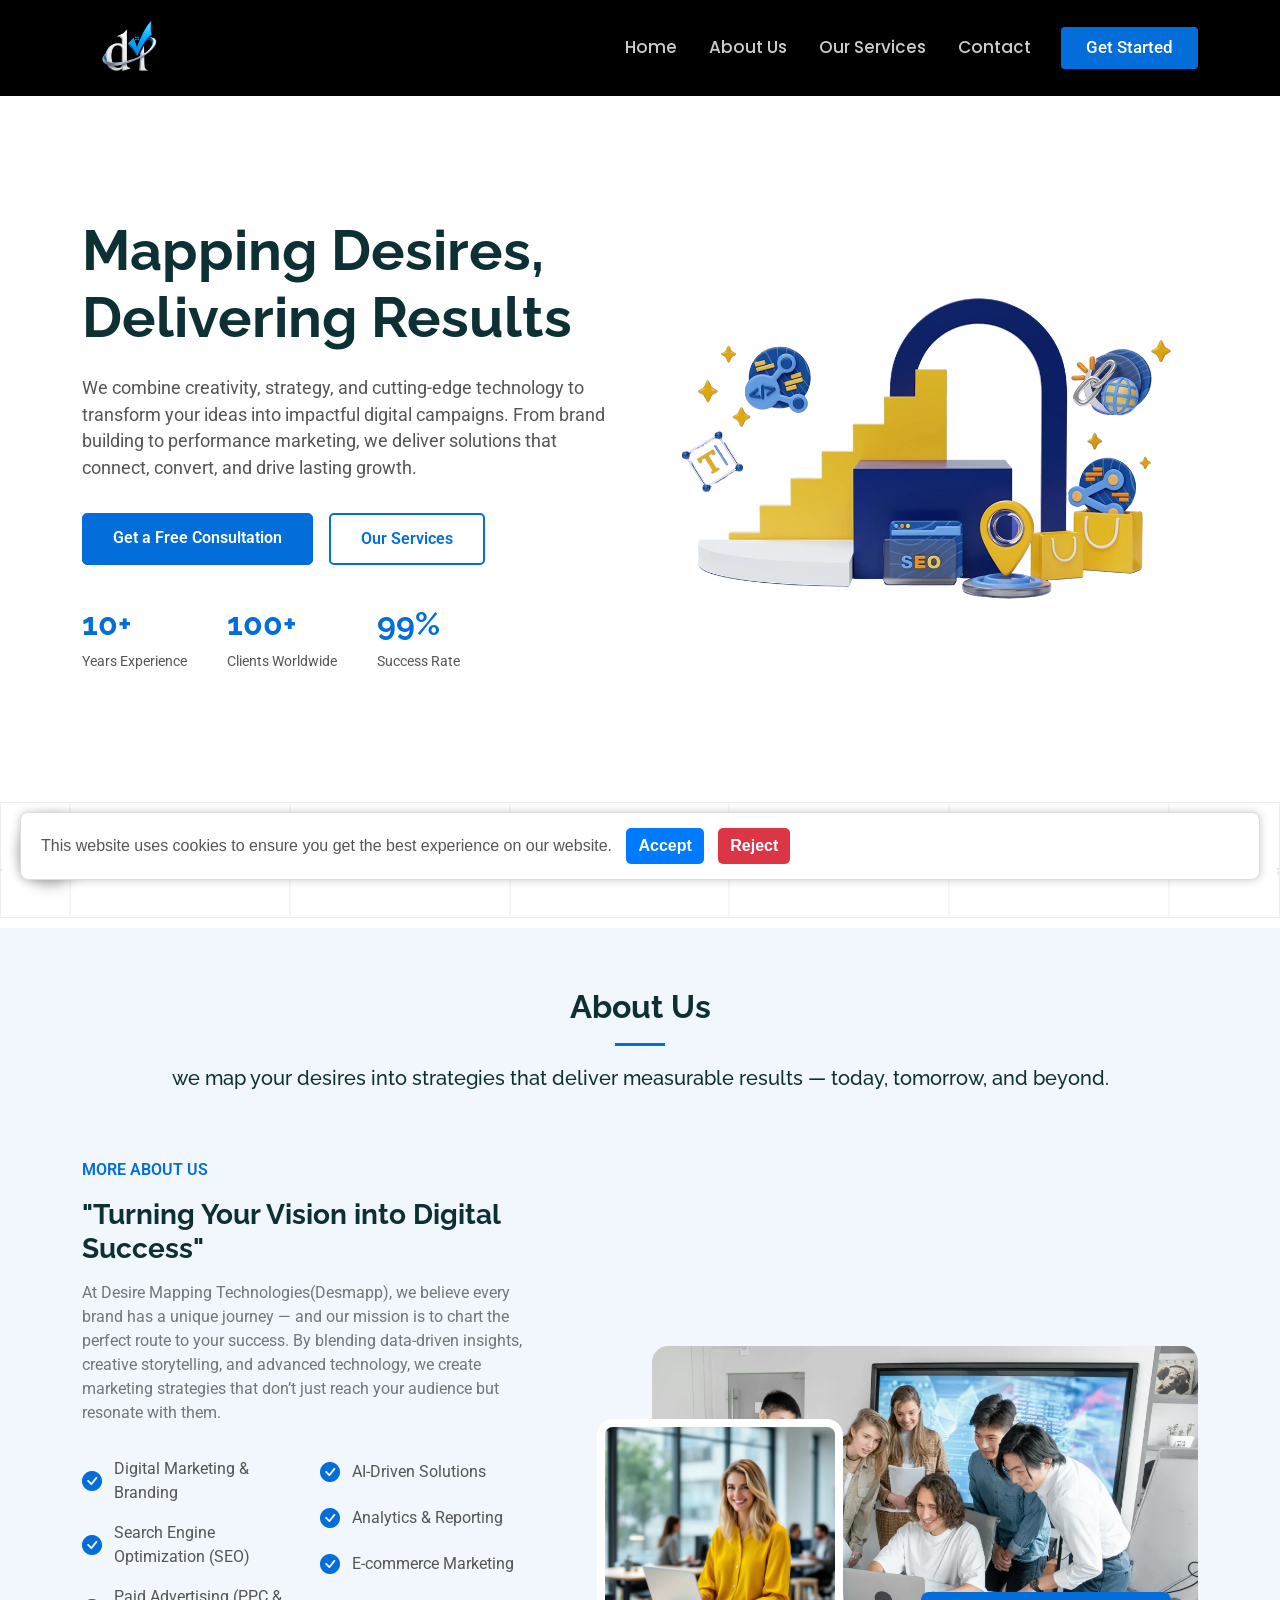
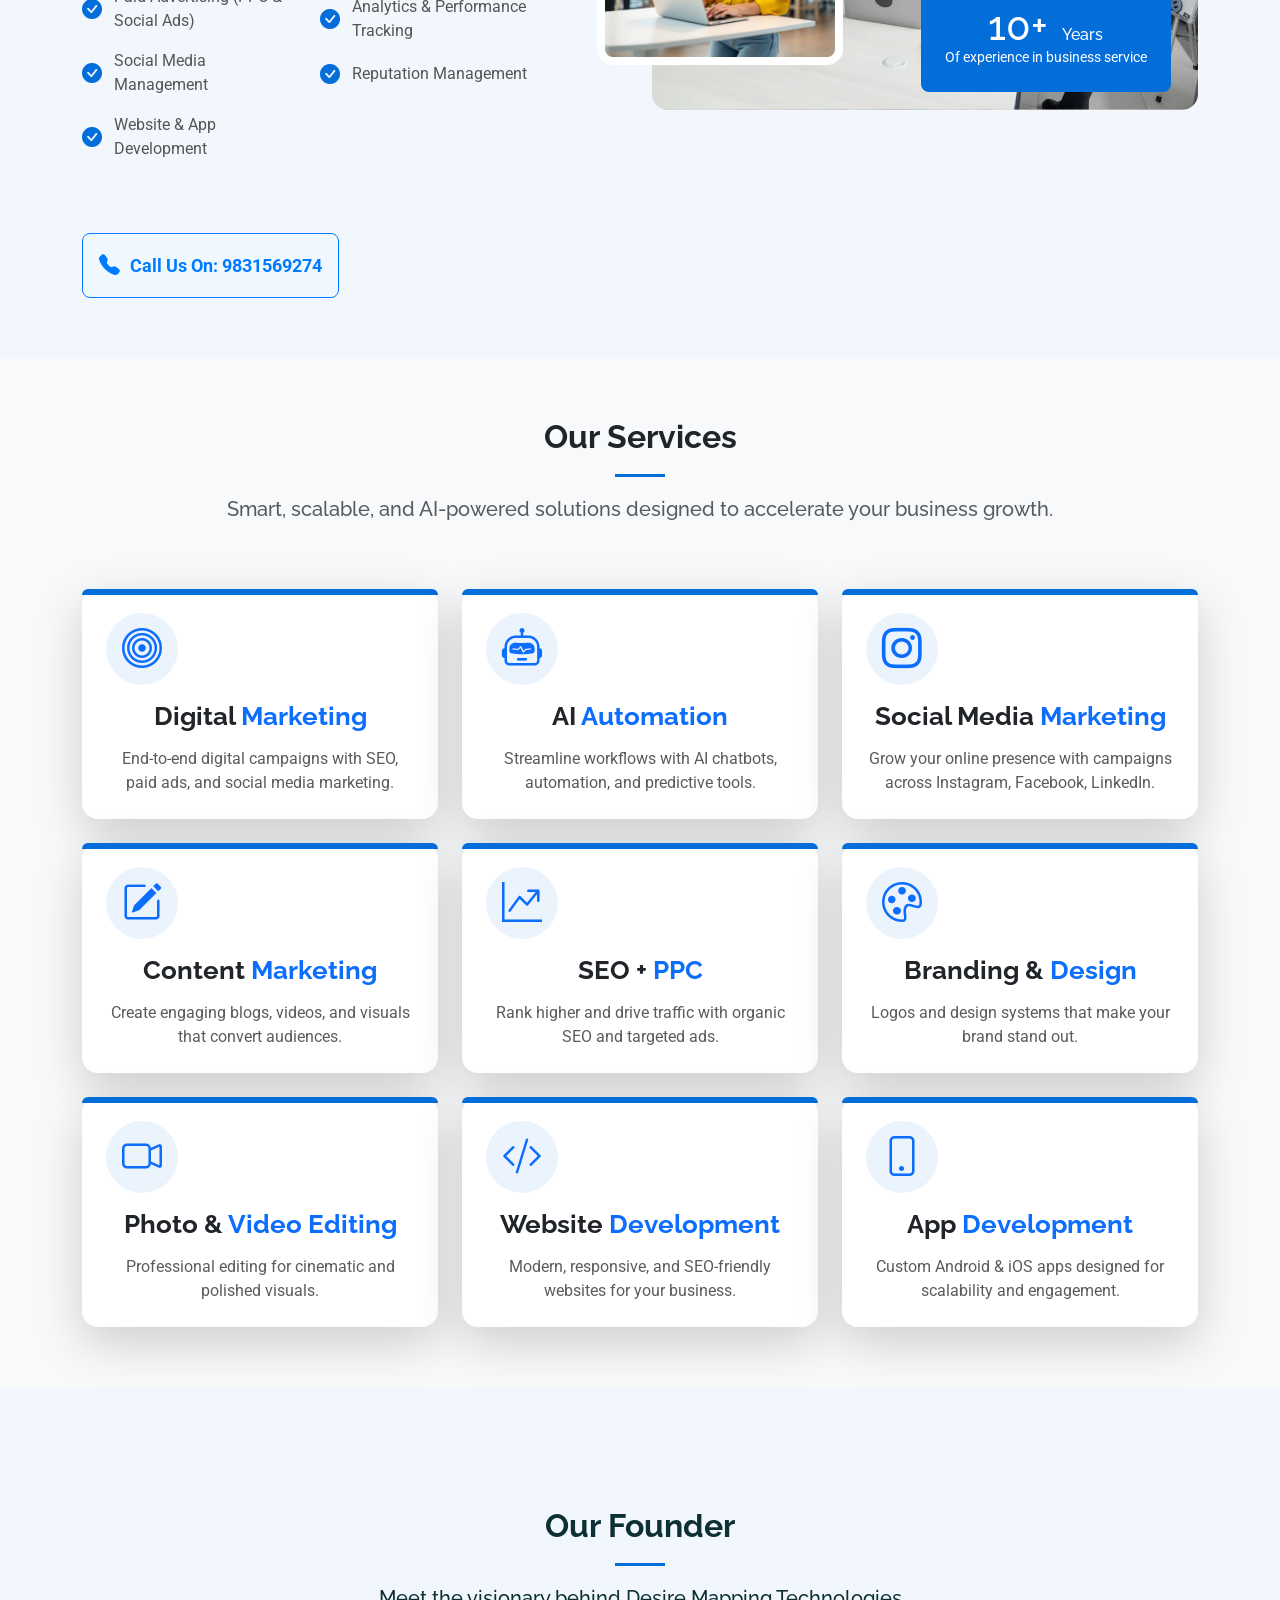
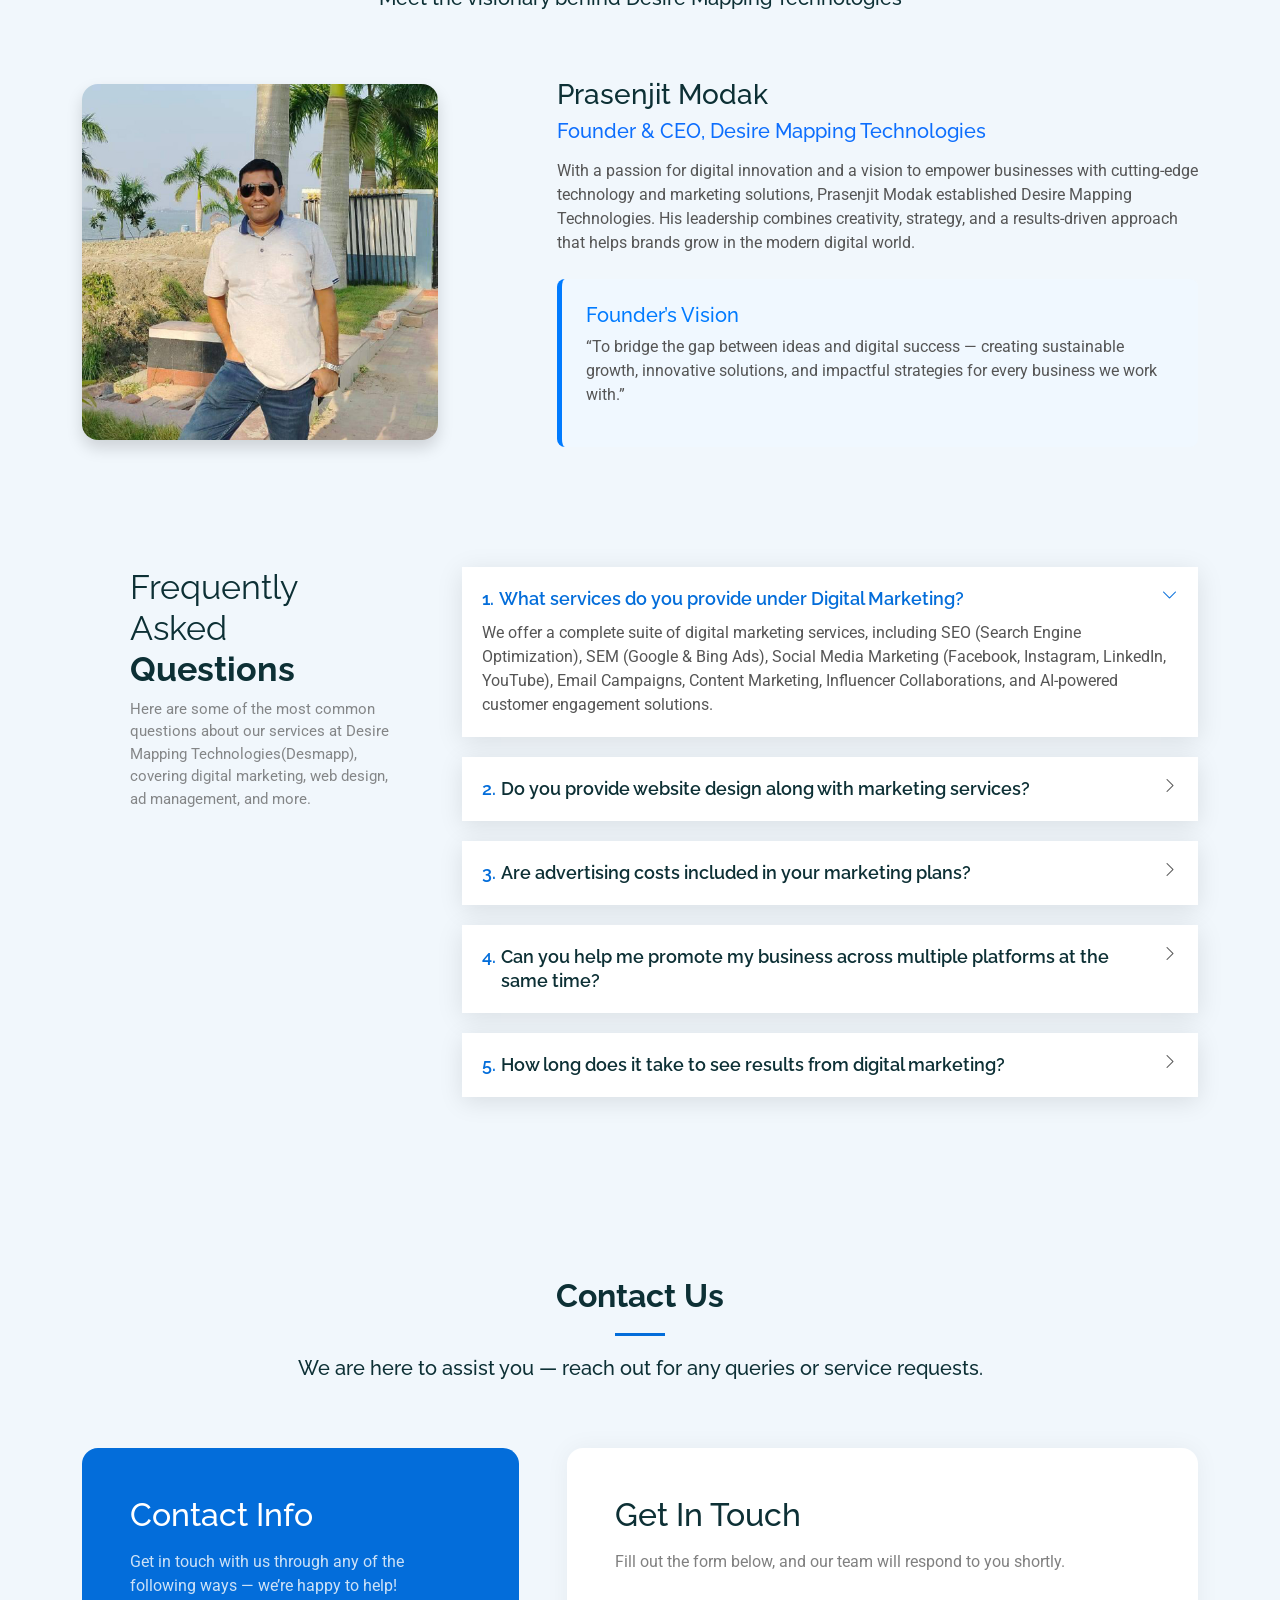
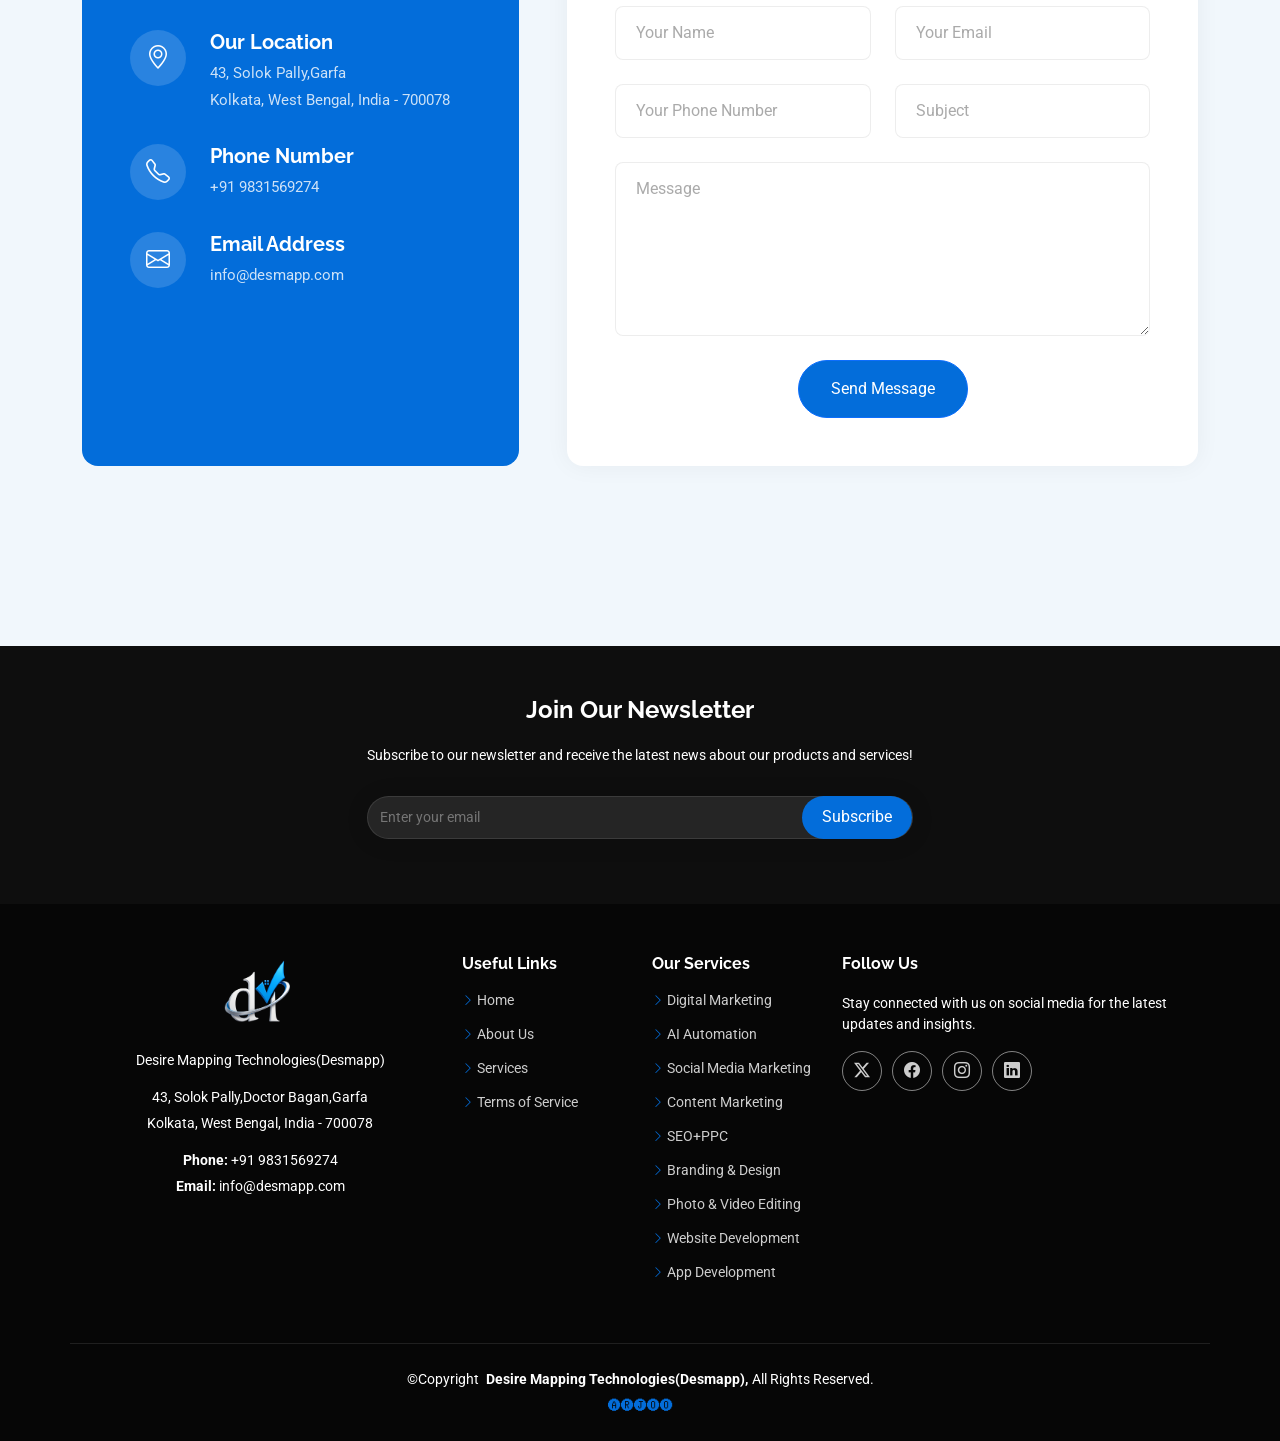
<file: index.html>
<!DOCTYPE html>
<html lang="en">


<!-- Mirrored from www.desmapp.com/ by HTTrack Website Copier/3.x [XR&CO'2014], Tue, 31 Mar 2026 05:23:52 GMT -->
<head>
  <meta charset="utf-8">
  <meta content="width=device-width, initial-scale=1.0" name="viewport">
  <title>Desire Mapping Technologies</title>
  <meta name="description" content="">
  <meta name="keywords" content="">

   <!-- SEO Meta Tags -->
  <title>Desire Mapping Technologies</title>
  <meta name="description" content="Desire Mapping Technologies provides digital marketing, app development, SEO, social media management, and creative solutions for businesses.">
  <meta name="keywords" content="digital marketing, SEO, app development, social media, branding, creative solutions">
  <meta name="author" content="Desire Mapping Technologies">
  <meta name="robots" content="index, follow">

  <!-- Open Graph / Social SEO -->
  <meta property="og:title" content="Desire Mapping Technologies">
  <meta property="og:description" content="Your partner for digital growth and creative solutions.">
  <meta property="og:type" content="website">
  <meta property="og:url" content="https://desiremapping.com/">
  <meta property="og:image" content="../desiremapping.com/og-image.jpg">


  <!-- Favicons -->
  <link href="assets/img/favicon.png" rel="icon">
  <link href="assets/img/apple-touch-icon.png" rel="apple-touch-icon">

  <!-- Fonts -->
  <link href="https://fonts.googleapis.com/" rel="preconnect">
  <link href="https://fonts.gstatic.com/" rel="preconnect" crossorigin>
  <link href="https://fonts.googleapis.com/css2?family=Roboto:ital,wght@0,100;0,300;0,400;0,500;0,700;0,900;1,100;1,300;1,400;1,500;1,700;1,900&amp;family=Poppins:ital,wght@0,100;0,200;0,300;0,400;0,500;0,600;0,700;0,800;0,900;1,100;1,200;1,300;1,400;1,500;1,600;1,700;1,800;1,900&amp;family=Raleway:ital,wght@0,100;0,200;0,300;0,400;0,500;0,600;0,700;0,800;0,900;1,100;1,200;1,300;1,400;1,500;1,600;1,700;1,800;1,900&amp;display=swap" rel="stylesheet">

  <!-- Vendor CSS Files -->
  <link href="assets/vendor/bootstrap/css/bootstrap.min.css" rel="stylesheet">
  <link href="assets/vendor/bootstrap-icons/bootstrap-icons.css" rel="stylesheet">
  <link href="assets/vendor/aos/aos.css" rel="stylesheet">
  <link href="assets/vendor/swiper/swiper-bundle.min.css" rel="stylesheet">
  <link href="assets/vendor/glightbox/css/glightbox.min.css" rel="stylesheet">

  <!-- Main CSS File -->
  <link href="assets/css/main.css" rel="stylesheet">

</head>

<body class="index-page">

  <header id="header" class="header d-flex align-items-center sticky-top">
    <div class="container-fluid container-xl position-relative d-flex align-items-center">

      <a href="index-2.html" class="logo d-flex align-items-center me-auto">
        <!-- Uncomment the line below if you also wish to use an image logo -->
        <img src="assets/img/logo3.png" alt=""> 
        
      </a>

      <nav id="navmenu" class="navmenu">
        <ul>
          <li><a href="home.html" class="active">Home</a></li>
          <li><a href="about_us.html">About Us</a></li>
          
      <!---  <li class="dropdown"><a href=""><span>Our Services</span> <i class="bi bi-chevron-down toggle-dropdown"></i></a>
            <ul>
              <li class="dropdown"><a href="#"><span>Digital Marketing</span> <i class="bi bi-chevron-down toggle-dropdown"></i></a> 
                <ul>
                  <li><a href="#">Online Marketing</a></li>
                  <li><a href="#">Whatsapp Marketing</a></li>
                  <li><a href="#">Email Marketing</a></li>
                  <li><a href="#">Social Media Marketing</a></li>
                  <li><a href="#">Search Engine Optimization</a></li>
             
                </ul>
              <li class="dropdown"><a href="#"><span>Web Development</span> <i class="bi bi-chevron-down toggle-dropdown"></i></a> 
                <ul>
                  <li><a href="#">Website Development</a></li>
                  <li><a href="#">Application Development</a></li>
                  <li><a href="#">Mobile App Development</a></li>
             
                </ul>
                      <li class="dropdown"><a href="#"><span>Web Design</span> <i class="bi bi-chevron-down toggle-dropdown"></i></a> 
                <ul>
                  <li><a href="#">Website Design</a></li>
                  <li><a href="#">UI/UX Design</a></li>
                  <li><a href="#">E-commerce Website Design</a></li>
                </ul>
                      <li class="dropdown"><a href="#"><span>Logo & Graphics</span> <i class="bi bi-chevron-down toggle-dropdown"></i></a> 
                <ul>
                  <li><a href="#">Logo Design</a></li>
                  <li><a href="#">Graphics Design</a></li>
                  <li><a href="#">Website Design</a></li>
                  <li><a href="#">Business Card Design</a></li>
                  <li><a href="#">Brochure Design</a></li>
                  <li><a href="#">Banners Design</a></li>
                  <li><a href="#">Leaflet/Menu Design</a></li>
                  
                </ul>
                
                
           </li>
              <li><a href="#">AI Automation</a></li>
              <li><a href="#">Content Marketing </a></li>
              <li><a href="#">Branding & Design </a></li>
              <li><a href="#">Photo & Video Editing </a></li>  -->
       
            <li><a href="ourservices.html">Our Services</a></li>
       <!--li><a href="#portfolio">Portfolio</a></li>
          
      <li><a href="#team">Team</a></li> -->
      
          </li>
          <li><a href="#contact">Contact</a></li>
        </ul>
        <i class="mobile-nav-toggle d-xl-none bi bi-list"></i>
      </nav>

      <a class="btn-getstarted" href="index-2.html#about">Get Started</a>

    </div>
  </header>

  <main class="main">

  

    <!-- Hero Section -->
 <section id="hero" class="hero section">
  <div class="container" data-aos="fade-up" data-aos-delay="100">
    <div class="row align-items-center">

      <!-- Text first on desktop, second on mobile -->
      <div class="col-lg-6 order-2 order-lg-1">
        <div class="hero-content" data-aos="fade-up" data-aos-delay="200">
          <h2>Mapping Desires, Delivering Results</h2>
          <p>We combine creativity, strategy, and cutting-edge technology to transform your ideas into impactful digital campaigns. From brand building to performance marketing, we deliver solutions that connect, convert, and drive lasting growth.</p>
          <div class="hero-btns">
            <a href="#contact" class="btn btn-primary">Get a Free Consultation</a>
            <a href="#services" class="btn btn-outline">Our Services</a>
          </div>
          <div class="hero-stats">
            <div class="stat-item">
              <h3><span data-purecounter-start="0" data-purecounter-end="10" data-purecounter-duration="1" class="purecounter"></span>+</h3>
              <p>Years Experience</p>
            </div>
            <div class="stat-item">
              <h3><span data-purecounter-start="0" data-purecounter-end="100" data-purecounter-duration="1" class="purecounter"></span>+</h3>
              <p>Clients Worldwide</p>
            </div>
            <div class="stat-item">
              <h3><span data-purecounter-start="0" data-purecounter-end="99" data-purecounter-duration="1" class="purecounter"></span>%</h3>
              <p>Success Rate</p>
            </div>
          </div>
        </div>
      </div>

      <!-- Image second on desktop, first on mobile -->
      <div class="col-lg-6 order-1 order-lg-2">
        <div class="hero-image" data-aos="zoom-out" data-aos-delay="300">
          <img src="assets/img/about/about-8.webp" alt="Consulting Services" class="img-fluid">
        </div>
      </div>

    </div>
  </div>
</section>

    </section><!-- /Hero Section -->

    <!-- Clients Section -->
    <section id="clients" class="clients section">

      <div data-aos="fade-up" data-aos-delay="100">

        <div class="clients-slider swiper init-swiper">
          <script type="application/json" class="swiper-config">
            {
              "loop": true,
              "speed": 6000,
              "autoplay": {
                "delay": 1,
                "disableOnInteraction": false
              },
              "centeredSlides": true,
              "slideToClickedSlide": true,
              "slidesPerView": "auto",
              "spaceBetween": 40,
              "breakpoints": {
                "320": {
                  "slidesPerView": 2,
                  "spaceBetween": 20
                },
                "640": {
                  "slidesPerView": 3,
                  "spaceBetween": 20
                },
                "992": {
                  "slidesPerView": 4,
                  "spaceBetween": 30
                },
                "1200": {
                  "slidesPerView": 6,
                  "spaceBetween": 40
                }
              }
            }
          </script>

          <div class="swiper-wrapper">
            <div class="swiper-slide">
              <div class="client-logo">
                <img src="assets/img/clients/clients-1.webp" class="img-fluid" alt="">
              </div>
            </div><!-- End Client Item -->

            <div class="swiper-slide">
              <div class="client-logo">
                <img src="assets/img/clients/clients-2.webp" class="img-fluid" alt="">
              </div>
            </div><!-- End Client Item -->

            <div class="swiper-slide">
              <div class="client-logo">
                <img src="assets/img/clients/clients-3.webp" class="img-fluid" alt="">
              </div>
            </div><!-- End Client Item -->

            <div class="swiper-slide">
              <div class="client-logo">
                <img src="assets/img/clients/clients-4.webp" class="img-fluid" alt="">
              </div>
            </div><!-- End Client Item -->

            <div class="swiper-slide">
              <div class="client-logo">
                <img src="assets/img/clients/clients-5.webp" class="img-fluid" alt="">
              </div>
            </div><!-- End Client Item -->

            <div class="swiper-slide">
              <div class="client-logo">
                <img src="assets/img/clients/clients-6.webp" class="img-fluid" alt="">
              </div>
            </div><!-- End Client Item -->

            <div class="swiper-slide">
              <div class="client-logo">
                <img src="assets/img/clients/clients-7.webp" class="img-fluid" alt="">
              </div>
            </div><!-- End Client Item -->

            <div class="swiper-slide">
              <div class="client-logo">
                <img src="assets/img/clients/clients-8.webp" class="img-fluid" alt="">
              </div>
            </div><!-- End Client Item -->

            <div class="swiper-slide">
              <div class="client-logo">
                <img src="assets/img/clients/clients-3.webp" class="img-fluid" alt="">
              </div>
            </div><!-- End Client Item -->

            <div class="swiper-slide">
              <div class="client-logo">
                <img src="assets/img/clients/clients-4.webp" class="img-fluid" alt="">
              </div>
            </div><!-- End Client Item -->

            <div class="swiper-slide">
              <div class="client-logo">
                <img src="assets/img/clients/clients-5.webp" class="img-fluid" alt="">
              </div>
            </div><!-- End Client Item -->

            <div class="swiper-slide">
              <div class="client-logo">
                <img src="assets/img/clients/clients-6.webp" class="img-fluid" alt="">
              </div>
            </div><!-- End Client Item -->

          </div>

        </div>

      </div>

    </section><!-- /Clients Section -->

    <!-- About Section -->
   <section id="about" class="about section light-background">

  <!-- Section Title -->
  <div class="container section-title" data-aos="fade-up">
    <h2>About Us</h2>
    <h5>
      <p>we map your desires into strategies that deliver measurable results — today, tomorrow, and beyond.</p>
    </h5>
  </div><!-- End Section Title -->

  <div class="container" data-aos="fade-up" data-aos-delay="100">

    <div class="row gy-4 align-items-center justify-content-between">

      <div class="col-xl-5" data-aos="fade-up" data-aos-delay="200">
        <span class="about-meta">MORE ABOUT US</span>
        <h2 class="about-title">"Turning Your Vision into Digital Success"</h2>
        <p class="about-description">
          At Desire Mapping Technologies(Desmapp), we believe every brand has a unique journey — and our mission is to chart the perfect route to your success. By blending data-driven insights, creative storytelling, and advanced technology, we create marketing strategies that don’t just reach your audience but resonate with them.
        </p>

        <div class="row feature-list-wrapper">
          <div class="col-md-6">
            <ul class="feature-list">
              <li><i class="bi bi-check-circle-fill"></i> Digital Marketing & Branding</li>
              <li><i class="bi bi-check-circle-fill"></i> Search Engine Optimization (SEO)</li>
              <li><i class="bi bi-check-circle-fill"></i> Paid Advertising (PPC & Social Ads)</li>
              <li><i class="bi bi-check-circle-fill"></i> Social Media Management</li>
              <li><i class="bi bi-check-circle-fill"></i> Website & App Development</li>
            </ul>
          </div>
          <div class="col-md-6">
            <ul class="feature-list">
              <li><i class="bi bi-check-circle-fill"></i> AI-Driven Solutions</li>
              <li><i class="bi bi-check-circle-fill"></i> Analytics & Reporting</li>
              <li><i class="bi bi-check-circle-fill"></i> E-commerce Marketing</li>
              <li><i class="bi bi-check-circle-fill"></i> Analytics & Performance Tracking</li>
              <li><i class="bi bi-check-circle-fill"></i> Reputation Management</li>
            </ul>
          </div>
        </div>

        <!-- Call Us Section -->
        <div class="call-us mt-4 p-3 rounded-3" style="background: #f0f8ff; display: inline-flex; align-items: center; gap: 10px; border: 1px solid #007bff;">
          <i class="bi bi-telephone-fill" style="font-size: 1.3rem; color: #007bff;"></i>
          <strong style="font-size: 1.1rem; color: #007bff;">Call Us On: <a href="tel:9831569274" style="color: #007bff; text-decoration: none;">9831569274</a></strong>
        </div>
        <!-- End Call Us Section -->

      </div>

      <div class="col-xl-6" data-aos="fade-up" data-aos-delay="300">
        <div class="image-wrapper">
          <div class="images position-relative" data-aos="zoom-out" data-aos-delay="400">
            <img src="assets/img/about/about-5.webp" alt="Business Meeting" class="img-fluid main-image rounded-4">
            <img src="assets/img/about/about-square-1.webp" alt="Team Discussion" class="img-fluid small-image rounded-4">
          </div>
          <div class="experience-badge floating">
            <h3>10+ <span>Years</span></h3>
            <p>Of experience in business service</p>
          </div>
        </div>
      </div>
    </div>

  </div>
</section>


    </section>
      </div>

    </section><!-- /Stats Section -->

   <!-- Services Section -->
<section id="services" class="services section bg-light">

  <!-- Section Title -->
  <div class="container section-title text-center" data-aos="fade-up">
    <h2 class="fw-bold text-dark">Our Services</h2> <!-- Changed from text-primary to text-dark -->
  <h5><p class="text-muted">Smart, scalable, and AI-powered solutions designed to accelerate your business growth.</p></h5> 
  </div>
  <!-- End Section Title -->

  <div class="container" data-aos="fade-up" data-aos-delay="100">
    <div class="row gy-4 justify-content-center">

      <!-- Digital Marketing -->
      <div class="col-lg-4 col-md-6" data-aos="zoom-in" data-aos-delay="150">
        <a href="digital-marketing.html" class="text-decoration-none">
          <article class="service-item text-center shadow-lg p-4 rounded-4 bg-white hover-effect">
            <span class="service-icon rounded-circle mb-3 text-primary">
              <i class="bi bi-bullseye fs-1"></i>
            </span>
            <h3 class="fw-bold text-dark">Digital <span class="text-primary">Marketing</span></h3>
            <p class="text-muted">End-to-end digital campaigns with SEO, paid ads, and social media marketing.</p>
          </article>
        </a>
      </div>

      <!-- AI Automation -->
      <div class="col-lg-4 col-md-6" data-aos="zoom-in" data-aos-delay="200">
        <a href="ai-automation.html" class="text-decoration-none">
          <article class="service-item text-center shadow-lg p-4 rounded-4 bg-white hover-effect">
            <span class="service-icon rounded-circle mb-3 text-primary">
              <i class="bi bi-robot fs-1"></i>
            </span>
            <h3 class="fw-bold text-dark">AI <span class="text-primary">Automation</span></h3>
            <p class="text-muted">Streamline workflows with AI chatbots, automation, and predictive tools.</p>
          </article>
        </a>
      </div>

         <!-- Social Media Marketing -->
      <div class="col-lg-4 col-md-6" data-aos="zoom-in" data-aos-delay="250">
        <a href="social-media-marketing.html" class="text-decoration-none">
          <article class="service-item text-center shadow-lg p-4 rounded-4 bg-white hover-effect">
            <span class="service-icon rounded-circle mb-3 text-primary">
              <i class="bi bi-instagram fs-1"></i>
            </span>
            <h3 class="fw-bold text-dark">Social Media <span class="text-primary">Marketing</span></h3>
            <p class="text-muted">Grow your online presence with campaigns across Instagram, Facebook, LinkedIn.</p>
          </article>
        </a>
      </div>

  
       <!-- Content Marketing -->
      <div class="col-lg-4 col-md-6" data-aos="zoom-in" data-aos-delay="300">
        <a href="content-marketing.html" class="text-decoration-none">
          <article class="service-item text-center shadow-lg p-4 rounded-4 bg-white hover-effect">
            <span class="service-icon rounded-circle mb-3 text-primary">
              <i class="bi bi-pencil-square fs-1"></i>
            </span>
            <h3 class="fw-bold text-dark">Content <span class="text-primary">Marketing</span></h3>
            <p class="text-muted">Create engaging blogs, videos, and visuals that convert audiences.</p>
          </article>
        </a>
      </div>

    <!-- SEO + PPC -->
      <div class="col-lg-4 col-md-6" data-aos="zoom-in" data-aos-delay="350">
        <a href="seo-ppc.html" class="text-decoration-none">
          <article class="service-item text-center shadow-lg p-4 rounded-4 bg-white hover-effect">
            <span class="service-icon rounded-circle mb-3 text-primary">
              <i class="bi bi-graph-up-arrow fs-1"></i>
            </span>
            <h3 class="fw-bold text-dark">SEO + <span class="text-primary">PPC</span></h3>
            <p class="text-muted">Rank higher and drive traffic with organic SEO and targeted ads.</p>
          </article>
        </a>
      </div>

      <!-- Branding & Design -->
      <div class="col-lg-4 col-md-6" data-aos="zoom-in" data-aos-delay="400">
        <a href="branding-design.html" class="text-decoration-none">
          <article class="service-item text-center shadow-lg p-4 rounded-4 bg-white hover-effect">
            <span class="service-icon rounded-circle mb-3 text-primary">
              <i class="bi bi-palette fs-1"></i>
            </span>
            <h3 class="fw-bold text-dark">Branding & <span class="text-primary">Design</span></h3>
            <p class="text-muted">Logos and design systems that make your brand stand out.</p>
          </article>
        </a>
      </div>

   <!-- Photo & Video Editing -->
      <div class="col-lg-4 col-md-6" data-aos="zoom-in" data-aos-delay="450">
        <a href="photo-video-editing.html" class="text-decoration-none">
          <article class="service-item text-center shadow-lg p-4 rounded-4 bg-white hover-effect">
            <span class="service-icon rounded-circle mb-3 text-primary">
              <i class="bi bi-camera-video fs-1"></i>
            </span>
            <h3 class="fw-bold text-dark">Photo & <span class="text-primary">Video Editing</span></h3>
            <p class="text-muted">Professional editing for cinematic and polished visuals.</p>
          </article>
        </a>
      </div>

      <!-- Website Development -->
      <div class="col-lg-4 col-md-6" data-aos="zoom-in" data-aos-delay="475">
        <a href="website-development.html" class="text-decoration-none">
          <article class="service-item text-center shadow-lg p-4 rounded-4 bg-white hover-effect">
            <span class="service-icon rounded-circle mb-3 text-primary">
              <i class="bi bi-code-slash fs-1"></i>
            </span>
            <h3 class="fw-bold text-dark">Website <span class="text-primary">Development</span></h3>
            <p class="text-muted">Modern, responsive, and SEO-friendly websites for your business.</p>
          </article>
        </a>
      </div>

      <!-- App Development -->
      <div class="col-lg-4 col-md-6" data-aos="zoom-in" data-aos-delay="525">
        <a href="app-development.html" class="text-decoration-none">
          <article class="service-item text-center shadow-lg p-4 rounded-4 bg-white hover-effect">
            <span class="service-icon rounded-circle mb-3 text-primary">
              <i class="bi bi-phone fs-1"></i>
            </span>
            <h3 class="fw-bold text-dark">App <span class="text-primary">Development</span></h3>
            <p class="text-muted">Custom Android & iOS apps designed for scalability and engagement.</p>
          </article>
        </a>
      </div>

<!-- Custom Hover & Animation Styling -->
<style>
  .service-item {
    transition: all 0.4s ease-in-out;
  }
  .hover-effect:hover {
    transform: translateY(-10px);
    box-shadow: 0 10px 25px rgba(0, 102, 255, 0.2);
  }
  .service-icon {
    display: inline-flex;
    width: 70px;
    height: 70px;
    align-items: center;
    justify-content: center;
    background: rgba(0, 102, 255, 0.1);
    color: #0066ff;
    font-size: 2rem;
    transition: background 0.3s, color 0.3s;
  }
  .hover-effect:hover .service-icon {
    background: #0066ff;
    color: #fff;
  }
</style>

    </section>

          </div> 

        </div>

      </div>

    </section><!-- /Portfolio Section -->
<!-- Pricing Section -->
<section id="pricing" class="pricing section light-background">

  <style>
    /* PLAN NAME HIGHLIGHTING */
    .pricing-card h3 {
      font-size: 1.6rem;
      font-weight: 700;
      padding: 10px 15px;
      border-radius: 8px;
      display: inline-block;
      margin-bottom: 0.5rem;
      color: #fff;
      box-shadow: 0 3px 8px rgba(0, 0, 0, 0.15);
    }
    /* Assign colors based on order */
    .pricing-card:nth-child(1) h3 { background: #007bff; } /* Basic - Blue */
    .pricing-card.popular h3 { background: #ff9800; } /* Professional - Orange */
    .pricing-card:nth-child(3) h3 { background: #4caf50; } /* Expert - Green */
    .pricing-card.featured h3 { background: #9c27b0; } /* Industrial - Purple */

    /* FEATURES INCLUDED HIGHLIGHT */
    .pricing-card h4 {
      font-weight: 800;
      text-transform: uppercase;
      margin-top: 1rem;
      margin-bottom: 1rem;
      font-size: 1.1rem;
      color: #333;
      position: relative;
    }
    .pricing-card h4::after {
      content: "";
      position: absolute;
      width: 50px;
      height: 3px;
      background: #007bff;
      bottom: -5px;
      left: 0;
    }

    /* Extra styling for info note */
    .pricing-note {
      font-size: 1rem;
      color: #555;
      background: #f8f9fa;
      padding: 10px 15px;
      border-radius: 6px;
      display: inline-block;
      border-left: 4px solid #007bff;
    }
  </style>

  
    <!-- Founder Section -->
<section id="founder" class="founder section light-background">

  <!-- Section Title -->
  <div class="container section-title" data-aos="fade-up">
    <h2>Our Founder</h2>
    <h5>
      <p>Meet the visionary behind Desire Mapping Technologies</p>
    </h5>
  </div><!-- End Section Title -->

  <div class="container" data-aos="fade-up" data-aos-delay="100">
    <div class="row gy-4 align-items-center justify-content-between">

      <!-- Founder Image -->
      <div class="col-xl-4 text-center" data-aos="fade-up" data-aos-delay="200">
        <img src="assets/img/founder.jpg" alt="Founder Image" class="img-fluid rounded-4 shadow">
      </div>

      <!-- Founder Info -->
      <div class="col-xl-7" data-aos="fade-up" data-aos-delay="300">
        <h3 class="mb-2">Prasenjit Modak</h3>
        <h5 class="text-primary">Founder & CEO, Desire Mapping Technologies</h5>
        <p class="mt-3">
          With a passion for digital innovation and a vision to empower businesses with cutting-edge 
          technology and marketing solutions, Prasenjit Modak established Desire Mapping Technologies.  
          His leadership combines creativity, strategy, and a results-driven approach that helps brands 
          grow in the modern digital world.
        </p>

        <!-- Vision Statement -->
        <div class="vision-box mt-4 p-4 rounded-3" style="background: #f0f8ff; border-left: 5px solid #007bff;">
          <h5 style="color:#007bff;">Founder’s Vision</h5>
          <p>
            “To bridge the gap between ideas and digital success — creating sustainable growth, 
            innovative solutions, and impactful strategies for every business we work with.”
          </p>
        </div>
      </div>
    </div>
  </div>
</section>
<!-- /Founder Section -->

   <!-- Faq Section -->
<section id="faq" class="faq section">
  <div class="container">
    <div class="row gy-4">
      <div class="col-lg-4" data-aos="fade-up" data-aos-delay="100">
        <div class="content px-xl-5">
          <h3><span>Frequently Asked </span><strong>Questions</strong></h3>
          <p>
            Here are some of the most common questions about our services at Desire Mapping Technologies(Desmapp), covering digital marketing, web design, ad management, and more.
          </p>
        </div>
      </div>

      <div class="col-lg-8" data-aos="fade-up" data-aos-delay="200">
        <div class="faq-container">

          <div class="faq-item faq-active">
            <h3><span class="num">1.</span> <span>What services do you provide under Digital Marketing?</span></h3>
            <div class="faq-content">
              <p>We offer a complete suite of digital marketing services, including SEO (Search Engine Optimization), SEM (Google & Bing Ads), Social Media Marketing (Facebook, Instagram, LinkedIn, YouTube), Email Campaigns, Content Marketing, Influencer Collaborations, and AI-powered customer engagement solutions.</p>
            </div>
            <i class="faq-toggle bi bi-chevron-right"></i>
          </div><!-- End Faq item-->

          <div class="faq-item">
            <h3><span class="num">2.</span> <span>Do you provide website design along with marketing services?</span></h3>
            <div class="faq-content">
              <p>Yes. We specialize in building high-performance websites — from simple portfolio sites to complex e-commerce and database-driven platforms — fully integrated with your digital marketing strategy for maximum ROI.</p>
            </div>
            <i class="faq-toggle bi bi-chevron-right"></i>
          </div><!-- End Faq item-->

          <div class="faq-item">
            <h3><span class="num">3.</span> <span>Are advertising costs included in your marketing plans?</span></h3>
            <div class="faq-content">
              <p>No. Our plans cover strategy, creative design, campaign management, and optimization. Ad spend for Google, Instagram, Facebook, or other paid platforms is billed separately based on your budget.</p>
            </div>
            <i class="faq-toggle bi bi-chevron-right"></i>
          </div><!-- End Faq item-->

          <div class="faq-item">
            <h3><span class="num">4.</span> <span>Can you help me promote my business across multiple platforms at the same time?</span></h3>
            <div class="faq-content">
              <p>Absolutely! We use an Omni-Channel Marketing Approach to run campaigns across social media, search engines, email, and other digital touchpoints — ensuring brand consistency and maximum audience reach.</p>
            </div>
            <i class="faq-toggle bi bi-chevron-right"></i>
          </div><!-- End Faq item-->

          <div class="faq-item">
            <h3><span class="num">5.</span> <span>How long does it take to see results from digital marketing?</span></h3>
            <div class="faq-content">
              <p>It depends on your goals and the marketing channels used. SEO results can take 3–6 months to show significant growth, while paid ads and social campaigns can generate leads within days. Our team provides a clear timeline and monthly reports so you can track progress.</p>
            </div>
            <i class="faq-toggle bi bi-chevron-right"></i>
          </div><!-- End Faq item-->


      </div>

    </section><!-- /Team Section -->

<!-- Contact Section -->
<section id="contact" class="contact section light-background">

<!-- Contact Section -->
<section id="contact" class="contact section light-background">
  <div class="container section-title" data-aos="fade-up">
    <h2>Contact Us</h2>
    <h5><p>We are here to assist you — reach out for any queries or service requests.</p></h5>
  </div>

  <div class="container" data-aos="fade-up" data-aos-delay="100">
    <div class="row g-4 g-lg-5">
      <div class="col-lg-5">
        <div class="info-box" data-aos="fade-up" data-aos-delay="200">
          <h3>Contact Info</h3>
          <p>Get in touch with us through any of the following ways — we’re happy to help!</p>

          <div class="info-item" data-aos="fade-up" data-aos-delay="300">
            <div class="icon-box"><i class="bi bi-geo-alt"></i></div>
            <div class="content">
              <h4>Our Location</h4>
              <p>43, Solok Pally,Garfa</p>
              <p>Kolkata, West Bengal, India - 700078</p>
            </div>
          </div>

          <div class="info-item" data-aos="fade-up" data-aos-delay="400">
            <div class="icon-box"><i class="bi bi-telephone"></i></div>
            <div class="content">
              <h4>Phone Number</h4>
              <p>+91 9831569274</p>
            </div>
          </div>

          <div class="info-item" data-aos="fade-up" data-aos-delay="500">
            <div class="icon-box"><i class="bi bi-envelope"></i></div>
            <div class="content">
              <h4>Email Address</h4>
              <p><a href="cdn-cgi/l/email-protection.html" class="__cf_email__" data-cfemail="ec85828a83ac88899f818d9c9cc28f8381">[email&#160;protected]</a></p>
            </div>
          </div>
        </div>
      </div>

      <!-- Contact Form -->
      <div class="col-lg-7">
        <div class="contact-form" data-aos="fade-up" data-aos-delay="300">
          <h3>Get In Touch</h3>
          <p>Fill out the form below, and our team will respond to you shortly.</p>

          <form id="contactForm" class="php-email-form" novalidate>
            <div class="row gy-4">
              <div class="col-md-6">
                <input type="text" name="name" class="form-control" placeholder="Your Name" required>
              </div>

              <div class="col-md-6">
                <input type="email" class="form-control" name="email" placeholder="Your Email" required>
              </div>

              <div class="col-md-6">
                <input type="tel" class="form-control" name="phone" placeholder="Your Phone Number" inputmode="tel" pattern="[0-9+\-\s()]{7,}" required>
              </div>

              <div class="col-md-6">
                <input type="text" class="form-control" name="subject" placeholder="Subject" required>
              </div>

              <div class="col-12">
                <textarea class="form-control" name="message" rows="6" placeholder="Message" required></textarea>
              </div>

              <!-- Honeypot (spam trap) -->
              <input type="text" name="website" style="display:none !important" tabindex="-1" autocomplete="off">

              <div class="col-12 text-center">
                <div id="loading" style="display:none;">Loading...</div>
                <div id="error-message" class="text-danger"></div>
                <div id="sent-message" class="text-success"></div>
                <button id="submitBtn" type="submit" class="btn btn-primary">Send Message</button>
              </div>
            </div>
          </form>

        </div>
      </div>
      <!-- End Contact Form -->
    </div>
  </div>
</section>

<!-- Robust AJAX JS -->
<script data-cfasync="false" src="cdn-cgi/scripts/5c5dd728/cloudflare-static/email-decode.min.js"></script><script>
(function(){
  const form = document.getElementById("contactForm");
  const loading = document.getElementById("loading");
  const sent = document.getElementById("sent-message");
  const error = document.getElementById("error-message");
  const btn = document.getElementById("submitBtn");

  async function submitForm(e){
    e.preventDefault();
    error.textContent = "";
    sent.textContent = "";

    if (!form.checkValidity()) {
      form.reportValidity();
      return;
    }

    const fd = new FormData(form);
    loading.style.display = "block";
    btn.disabled = true;

    try {
      const res = await fetch("forms/contact.json", {
        method: "POST",
        body: fd,
        credentials: "same-origin"
      });

      const ct = res.headers.get("content-type") || "";
      const data = ct.includes("application/json") ? await res.json() : { ok:false, message: await res.text() };

      if (!res.ok || data.ok === false) {
        throw new Error(data.message || "Failed to send message. Please try again.");
      }

      sent.textContent = data.message || "Your message has been sent. Thank you!";
      form.reset();
    } catch (err) {
      error.textContent = err.message || "Something went wrong. Please try again.";
    } finally {
      loading.style.display = "none";
      btn.disabled = false;
    }
  }

  form.addEventListener("submit", submitForm);
})();
</script>



    </section><!-- /Contact Section -->

  </main>

  <footer id="footer" class="footer dark-background">

  <div class="footer-newsletter">
    <div class="container">
      <div class="row justify-content-center text-center">
        <div class="col-lg-6">
          <h4>Join Our Newsletter</h4>
          <p>Subscribe to our newsletter and receive the latest news about our products and services!</p>
          <form action="https://www.desmapp.com/forms/newsletter.php" method="post" class="php-email-form">
            <div class="newsletter-form">
              <input type="email" name="email" placeholder="Enter your email">
              <input type="submit" value="Subscribe">
            </div>
            <div class="loading">Loading</div>
            <div class="error-message"></div>
            <div class="sent-message">Your subscription request has been sent. Thank you!</div>
          </form>
        </div>
      </div>
    </div>
  </div>

  <div class="container footer-top">
    <div class="row gy-4">
      <div class="col-lg-4 col-md-6 footer-about text-center">
        <a href="index-2.html" class="d-block mb-3">
          <img src="assets/img/logo3.png" alt="Desire Mapping Technologies Logo" style="max-width: 120px;">
        </a>
        <span class="sitename">Desire Mapping Technologies(Desmapp)</span>
        <div class="footer-contact pt-3">
          <p>43, Solok Pally,Doctor Bagan,Garfa</p>
          <p>Kolkata, West Bengal, India - 700078</p>
          <p class="mt-3"><strong>Phone:</strong> <span>+91 9831569274</span></p>
          <p><strong>Email:</strong> <span><a href="cdn-cgi/l/email-protection.html" class="__cf_email__" data-cfemail="d0b9beb6bf90b4b5a3bdb1a0a0feb3bfbd">[email&#160;protected]</a></span></p>
        </div>
      </div>

      <div class="col-lg-2 col-md-3 footer-links">
        <h4>Useful Links</h4>
        <ul>
          <li><i class="bi bi-chevron-right"></i> <a href="#">Home</a></li>
          <li><i class="bi bi-chevron-right"></i> <a href="#">About Us</a></li>
          <li><i class="bi bi-chevron-right"></i> <a href="#">Services</a></li>
          <li><i class="bi bi-chevron-right"></i> <a href="#">Terms of Service</a></li>
        </ul>
      </div>

      <div class="col-lg-2 col-md-3 footer-links">
        <h4>Our Services</h4>
        <ul>
          <li><i class="bi bi-chevron-right"></i> <a href="#">Digital Marketing</a></li>
          <li><i class="bi bi-chevron-right"></i> <a href="#">AI Automation</a></li>
          <li><i class="bi bi-chevron-right"></i> <a href="#">Social Media Marketing</a></li>
          <li><i class="bi bi-chevron-right"></i> <a href="#">Content Marketing</a></li>
          <li><i class="bi bi-chevron-right"></i> <a href="#">SEO+PPC</a></li>
          <li><i class="bi bi-chevron-right"></i> <a href="#">Branding & Design</a></li>
          <li><i class="bi bi-chevron-right"></i> <a href="#">Photo & Video Editing</a></li>
          <li><i class="bi bi-chevron-right"></i> <a href="#">Website Development</a></li>
          <li><i class="bi bi-chevron-right"></i> <a href="#">App Development</a></li>

        </ul>
      </div>

      <div class="col-lg-4 col-md-12">
        <h4>Follow Us</h4>
        <p>Stay connected with us on social media for the latest updates and insights.</p>
        <div class="social-links d-flex">
          <a href="#"><i class="bi bi-twitter-x"></i></a>
          <a href="#"><i class="bi bi-facebook"></i></a>
          <a href="#"><i class="bi bi-instagram"></i></a>
          <a href="#"><i class="bi bi-linkedin"></i></a>
        </div>
      </div>

    </div>
  </div>

  <div class="container copyright text-center mt-4">
    <p>©<span>Copyright</span> <strong class="px-1">Desire Mapping Technologies(Desmapp),</strong><span>All Rights Reserved.</span></p>
    <div class="credits">
    <a href="#">🅐🅡🅙🅞🅞</a>
    </div>
  </div>

</footer>


  <!-- Scroll Top -->
  <a href="#" id="scroll-top" class="scroll-top d-flex align-items-center justify-content-center"><i class="bi bi-arrow-up-short"></i></a>

  <!-- Preloader -->
  <div id="preloader"></div>

  <!-- Vendor JS Files -->
  <script data-cfasync="false" src="cdn-cgi/scripts/5c5dd728/cloudflare-static/email-decode.min.js"></script><script src="assets/vendor/bootstrap/js/bootstrap.bundle.min.js"></script>
  <script src="assets/vendor/php-email-form/validate.js"></script>
  <script src="assets/vendor/aos/aos.js"></script>
  <script src="assets/vendor/purecounter/purecounter_vanilla.js"></script>
  <script src="assets/vendor/swiper/swiper-bundle.min.js"></script>
  <script src="assets/vendor/glightbox/js/glightbox.min.js"></script>
  <script src="assets/vendor/imagesloaded/imagesloaded.pkgd.min.js"></script>
  <script src="assets/vendor/isotope-layout/isotope.pkgd.min.js"></script>

  <!-- Main JS File -->
  <script src="assets/js/main.js"></script>


  <!-- Floating Chatbot with Buttons (Left Side, Blue Theme) -->
<div id="blue-chat">
  <div id="chat-button" onclick="toggleChat()">💬</div>
  
  <div id="chat-window">
    <div id="chat-header">
      <span>💬 Chat with <strong>Prasenjit</strong></span>
      <span id="close-btn" onclick="toggleChat()">✖</span>
    </div>
    <div id="chat-messages"></div>
    <div id="chat-input-area">
      <input type="text" id="chat-input" placeholder="Prasenjit, here type your message...">
      <button onclick="sendMessage()">➤</button>
    </div>
  </div>
</div>

<style>
/* Floating button */
#chat-button {
  position: fixed;
  bottom: 20px;
  left: 20px;
  background: #007bff;
  color: white;
  font-size: 24px;
  border-radius: 50%;
  padding: 15px;
  cursor: pointer;
  box-shadow: 0 5px 15px rgba(0,0,0,0.3);
  z-index: 1000;
  transition: transform 0.3s ease;
}
#chat-button:hover { transform: scale(1.1); }

/* Chat Window */
#chat-window {
  position: fixed;
  bottom: 80px;
  left: 20px;
  width: 320px;
  max-height: 440px;
  background: #fff;
  border-radius: 15px;
  box-shadow: 0 5px 25px rgba(0,0,0,0.25);
  display: none;
  flex-direction: column;
  overflow: hidden;
  z-index: 1000;
  animation: fadeIn 0.4s ease;
}
@keyframes fadeIn {
  from {opacity: 0; transform: translateY(30px);}
  to {opacity: 1; transform: translateY(0);}
}

/* Header */
#chat-header {
  background: #007bff;
  color: white;
  padding: 12px;
  font-weight: bold;
  display: flex;
  justify-content: space-between;
  align-items: center;
}
#close-btn { cursor: pointer; font-size: 14px; }

/* Messages */
#chat-messages {
  flex: 1;
  padding: 10px;
  overflow-y: auto;
  font-size: 14px;
  background: #f9f9f9;
}
.message {
  margin: 6px;
  padding: 8px 12px;
  border-radius: 8px;
  display: inline-block;
  max-width: 80%;
}
.bot-msg { background: #e0e7ff; color: #333; text-align: left; }
.user-msg { background: #cce5ff; color: #333; text-align: right; }

/* Input */
#chat-input-area {
  display: flex;
  border-top: 1px solid #ddd;
}
#chat-input {
  flex: 1;
  padding: 10px;
  border: none;
  outline: none;
  font-size: 14px;
}
#chat-input-area button {
  background: #007bff;
  border: none;
  color: #fff;
  padding: 10px 15px;
  cursor: pointer;
  font-size: 16px;
}

/* Buttons inside chat */
.chat-buttons {
  display: flex;
  flex-wrap: wrap;
  gap: 5px;
  margin-top: 5px;
}
.chat-btn {
  background: #007bff;
  color: white;
  border: none;
  border-radius: 6px;
  padding: 5px 10px;
  font-size: 12px;
  cursor: pointer;
  transition: background 0.3s ease;
}
.chat-btn:hover {
  background: #0056b3;
}
</style>

<script>
function toggleChat() {
  const chatWindow = document.getElementById("chat-window");
  if (chatWindow.style.display === "flex") {
    chatWindow.style.display = "none";
  } else {
    chatWindow.style.display = "flex";

    // Auto greeting once
    if (!document.querySelector(".bot-msg")) {
      addBotMessage("Hello 👋 I’m Prasenjit! How can I help you today?");
      showButtons();
    }
  }
}

function addBotMessage(text) {
  const chatMessages = document.getElementById("chat-messages");
  const botMsg = document.createElement("div");
  botMsg.className = "message bot-msg";
  botMsg.innerHTML = text;
  chatMessages.appendChild(botMsg);
  chatMessages.scrollTop = chatMessages.scrollHeight;
}

function addUserMessage(text) {
  const chatMessages = document.getElementById("chat-messages");
  const userMsg = document.createElement("div");
  userMsg.className = "message user-msg";
  userMsg.textContent = text;
  chatMessages.appendChild(userMsg);
  chatMessages.scrollTop = chatMessages.scrollHeight;
}

function showButtons() {
  const chatMessages = document.getElementById("chat-messages");
  const btnContainer = document.createElement("div");
  btnContainer.className = "chat-buttons";

  btnContainer.innerHTML = `
    <button class="chat-btn" onclick="showAbout()">About Us</button>
    <button class="chat-btn" onclick="showWhy()">Why Choose Us</button>
 
    <button class="chat-btn" onclick="goWhatsApp()">Talk on WhatsApp</button>
  `;

  chatMessages.appendChild(btnContainer);
  chatMessages.scrollTop = chatMessages.scrollHeight;
}

function sendMessage() {
  const input = document.getElementById("chat-input");
  const msg = input.value.trim();
  if (!msg) return;

  addUserMessage(msg);
  input.value = "";

  // Bot fallback
  setTimeout(() => {
    addBotMessage("Thanks for your message! For quick options, please use the buttons below 👇");
    showButtons();
  }, 1000);
}

/* Button Actions */
function showAbout() {
  addUserMessage("About Us");
  setTimeout(() => {
    addBotMessage("💻 We are Desire Mapping Technologies — experts in Website Development, Digital Marketing, AI Solutions, and Mobile App Development.");
    showButtons();
  }, 600);
}

function showWhy() {
  addUserMessage("Why Choose Us");
  setTimeout(() => {
    addBotMessage("⭐ Trusted by many businesses: Affordable plans, expert team, and real results!");
    showButtons();
  }, 600);
}


function goWhatsApp() {
  addUserMessage("Talk on WhatsApp");
  setTimeout(() => {
    addBotMessage("👉 Opening WhatsApp... You can reach us directly here: <a href='https://wa.me/919831569274' target='_blank'>Click to Chat</a>");
  }, 600);
}

/* Auto popup on page load */
window.onload = function() {
  setTimeout(() => {
    toggleChat();
  }, 1500);
};
</script>
<style>
/* Bubble-style quick reply buttons */
.chat-buttons {
  display: flex;
  flex-wrap: wrap;
  gap: 6px;
  margin-top: 8px;
}
.chat-btn {
  background: #e6f0ff;
  color: #007bff;
  border: 1px solid #007bff;
  border-radius: 20px;   /* Rounded like bubbles */
  padding: 6px 14px;
  font-size: 13px;
  cursor: pointer;
  transition: all 0.3s ease;
}
.chat-btn:hover {
  background: #007bff;
  color: white;
}
</style>

<script>
function showButtons() {
  const chatMessages = document.getElementById("chat-messages");
  const btnContainer = document.createElement("div");
  btnContainer.className = "chat-buttons";

  btnContainer.innerHTML = `
    <button class="chat-btn" onclick="showAbout()">About Us</button>
    <button class="chat-btn" onclick="showWhy()">Why Choose Us</button>
  
    <button class="chat-btn" onclick="goWhatsApp()">Talk on WhatsApp</button>
  `;

  chatMessages.appendChild(btnContainer);
  chatMessages.scrollTop = chatMessages.scrollHeight;
}
</script>

<!-- Cookie Consent Banner -->
<style>
  #cookieConsent {
    position: fixed;
    bottom: 20px;
    left: 20px;
    right: 20px;
    background-color: #fff;
    border: 1px solid #ddd;
    padding: 15px 20px;
    box-shadow: 0 0 10px rgba(0,0,0,0.2);
    z-index: 9999;
    display: none;
    border-radius: 8px;
    font-family: Arial, sans-serif;
  }
  #cookieConsent button {
    margin-left: 10px;
    padding: 6px 12px;
    border: none;
    border-radius: 5px;
    cursor: pointer;
    font-weight: bold;
  }
  #cookieAccept {
    background-color: #007BFF;
    color: #fff;
  }
  #cookieReject {
    background-color: #dc3545;
    color: #fff;
  }
</style>

<div id="cookieConsent">
  This website uses cookies to ensure you get the best experience on our website.
  <button id="cookieAccept">Accept</button>
  <button id="cookieReject">Reject</button>
</div>

<script>
  // Check if cookie consent is already given
  function getCookie(name) {
    const value = `; ${document.cookie}`;
    const parts = value.split(`; ${name}=`);
    if (parts.length === 2) return parts.pop().split(';').shift();
  }

  function setCookie(name, value, days) {
    const d = new Date();
    d.setTime(d.getTime() + (days*24*60*60*1000));
    const expires = "expires=" + d.toUTCString();
    document.cookie = name + "=" + value + ";" + expires + ";path=/";
  }

  window.onload = function() {
    if (!getCookie("cookieConsent")) {
      document.getElementById("cookieConsent").style.display = "block";
    }
  };

  document.getElementById("cookieAccept").onclick = function() {
    setCookie("cookieConsent", "accepted", 365);
    document.getElementById("cookieConsent").style.display = "none";
  };

  document.getElementById("cookieReject").onclick = function() {
    setCookie("cookieConsent", "rejected", 365);
    document.getElementById("cookieConsent").style.display = "none";
  };
</script>

<script defer src="https://static.cloudflareinsights.com/beacon.min.js/v8c78df7c7c0f484497ecbca7046644da1771523124516" integrity="sha512-8DS7rgIrAmghBFwoOTujcf6D9rXvH8xm8JQ1Ja01h9QX8EzXldiszufYa4IFfKdLUKTTrnSFXLDkUEOTrZQ8Qg==" data-cf-beacon='{"version":"2024.11.0","token":"ea4deaee60bf449384c7be9be08940ae","r":1,"server_timing":{"name":{"cfCacheStatus":true,"cfEdge":true,"cfExtPri":true,"cfL4":true,"cfOrigin":true,"cfSpeedBrain":true},"location_startswith":null}}' crossorigin="anonymous"></script>
</body>


<!-- Mirrored from www.desmapp.com/ by HTTrack Website Copier/3.x [XR&CO'2014], Tue, 31 Mar 2026 05:24:43 GMT -->
</html>
</file>
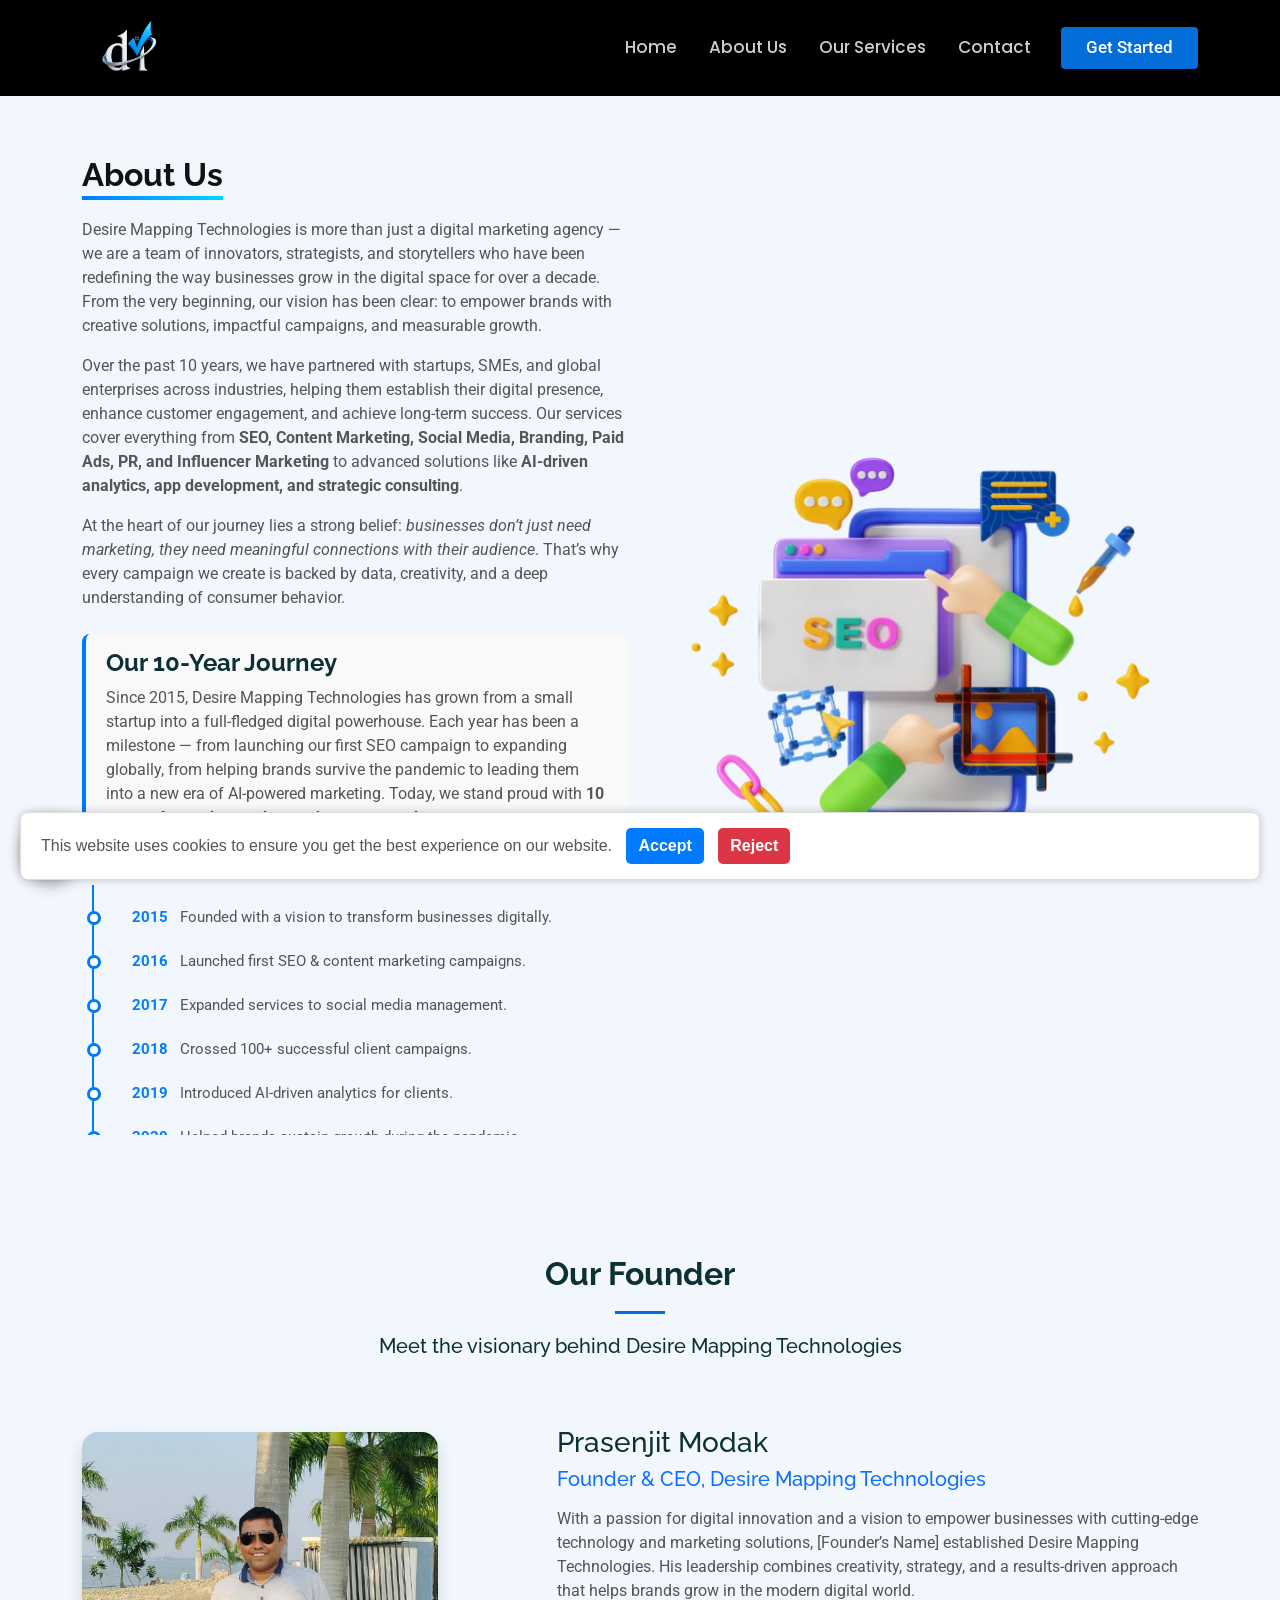
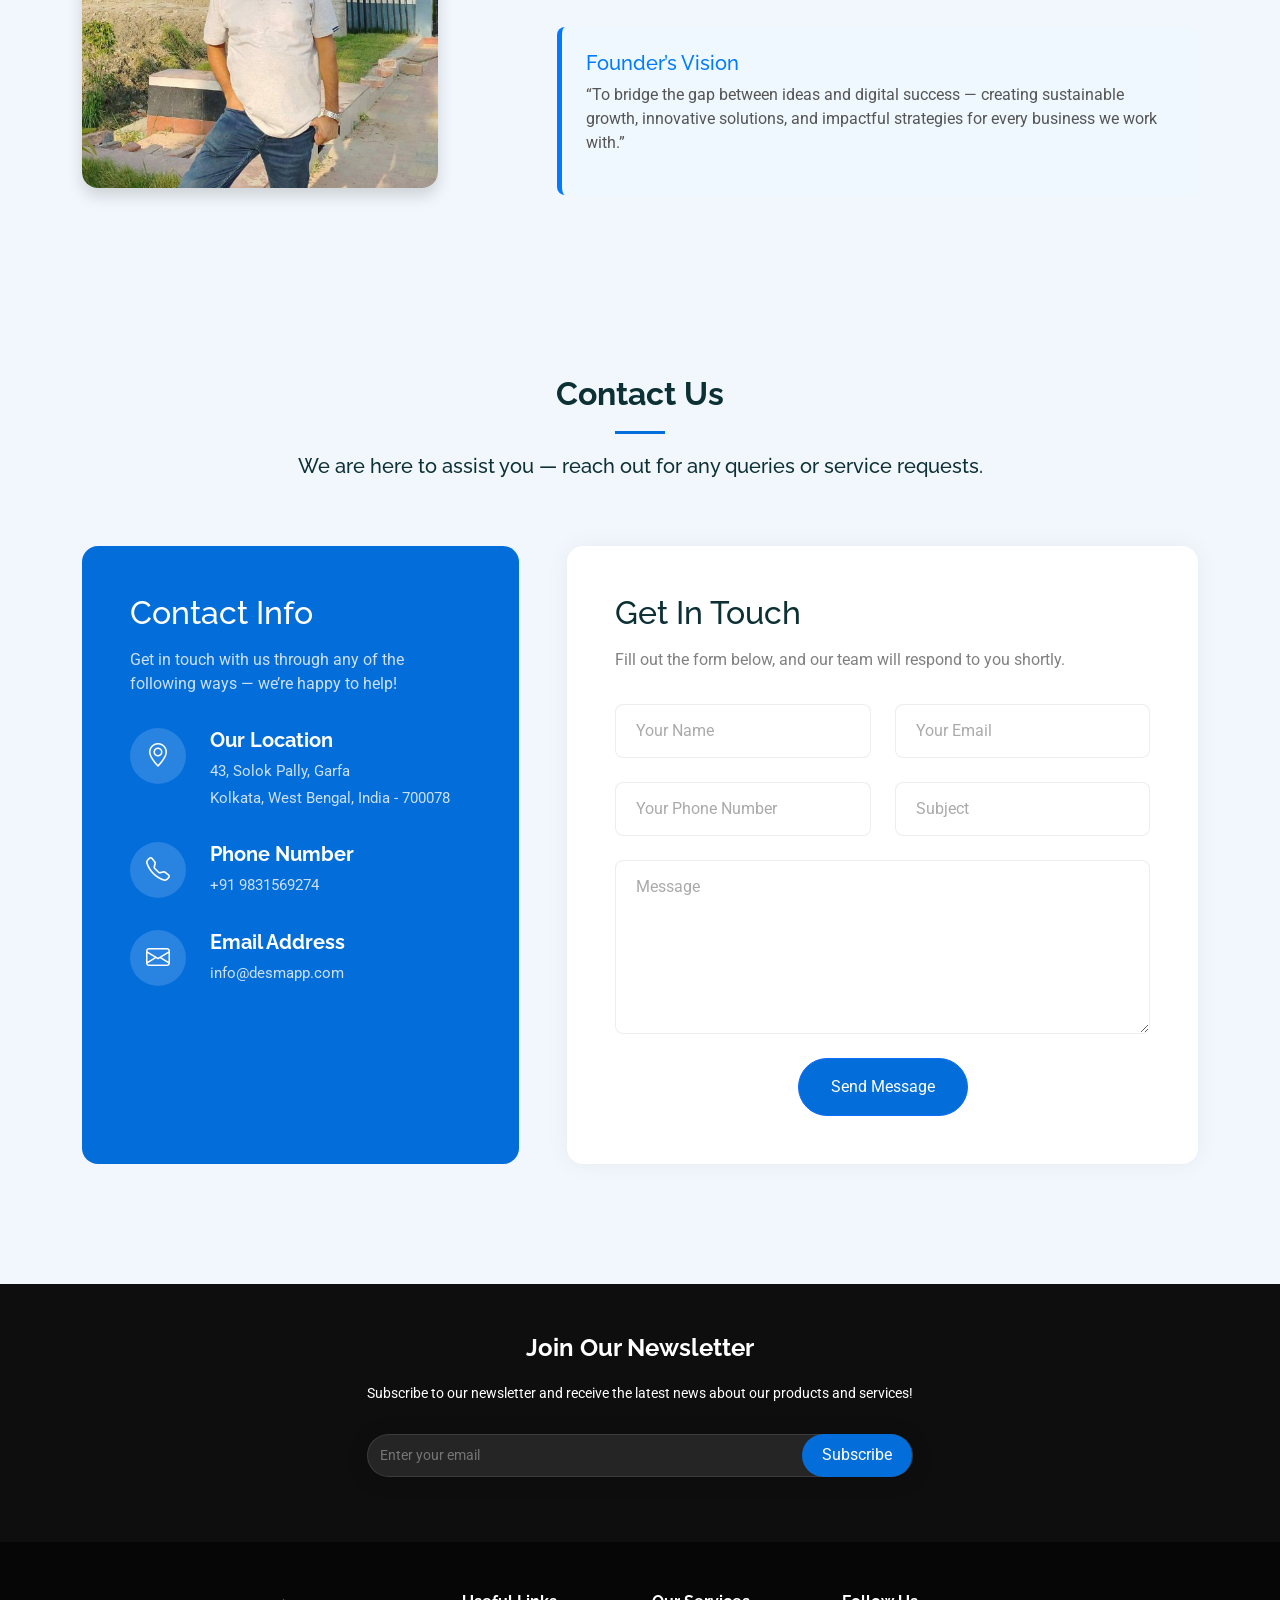
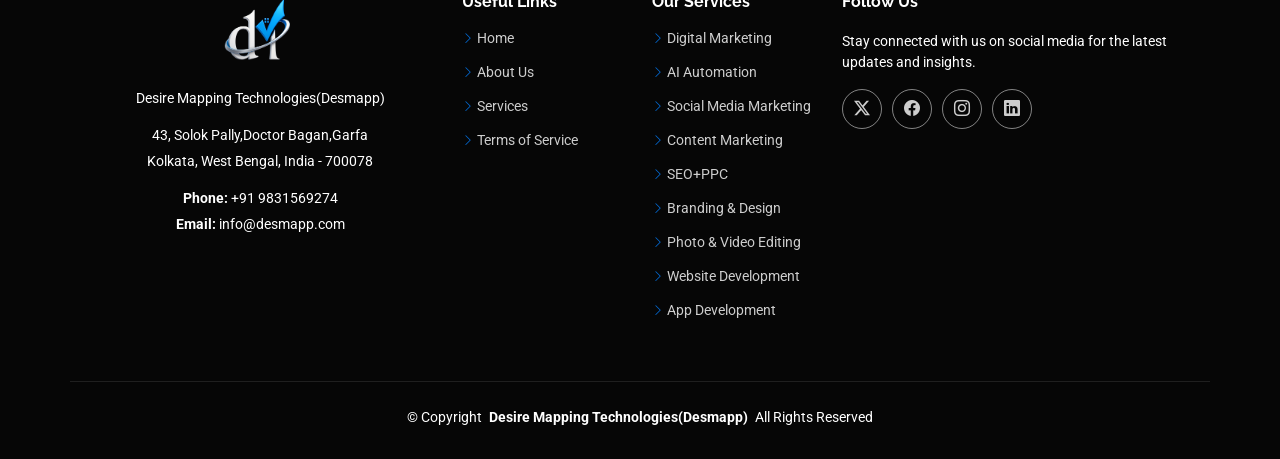
<file: about_us.html>
<!DOCTYPE html>
<html lang="en">


<!-- Mirrored from www.desmapp.com/about_us.html by HTTrack Website Copier/3.x [XR&CO'2014], Tue, 31 Mar 2026 05:24:47 GMT -->
<head>
  <meta charset="utf-8">
  <meta content="width=device-width, initial-scale=1.0" name="viewport">
  <title>Desire Mapping Technologies</title>
  <meta name="description" content="">
  <meta name="keywords" content="">

   <!-- SEO Meta Tags -->
  <title>Desire Mapping Technologies</title>
  <meta name="description" content="Desire Mapping Technologies provides digital marketing, app development, SEO, social media management, and creative solutions for businesses.">
  <meta name="keywords" content="digital marketing, SEO, app development, social media, branding, creative solutions">
  <meta name="author" content="Desire Mapping Technologies">
  <meta name="robots" content="index, follow">

  <!-- Open Graph / Social SEO -->
  <meta property="og:title" content="Desire Mapping Technologies">
  <meta property="og:description" content="Your partner for digital growth and creative solutions.">
  <meta property="og:type" content="website">
  <meta property="og:url" content="https://desiremapping.com/">
  <meta property="og:image" content="../desiremapping.com/og-image.jpg">


  <!-- Favicons -->
  <link href="assets/img/favicon.png" rel="icon">
  <link href="assets/img/apple-touch-icon.png" rel="apple-touch-icon">

  <!-- Fonts -->
  <link href="https://fonts.googleapis.com/" rel="preconnect">
  <link href="https://fonts.gstatic.com/" rel="preconnect" crossorigin>
  <link href="https://fonts.googleapis.com/css2?family=Roboto:ital,wght@0,100;0,300;0,400;0,500;0,700;0,900;1,100;1,300;1,400;1,500;1,700;1,900&amp;family=Poppins:ital,wght@0,100;0,200;0,300;0,400;0,500;0,600;0,700;0,800;0,900;1,100;1,200;1,300;1,400;1,500;1,600;1,700;1,800;1,900&amp;family=Raleway:ital,wght@0,100;0,200;0,300;0,400;0,500;0,600;0,700;0,800;0,900;1,100;1,200;1,300;1,400;1,500;1,600;1,700;1,800;1,900&amp;display=swap" rel="stylesheet">

  <!-- Vendor CSS Files -->
  <link href="assets/vendor/bootstrap/css/bootstrap.min.css" rel="stylesheet">
  <link href="assets/vendor/bootstrap-icons/bootstrap-icons.css" rel="stylesheet">
  <link href="assets/vendor/aos/aos.css" rel="stylesheet">
  <link href="assets/vendor/swiper/swiper-bundle.min.css" rel="stylesheet">
  <link href="assets/vendor/glightbox/css/glightbox.min.css" rel="stylesheet">

  <!-- Main CSS File -->
  <link href="assets/css/main.css" rel="stylesheet">

</head>

<body class="index-page">

  <header id="header" class="header d-flex align-items-center sticky-top">
    <div class="container-fluid container-xl position-relative d-flex align-items-center">

      <a href="index-2.html" class="logo d-flex align-items-center me-auto">
        <!-- Uncomment the line below if you also wish to use an image logo -->
        <img src="assets/img/logo3.png" alt=""> 
        
      </a>

      <nav id="navmenu" class="navmenu">
        <ul>
          <li><a href="home.html" class="active">Home</a></li>
          <li><a href="about_us.html">About Us</a></li>
          
      <!---  <li class="dropdown"><a href=""><span>Our Services</span> <i class="bi bi-chevron-down toggle-dropdown"></i></a>
            <ul>
              <li class="dropdown"><a href="#"><span>Digital Marketing</span> <i class="bi bi-chevron-down toggle-dropdown"></i></a> 
                <ul>
                  <li><a href="#">Online Marketing</a></li>
                  <li><a href="#">Whatsapp Marketing</a></li>
                  <li><a href="#">Email Marketing</a></li>
                  <li><a href="#">Social Media Marketing</a></li>
                  <li><a href="#">Search Engine Optimization</a></li>
             
                </ul>
              <li class="dropdown"><a href="#"><span>Web Development</span> <i class="bi bi-chevron-down toggle-dropdown"></i></a> 
                <ul>
                  <li><a href="#">Website Development</a></li>
                  <li><a href="#">Application Development</a></li>
                  <li><a href="#">Mobile App Development</a></li>
             
                </ul>
                      <li class="dropdown"><a href="#"><span>Web Design</span> <i class="bi bi-chevron-down toggle-dropdown"></i></a> 
                <ul>
                  <li><a href="#">Website Design</a></li>
                  <li><a href="#">UI/UX Design</a></li>
                  <li><a href="#">E-commerce Website Design</a></li>
                </ul>
                      <li class="dropdown"><a href="#"><span>Logo & Graphics</span> <i class="bi bi-chevron-down toggle-dropdown"></i></a> 
                <ul>
                  <li><a href="#">Logo Design</a></li>
                  <li><a href="#">Graphics Design</a></li>
                  <li><a href="#">Website Design</a></li>
                  <li><a href="#">Business Card Design</a></li>
                  <li><a href="#">Brochure Design</a></li>
                  <li><a href="#">Banners Design</a></li>
                  <li><a href="#">Leaflet/Menu Design</a></li>
                  
                </ul>
                
                
           </li>
              <li><a href="#">AI Automation</a></li>
              <li><a href="#">Content Marketing </a></li>
              <li><a href="#">Branding & Design </a></li>
              <li><a href="#">Photo & Video Editing </a></li>  -->
       
            <li><a href="ourservices.html">Our Services</a></li>
       <!--li><a href="#portfolio">Portfolio</a></li>
          
      <li><a href="#team">Team</a></li> -->
      
          </li>
          <li><a href="#contact">Contact</a></li>
        </ul>
        <i class="mobile-nav-toggle d-xl-none bi bi-list"></i>
      </nav>

      <a class="btn-getstarted" href="index-2.html#about">Get Started</a>

    </div>
  </header>

  <main class="main">

<!-- ======= About Us Section ======= -->
<section id="about" class="about section light-background">
  <div class="container">
    <div class="row gy-4 align-items-center">

      <!-- LEFT CONTENT -->
      <div class="col-xl-6 content">
        <h3 class="highlight-title">About Us</h3>
        <p>
          <p></p>
          Desire Mapping Technologies is more than just a digital marketing agency — 
          we are a team of innovators, strategists, and storytellers who have been 
          redefining the way businesses grow in the digital space for over a decade. 
          From the very beginning, our vision has been clear: to empower brands with 
          creative solutions, impactful campaigns, and measurable growth.  
        </p>
        <p>
          Over the past 10 years, we have partnered with startups, SMEs, and global 
          enterprises across industries, helping them establish their digital presence, 
          enhance customer engagement, and achieve long-term success. Our services 
          cover everything from <strong>SEO, Content Marketing, Social Media, Branding, 
          Paid Ads, PR, and Influencer Marketing</strong> to advanced solutions like 
          <strong>AI-driven analytics, app development, and strategic consulting</strong>.  
        </p>
        <p>
          At the heart of our journey lies a strong belief: <em>businesses don’t just 
          need marketing, they need meaningful connections with their audience</em>. 
          That’s why every campaign we create is backed by data, creativity, and a 
          deep understanding of consumer behavior.
        </p>

        <!-- 10-Year Journey Highlight -->
        <div class="our-journey mt-4">
          <h4 class="fw-bold">Our 10-Year Journey</h4>
          <p>
            Since 2015, Desire Mapping Technologies has grown from a small startup 
            into a full-fledged digital powerhouse. Each year has been a milestone 
            — from launching our first SEO campaign to expanding globally, from 
            helping brands survive the pandemic to leading them into a new era of 
            AI-powered marketing. Today, we stand proud with <strong>10 years of 
            trust, innovation, and success stories</strong>.
          </p>
        </div>

        <!-- Auto-Scrolling Timeline BELOW the Journey -->
        <div class="journey-timeline mt-4">
          <ul>
            <li><span>2015</span> Founded with a vision to transform businesses digitally.</li>
            <li><span>2016</span> Launched first SEO & content marketing campaigns.</li>
            <li><span>2017</span> Expanded services to social media management.</li>
            <li><span>2018</span> Crossed 100+ successful client campaigns.</li>
            <li><span>2019</span> Introduced AI-driven analytics for clients.</li>
            <li><span>2020</span> Helped brands sustain growth during the pandemic.</li>
            <li><span>2021</span> Started PR & Influencer Marketing services.</li>
            <li><span>2022</span> Expanded globally with international clientele.</li>
            <li><span>2023</span> Launched Branding, Creative Media & App Development.</li>
            <li><span>2024</span> Celebrated 10 years of excellence in digital innovation.</li>
          </ul>
        </div>
      </div>

      <!-- RIGHT SIDE 3D PNG IMAGE -->
      <div class="col-xl-6 d-flex justify-content-center align-items-center">
        <div class="floating-animation">
          <img src="assets/img/digital-marketing-3d.webp" 
          
               alt="Digital Marketing 3D Illustration" 
               class="img-fluid"
               style="max-width: 600px; border-radius: 10px;">
        </div>
      </div>

    </div>
  </div>
</section>
<!-- End About Us Section -->

<!-- Floating + Timeline Animation CSS -->
<style>
/* Highlight Title */
.highlight-title {
  position: relative;
  display: inline-block;
  font-weight: 700;
  font-size: 2rem;
  color: #111;
}
.highlight-title::after {
  content: '';
  position: absolute;
  left: 0;
  bottom: -6px;
  width: 100%;
  height: 4px;
  background: linear-gradient(90deg, #007bff, #00d4ff);
}

/* Our Journey Box */
.our-journey {
  background: #f9f9f9;
  border-left: 4px solid #007bff;
  padding: 15px 20px;
  border-radius: 8px;
}

/* Timeline BELOW Journey */
.journey-timeline {
  overflow: hidden;
  max-height: 250px;
  position: relative;
  padding-left: 30px;
}
.journey-timeline ul {
  list-style: none;
  margin: 0;
  padding: 0;
  animation: scrollTimeline 20s linear infinite;
}
.journey-timeline ul::before {
  content: "";
  position: absolute;
  left: 10px;
  top: 0;
  bottom: 0;
  width: 2px;
  background: #007bff;
}
.journey-timeline li {
  position: relative;
  margin: 20px 0;
  padding-left: 20px;
  font-size: 15px;
  line-height: 1.6;
}
.journey-timeline li span {
  font-weight: 700;
  color: #007bff;
  margin-right: 8px;
}
.journey-timeline li::before {
  content: "";
  position: absolute;
  left: -25px;
  top: 6px;
  width: 14px;
  height: 14px;
  background: #fff;
  border: 3px solid #007bff;
  border-radius: 50%;
}

/* Auto-scroll effect */
@keyframes scrollTimeline {
  0% { transform: translateY(0); }
  100% { transform: translateY(-100%); }
}

/* Floating Image */
.floating-animation {
  animation: floatUpDown 4s ease-in-out infinite;
}
@keyframes floatUpDown {
  0%   { transform: translateY(0px); }
  50%  { transform: translateY(-15px); }
  100% { transform: translateY(0px); }
}
</style>

    </section>
      </div>

    </section><!-- /Stats Section -->

    <!-- Founder Section -->
<section id="founder" class="founder section light-background">

  <!-- Section Title -->
  <div class="container section-title" data-aos="fade-up">
    <h2>Our Founder</h2>
    <h5>
      <p>Meet the visionary behind Desire Mapping Technologies</p>
    </h5>
  </div><!-- End Section Title -->

  <div class="container" data-aos="fade-up" data-aos-delay="100">
    <div class="row gy-4 align-items-center justify-content-between">

      <!-- Founder Image -->
      <div class="col-xl-4 text-center" data-aos="fade-up" data-aos-delay="200">
        <img src="assets/img/founder.jpg" alt="Founder Image" class="img-fluid rounded-4 shadow">
      </div>

      <!-- Founder Info -->
      <div class="col-xl-7" data-aos="fade-up" data-aos-delay="300">
        <h3 class="mb-2">Prasenjit Modak</h3>
        <h5 class="text-primary">Founder & CEO, Desire Mapping Technologies</h5>
        <p class="mt-3">
          With a passion for digital innovation and a vision to empower businesses with cutting-edge 
          technology and marketing solutions, [Founder’s Name] established Desire Mapping Technologies.  
          His leadership combines creativity, strategy, and a results-driven approach that helps brands 
          grow in the modern digital world.
        </p>

        <!-- Vision Statement -->
        <div class="vision-box mt-4 p-4 rounded-3" style="background: #f0f8ff; border-left: 5px solid #007bff;">
          <h5 style="color:#007bff;">Founder’s Vision</h5>
          <p>
            “To bridge the gap between ideas and digital success — creating sustainable growth, 
            innovative solutions, and impactful strategies for every business we work with.”
          </p>
        </div>
      </div>
    </div>
  </div>
</section>
<!-- /Founder Section -->


<!-- Contact Section -->
<section id="contact" class="contact section light-background">

<!-- Contact Section -->
<section id="contact" class="contact section light-background">
  <div class="container section-title" data-aos="fade-up">
    <h2>Contact Us</h2>
    <h5><p>We are here to assist you — reach out for any queries or service requests.</p></h5>
  </div>

  <div class="container" data-aos="fade-up" data-aos-delay="100">
    <div class="row g-4 g-lg-5">
      <div class="col-lg-5">
        <div class="info-box" data-aos="fade-up" data-aos-delay="200">
          <h3>Contact Info</h3>
          <p>Get in touch with us through any of the following ways — we’re happy to help!</p>

          <div class="info-item" data-aos="fade-up" data-aos-delay="300">
            <div class="icon-box"><i class="bi bi-geo-alt"></i></div>
            <div class="content">
              <h4>Our Location</h4>
              <p>43, Solok Pally, Garfa</p>
              <p>Kolkata, West Bengal, India - 700078</p>
            </div>
          </div>

          <div class="info-item" data-aos="fade-up" data-aos-delay="400">
            <div class="icon-box"><i class="bi bi-telephone"></i></div>
            <div class="content">
              <h4>Phone Number</h4>
              <p>+91 9831569274</p>
            </div>
          </div>

          <div class="info-item" data-aos="fade-up" data-aos-delay="500">
            <div class="icon-box"><i class="bi bi-envelope"></i></div>
            <div class="content">
              <h4>Email Address</h4>
              <p><a href="cdn-cgi/l/email-protection.html" class="__cf_email__" data-cfemail="670e090108270302140a0617174904080a">[email&#160;protected]</a></p>
            </div>
          </div>
        </div>
      </div>

      <!-- Contact Form -->
      <div class="col-lg-7">
        <div class="contact-form" data-aos="fade-up" data-aos-delay="300">
          <h3>Get In Touch</h3>
          <p>Fill out the form below, and our team will respond to you shortly.</p>

          <form id="contactForm" class="php-email-form" novalidate>
            <div class="row gy-4">
              <div class="col-md-6">
                <input type="text" name="name" class="form-control" placeholder="Your Name" required>
              </div>

              <div class="col-md-6">
                <input type="email" class="form-control" name="email" placeholder="Your Email" required>
              </div>

              <div class="col-md-6">
                <input type="tel" class="form-control" name="phone" placeholder="Your Phone Number" inputmode="tel" pattern="[0-9+\-\s()]{7,}" required>
              </div>

              <div class="col-md-6">
                <input type="text" class="form-control" name="subject" placeholder="Subject" required>
              </div>

              <div class="col-12">
                <textarea class="form-control" name="message" rows="6" placeholder="Message" required></textarea>
              </div>

              <!-- Honeypot (spam trap) -->
              <input type="text" name="website" style="display:none !important" tabindex="-1" autocomplete="off">

              <div class="col-12 text-center">
                <div id="loading" style="display:none;">Loading...</div>
                <div id="error-message" class="text-danger"></div>
                <div id="sent-message" class="text-success"></div>
                <button id="submitBtn" type="submit" class="btn btn-primary">Send Message</button>
              </div>
            </div>
          </form>

        </div>
      </div>
      <!-- End Contact Form -->
    </div>
  </div>
</section>

<!-- Robust AJAX JS -->
<script data-cfasync="false" src="cdn-cgi/scripts/5c5dd728/cloudflare-static/email-decode.min.js"></script><script>
(function(){
  const form = document.getElementById("contactForm");
  const loading = document.getElementById("loading");
  const sent = document.getElementById("sent-message");
  const error = document.getElementById("error-message");
  const btn = document.getElementById("submitBtn");

  async function submitForm(e){
    e.preventDefault();
    error.textContent = "";
    sent.textContent = "";

    if (!form.checkValidity()) {
      form.reportValidity();
      return;
    }

    const fd = new FormData(form);
    loading.style.display = "block";
    btn.disabled = true;

    try {
      const res = await fetch("forms/contact.json", {
        method: "POST",
        body: fd,
        credentials: "same-origin"
      });

      const ct = res.headers.get("content-type") || "";
      const data = ct.includes("application/json") ? await res.json() : { ok:false, message: await res.text() };

      if (!res.ok || data.ok === false) {
        throw new Error(data.message || "Failed to send message. Please try again.");
      }

      sent.textContent = data.message || "Your message has been sent. Thank you!";
      form.reset();
    } catch (err) {
      error.textContent = err.message || "Something went wrong. Please try again.";
    } finally {
      loading.style.display = "none";
      btn.disabled = false;
    }
  }

  form.addEventListener("submit", submitForm);
})();
</script>



    </section><!-- /Contact Section -->

  </main>

  <footer id="footer" class="footer dark-background">

  <div class="footer-newsletter">
    <div class="container">
      <div class="row justify-content-center text-center">
        <div class="col-lg-6">
          <h4>Join Our Newsletter</h4>
          <p>Subscribe to our newsletter and receive the latest news about our products and services!</p>
          <form action="https://www.desmapp.com/forms/newsletter.php" method="post" class="php-email-form">
            <div class="newsletter-form">
              <input type="email" name="email" placeholder="Enter your email">
              <input type="submit" value="Subscribe">
            </div>
            <div class="loading">Loading</div>
            <div class="error-message"></div>
            <div class="sent-message">Your subscription request has been sent. Thank you!</div>
          </form>
        </div>
      </div>
    </div>
  </div>

  <div class="container footer-top">
    <div class="row gy-4">
      <div class="col-lg-4 col-md-6 footer-about text-center">
        <a href="index-2.html" class="d-block mb-3">
          <img src="assets/img/logo3.png" alt="Desire Mapping Technologies Logo" style="max-width: 120px;">
        </a>
        <span class="sitename">Desire Mapping Technologies(Desmapp)</span>
        <div class="footer-contact pt-3">
          <p>43, Solok Pally,Doctor Bagan,Garfa</p>
          <p>Kolkata, West Bengal, India - 700078</p>
          <p class="mt-3"><strong>Phone:</strong> <span>+91 9831569274</span></p>
          <p><strong>Email:</strong> <span><a href="cdn-cgi/l/email-protection.html" class="__cf_email__" data-cfemail="cda4a3aba28da9a8bea0acbdbde3aea2a0">[email&#160;protected]</a></span></p>
        </div>
      </div>

      <div class="col-lg-2 col-md-3 footer-links">
        <h4>Useful Links</h4>
        <ul>
          <li><i class="bi bi-chevron-right"></i> <a href="#">Home</a></li>
          <li><i class="bi bi-chevron-right"></i> <a href="#">About Us</a></li>
          <li><i class="bi bi-chevron-right"></i> <a href="#">Services</a></li>
          <li><i class="bi bi-chevron-right"></i> <a href="#">Terms of Service</a></li>
        </ul>
      </div>

      <div class="col-lg-2 col-md-3 footer-links">
        <h4>Our Services</h4>
        <ul>
          <li><i class="bi bi-chevron-right"></i> <a href="#">Digital Marketing</a></li>
          <li><i class="bi bi-chevron-right"></i> <a href="#">AI Automation</a></li>
          <li><i class="bi bi-chevron-right"></i> <a href="#">Social Media Marketing</a></li>
          <li><i class="bi bi-chevron-right"></i> <a href="#">Content Marketing</a></li>
          <li><i class="bi bi-chevron-right"></i> <a href="#">SEO+PPC</a></li>
          <li><i class="bi bi-chevron-right"></i> <a href="#">Branding & Design</a></li>
          <li><i class="bi bi-chevron-right"></i> <a href="#">Photo & Video Editing</a></li>
          <li><i class="bi bi-chevron-right"></i> <a href="#">Website Development</a></li>
          <li><i class="bi bi-chevron-right"></i> <a href="#">App Development</a></li>

        </ul>
      </div>

      <div class="col-lg-4 col-md-12">
        <h4>Follow Us</h4>
        <p>Stay connected with us on social media for the latest updates and insights.</p>
        <div class="social-links d-flex">
          <a href="#"><i class="bi bi-twitter-x"></i></a>
          <a href="#"><i class="bi bi-facebook"></i></a>
          <a href="#"><i class="bi bi-instagram"></i></a>
          <a href="#"><i class="bi bi-linkedin"></i></a>
        </div>
      </div>

    </div>
  </div>

  <div class="container copyright text-center mt-4">
    <p>© <span>Copyright</span> <strong class="px-1">Desire Mapping Technologies(Desmapp)</strong> <span>All Rights Reserved</span></p>
    <div class="credits">
  <!-- Designed by <a href="#">Digital Aryaa</a> -->
    </div>
  </div>

</footer>


  <!-- Scroll Top -->
  <a href="#" id="scroll-top" class="scroll-top d-flex align-items-center justify-content-center"><i class="bi bi-arrow-up-short"></i></a>

  <!-- Preloader -->
  <div id="preloader"></div>

  <!-- Vendor JS Files -->
  <script data-cfasync="false" src="cdn-cgi/scripts/5c5dd728/cloudflare-static/email-decode.min.js"></script><script src="assets/vendor/bootstrap/js/bootstrap.bundle.min.js"></script>
  <script src="assets/vendor/php-email-form/validate.js"></script>
  <script src="assets/vendor/aos/aos.js"></script>
  <script src="assets/vendor/purecounter/purecounter_vanilla.js"></script>
  <script src="assets/vendor/swiper/swiper-bundle.min.js"></script>
  <script src="assets/vendor/glightbox/js/glightbox.min.js"></script>
  <script src="assets/vendor/imagesloaded/imagesloaded.pkgd.min.js"></script>
  <script src="assets/vendor/isotope-layout/isotope.pkgd.min.js"></script>

  <!-- Main JS File -->
  <script src="assets/js/main.js"></script>


  <!-- Floating Chatbot with Buttons (Left Side, Blue Theme) -->
<div id="blue-chat">
  <div id="chat-button" onclick="toggleChat()">💬</div>
  
  <div id="chat-window">
    <div id="chat-header">
      <span>💬 Chat with <strong>Prasenjit</strong></span>
      <span id="close-btn" onclick="toggleChat()">✖</span>
    </div>
    <div id="chat-messages"></div>
    <div id="chat-input-area">
      <input type="text" id="chat-input" placeholder="Prasenjit, here type your message...">
      <button onclick="sendMessage()">➤</button>
    </div>
  </div>
</div>

<style>
/* Floating button */
#chat-button {
  position: fixed;
  bottom: 20px;
  left: 20px;
  background: #007bff;
  color: white;
  font-size: 24px;
  border-radius: 50%;
  padding: 15px;
  cursor: pointer;
  box-shadow: 0 5px 15px rgba(0,0,0,0.3);
  z-index: 1000;
  transition: transform 0.3s ease;
}
#chat-button:hover { transform: scale(1.1); }

/* Chat Window */
#chat-window {
  position: fixed;
  bottom: 80px;
  left: 20px;
  width: 320px;
  max-height: 440px;
  background: #fff;
  border-radius: 15px;
  box-shadow: 0 5px 25px rgba(0,0,0,0.25);
  display: none;
  flex-direction: column;
  overflow: hidden;
  z-index: 1000;
  animation: fadeIn 0.4s ease;
}
@keyframes fadeIn {
  from {opacity: 0; transform: translateY(30px);}
  to {opacity: 1; transform: translateY(0);}
}

/* Header */
#chat-header {
  background: #007bff;
  color: white;
  padding: 12px;
  font-weight: bold;
  display: flex;
  justify-content: space-between;
  align-items: center;
}
#close-btn { cursor: pointer; font-size: 14px; }

/* Messages */
#chat-messages {
  flex: 1;
  padding: 10px;
  overflow-y: auto;
  font-size: 14px;
  background: #f9f9f9;
}
.message {
  margin: 6px;
  padding: 8px 12px;
  border-radius: 8px;
  display: inline-block;
  max-width: 80%;
}
.bot-msg { background: #e0e7ff; color: #333; text-align: left; }
.user-msg { background: #cce5ff; color: #333; text-align: right; }

/* Input */
#chat-input-area {
  display: flex;
  border-top: 1px solid #ddd;
}
#chat-input {
  flex: 1;
  padding: 10px;
  border: none;
  outline: none;
  font-size: 14px;
}
#chat-input-area button {
  background: #007bff;
  border: none;
  color: #fff;
  padding: 10px 15px;
  cursor: pointer;
  font-size: 16px;
}

/* Buttons inside chat */
.chat-buttons {
  display: flex;
  flex-wrap: wrap;
  gap: 5px;
  margin-top: 5px;
}
.chat-btn {
  background: #007bff;
  color: white;
  border: none;
  border-radius: 6px;
  padding: 5px 10px;
  font-size: 12px;
  cursor: pointer;
  transition: background 0.3s ease;
}
.chat-btn:hover {
  background: #0056b3;
}
</style>

<script>
function toggleChat() {
  const chatWindow = document.getElementById("chat-window");
  if (chatWindow.style.display === "flex") {
    chatWindow.style.display = "none";
  } else {
    chatWindow.style.display = "flex";

    // Auto greeting once
    if (!document.querySelector(".bot-msg")) {
      addBotMessage("Hello 👋 I’m Prasenjit! How can I help you today?");
      showButtons();
    }
  }
}

function addBotMessage(text) {
  const chatMessages = document.getElementById("chat-messages");
  const botMsg = document.createElement("div");
  botMsg.className = "message bot-msg";
  botMsg.innerHTML = text;
  chatMessages.appendChild(botMsg);
  chatMessages.scrollTop = chatMessages.scrollHeight;
}

function addUserMessage(text) {
  const chatMessages = document.getElementById("chat-messages");
  const userMsg = document.createElement("div");
  userMsg.className = "message user-msg";
  userMsg.textContent = text;
  chatMessages.appendChild(userMsg);
  chatMessages.scrollTop = chatMessages.scrollHeight;
}

function showButtons() {
  const chatMessages = document.getElementById("chat-messages");
  const btnContainer = document.createElement("div");
  btnContainer.className = "chat-buttons";

  btnContainer.innerHTML = `
    <button class="chat-btn" onclick="showAbout()">About Us</button>
    <button class="chat-btn" onclick="showWhy()">Why Choose Us</button>
 
    <button class="chat-btn" onclick="goWhatsApp()">Talk on WhatsApp</button>
  `;

  chatMessages.appendChild(btnContainer);
  chatMessages.scrollTop = chatMessages.scrollHeight;
}

function sendMessage() {
  const input = document.getElementById("chat-input");
  const msg = input.value.trim();
  if (!msg) return;

  addUserMessage(msg);
  input.value = "";

  // Bot fallback
  setTimeout(() => {
    addBotMessage("Thanks for your message! For quick options, please use the buttons below 👇");
    showButtons();
  }, 1000);
}

/* Button Actions */
function showAbout() {
  addUserMessage("About Us");
  setTimeout(() => {
    addBotMessage("💻 We are Desire Mapping Technologies — experts in Website Development, Digital Marketing, AI Solutions, and Mobile App Development.");
    showButtons();
  }, 600);
}

function showWhy() {
  addUserMessage("Why Choose Us");
  setTimeout(() => {
    addBotMessage("⭐ Trusted by many businesses: Affordable plans, expert team, and real results!");
    showButtons();
  }, 600);
}


function goWhatsApp() {
  addUserMessage("Talk on WhatsApp");
  setTimeout(() => {
    addBotMessage("👉 Opening WhatsApp... You can reach us directly here: <a href='https://wa.me/919831569274' target='_blank'>Click to Chat</a>");
  }, 600);
}

/* Auto popup on page load */
window.onload = function() {
  setTimeout(() => {
    toggleChat();
  }, 1500);
};
</script>
<style>
/* Bubble-style quick reply buttons */
.chat-buttons {
  display: flex;
  flex-wrap: wrap;
  gap: 6px;
  margin-top: 8px;
}
.chat-btn {
  background: #e6f0ff;
  color: #007bff;
  border: 1px solid #007bff;
  border-radius: 20px;   /* Rounded like bubbles */
  padding: 6px 14px;
  font-size: 13px;
  cursor: pointer;
  transition: all 0.3s ease;
}
.chat-btn:hover {
  background: #007bff;
  color: white;
}
</style>

<script>
function showButtons() {
  const chatMessages = document.getElementById("chat-messages");
  const btnContainer = document.createElement("div");
  btnContainer.className = "chat-buttons";

  btnContainer.innerHTML = `
    <button class="chat-btn" onclick="showAbout()">About Us</button>
    <button class="chat-btn" onclick="showWhy()">Why Choose Us</button>
  
    <button class="chat-btn" onclick="goWhatsApp()">Talk on WhatsApp</button>
  `;

  chatMessages.appendChild(btnContainer);
  chatMessages.scrollTop = chatMessages.scrollHeight;
}
</script>

<!-- Cookie Consent Banner -->
<style>
  #cookieConsent {
    position: fixed;
    bottom: 20px;
    left: 20px;
    right: 20px;
    background-color: #fff;
    border: 1px solid #ddd;
    padding: 15px 20px;
    box-shadow: 0 0 10px rgba(0,0,0,0.2);
    z-index: 9999;
    display: none;
    border-radius: 8px;
    font-family: Arial, sans-serif;
  }
  #cookieConsent button {
    margin-left: 10px;
    padding: 6px 12px;
    border: none;
    border-radius: 5px;
    cursor: pointer;
    font-weight: bold;
  }
  #cookieAccept {
    background-color: #007BFF;
    color: #fff;
  }
  #cookieReject {
    background-color: #dc3545;
    color: #fff;
  }
</style>

<div id="cookieConsent">
  This website uses cookies to ensure you get the best experience on our website.
  <button id="cookieAccept">Accept</button>
  <button id="cookieReject">Reject</button>
</div>

<script>
  // Check if cookie consent is already given
  function getCookie(name) {
    const value = `; ${document.cookie}`;
    const parts = value.split(`; ${name}=`);
    if (parts.length === 2) return parts.pop().split(';').shift();
  }

  function setCookie(name, value, days) {
    const d = new Date();
    d.setTime(d.getTime() + (days*24*60*60*1000));
    const expires = "expires=" + d.toUTCString();
    document.cookie = name + "=" + value + ";" + expires + ";path=/";
  }

  window.onload = function() {
    if (!getCookie("cookieConsent")) {
      document.getElementById("cookieConsent").style.display = "block";
    }
  };

  document.getElementById("cookieAccept").onclick = function() {
    setCookie("cookieConsent", "accepted", 365);
    document.getElementById("cookieConsent").style.display = "none";
  };

  document.getElementById("cookieReject").onclick = function() {
    setCookie("cookieConsent", "rejected", 365);
    document.getElementById("cookieConsent").style.display = "none";
  };
</script>

<script defer src="https://static.cloudflareinsights.com/beacon.min.js/v8c78df7c7c0f484497ecbca7046644da1771523124516" integrity="sha512-8DS7rgIrAmghBFwoOTujcf6D9rXvH8xm8JQ1Ja01h9QX8EzXldiszufYa4IFfKdLUKTTrnSFXLDkUEOTrZQ8Qg==" data-cf-beacon='{"version":"2024.11.0","token":"ea4deaee60bf449384c7be9be08940ae","r":1,"server_timing":{"name":{"cfCacheStatus":true,"cfEdge":true,"cfExtPri":true,"cfL4":true,"cfOrigin":true,"cfSpeedBrain":true},"location_startswith":null}}' crossorigin="anonymous"></script>
</body>


<!-- Mirrored from www.desmapp.com/about_us.html by HTTrack Website Copier/3.x [XR&CO'2014], Tue, 31 Mar 2026 05:24:49 GMT -->
</html>
</file>
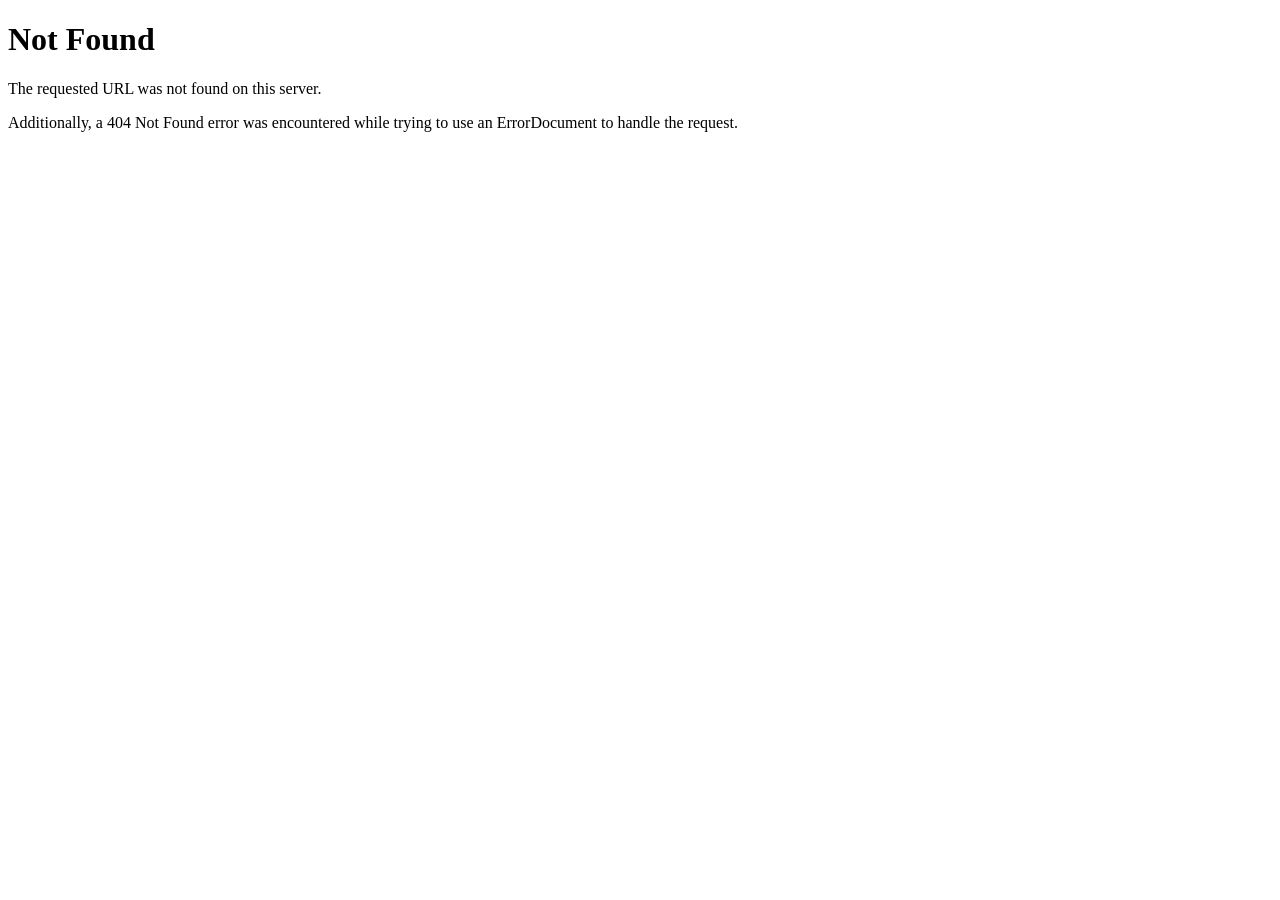
<file: ai-automation.html>
<!DOCTYPE HTML PUBLIC "-//W3C//DTD HTML 4.01//EN" "http://www.w3.org/TR/html4/strict.dtd">
<html><head>
<title>404 Not Found</title>
</head><body>
<h1>Not Found</h1>
<p>The requested URL was not found on this server.</p>
<p>Additionally, a 404 Not Found
error was encountered while trying to use an ErrorDocument to handle the request.</p>
<script defer src="https://static.cloudflareinsights.com/beacon.min.js/v8c78df7c7c0f484497ecbca7046644da1771523124516" integrity="sha512-8DS7rgIrAmghBFwoOTujcf6D9rXvH8xm8JQ1Ja01h9QX8EzXldiszufYa4IFfKdLUKTTrnSFXLDkUEOTrZQ8Qg==" data-cf-beacon='{"version":"2024.11.0","token":"ea4deaee60bf449384c7be9be08940ae","r":1,"server_timing":{"name":{"cfCacheStatus":true,"cfEdge":true,"cfExtPri":true,"cfL4":true,"cfOrigin":true,"cfSpeedBrain":true},"location_startswith":null}}' crossorigin="anonymous"></script>
</body></html>
</file>
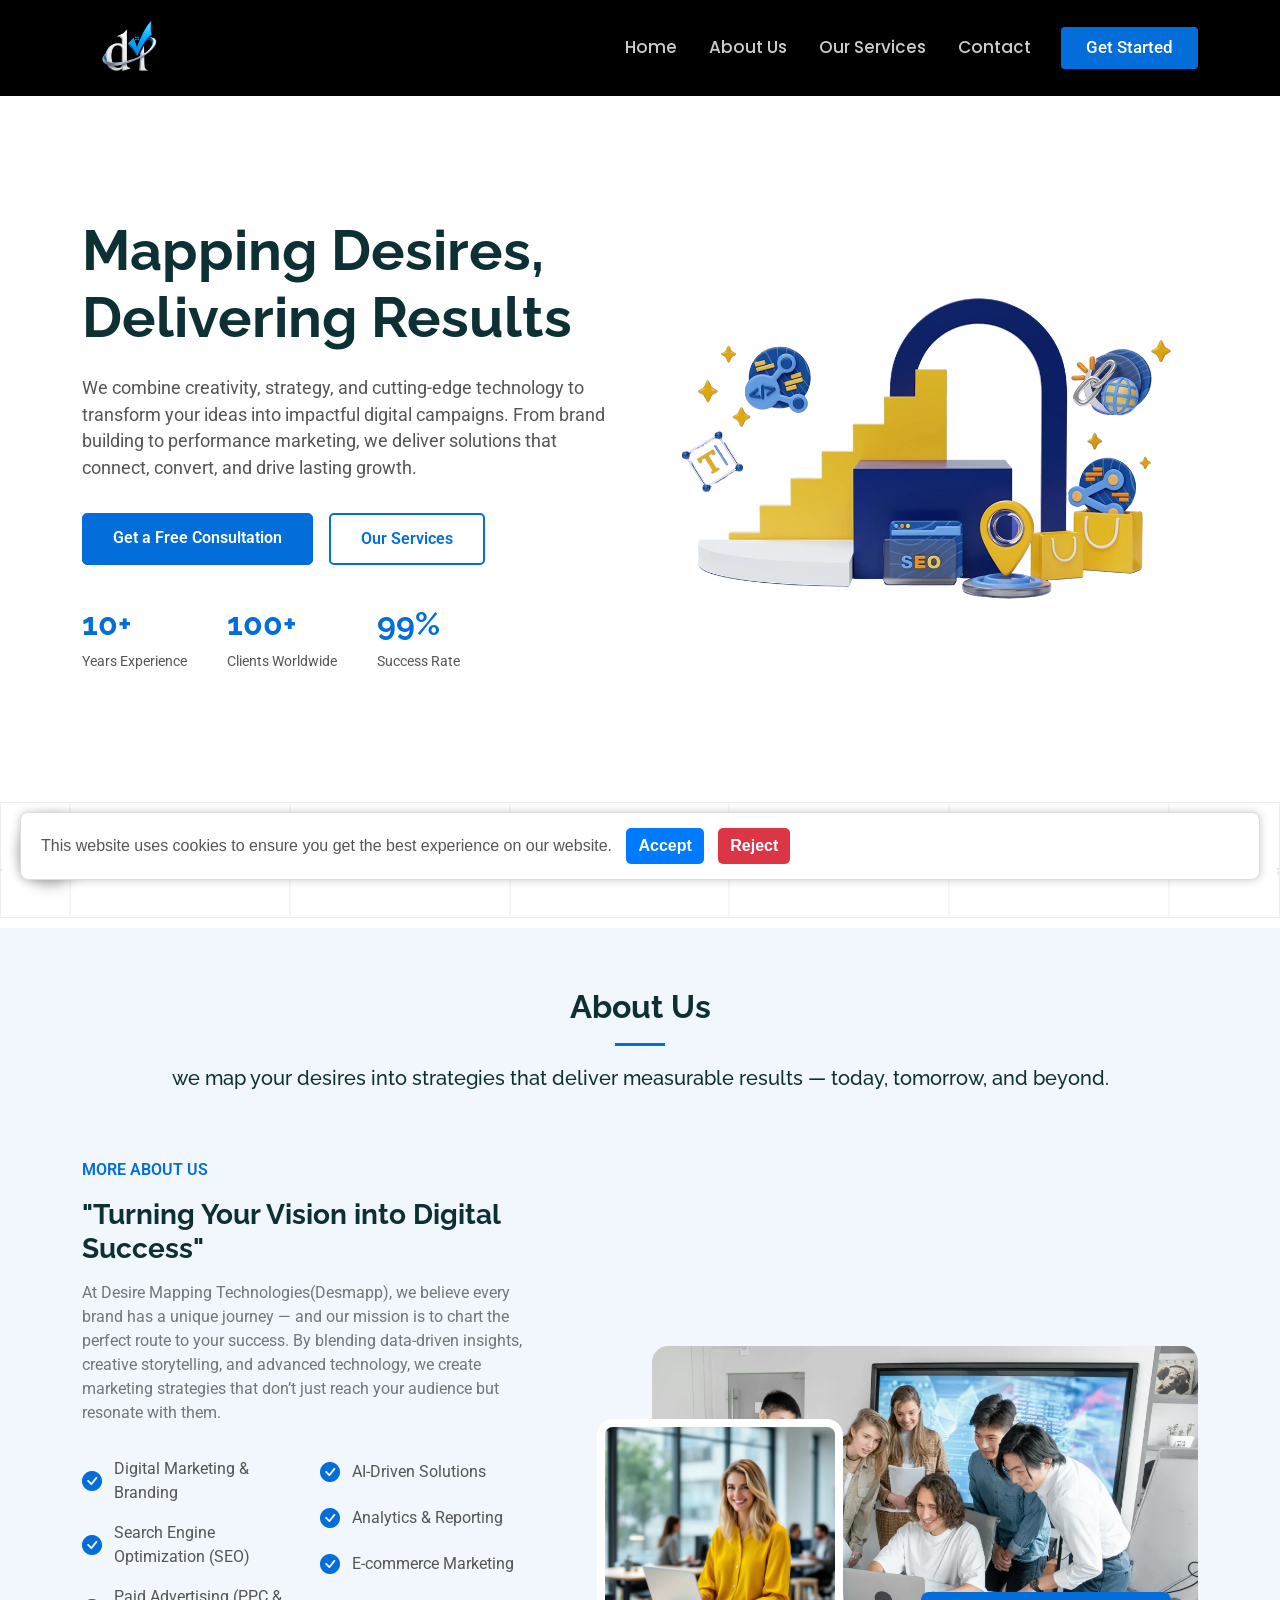
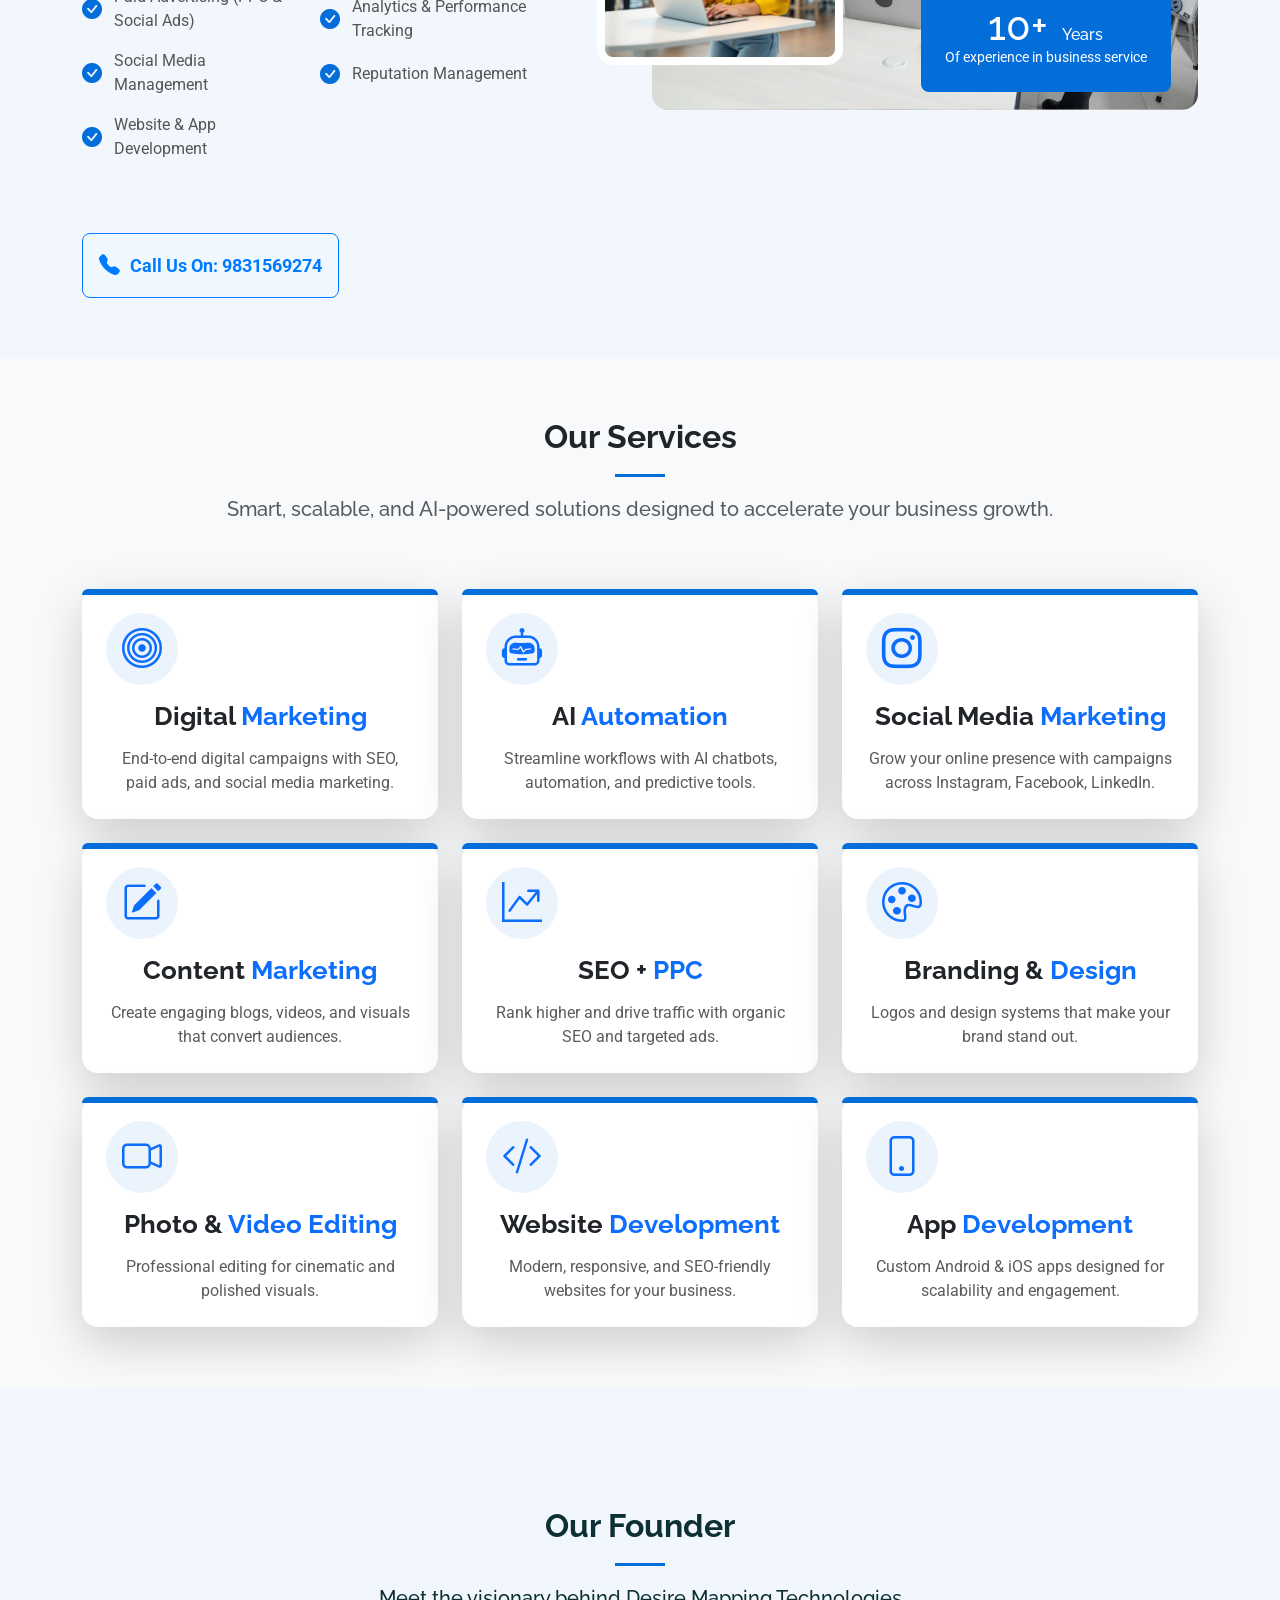
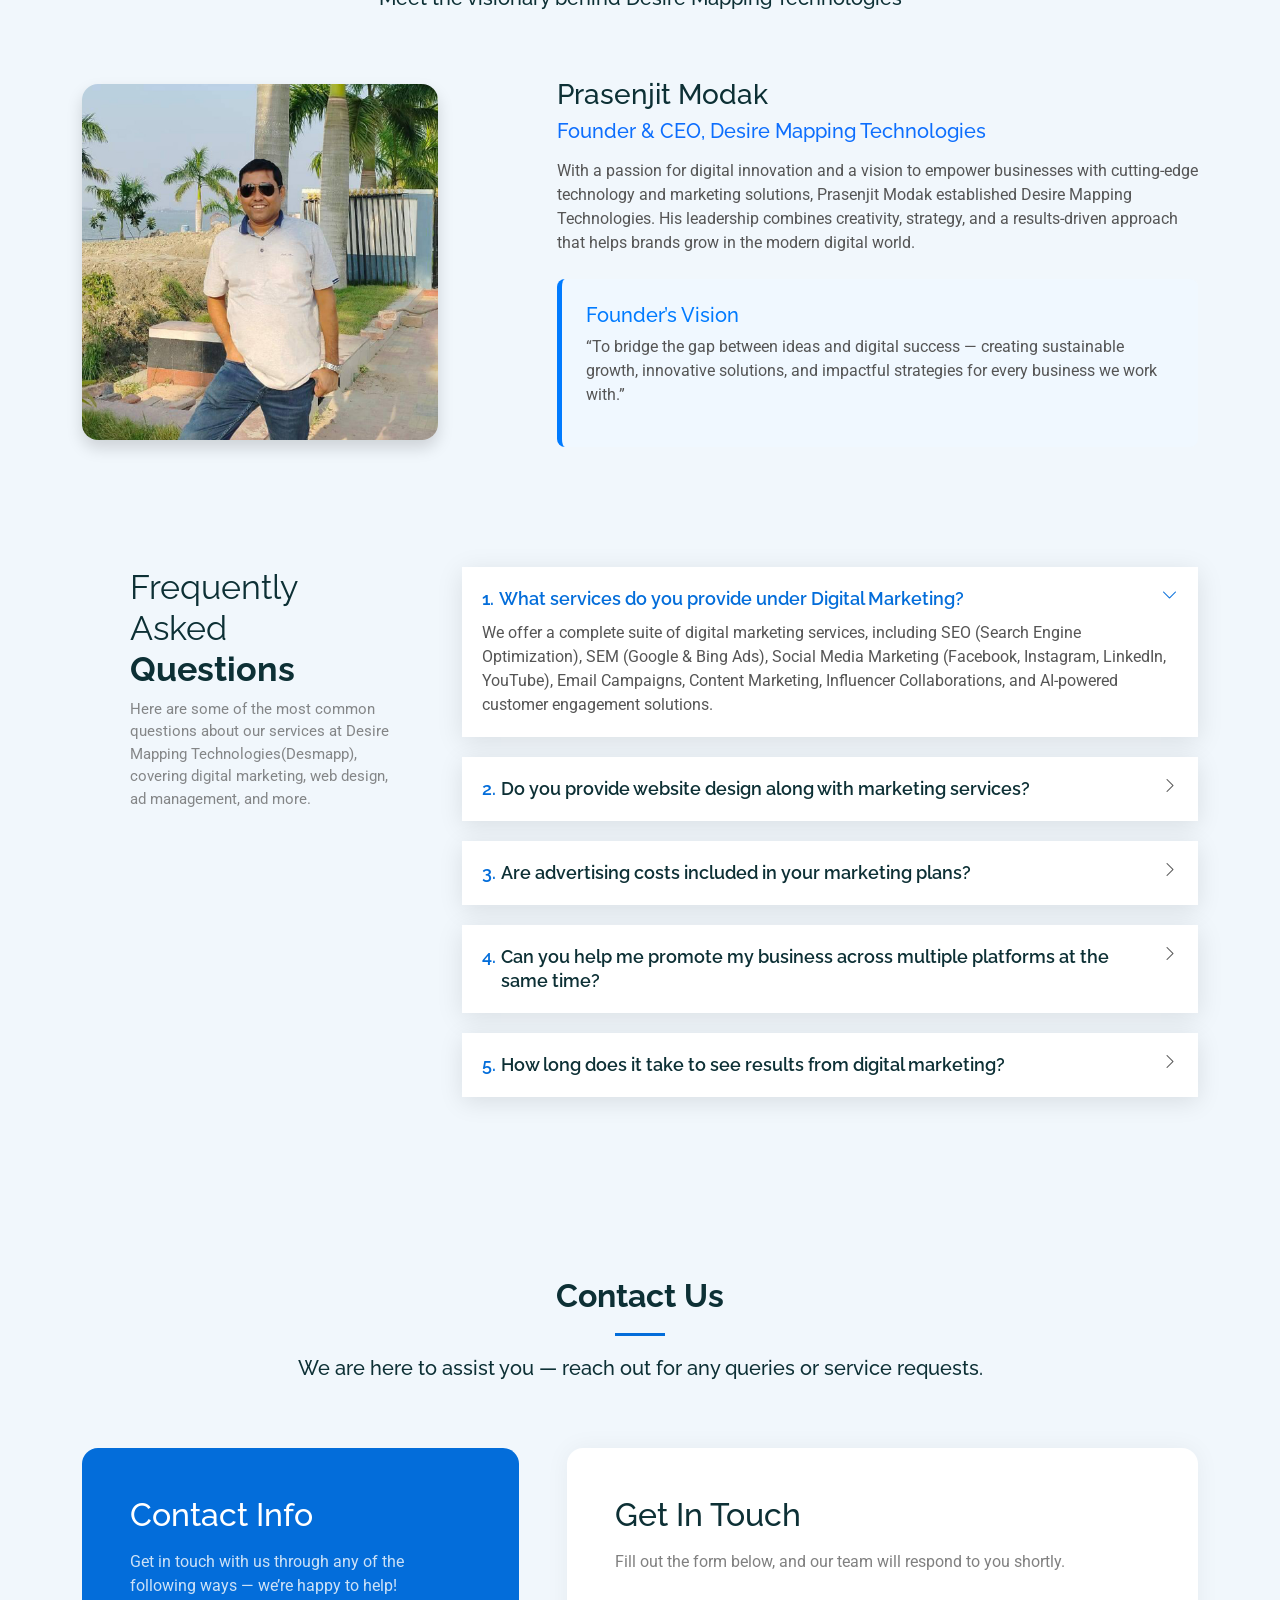
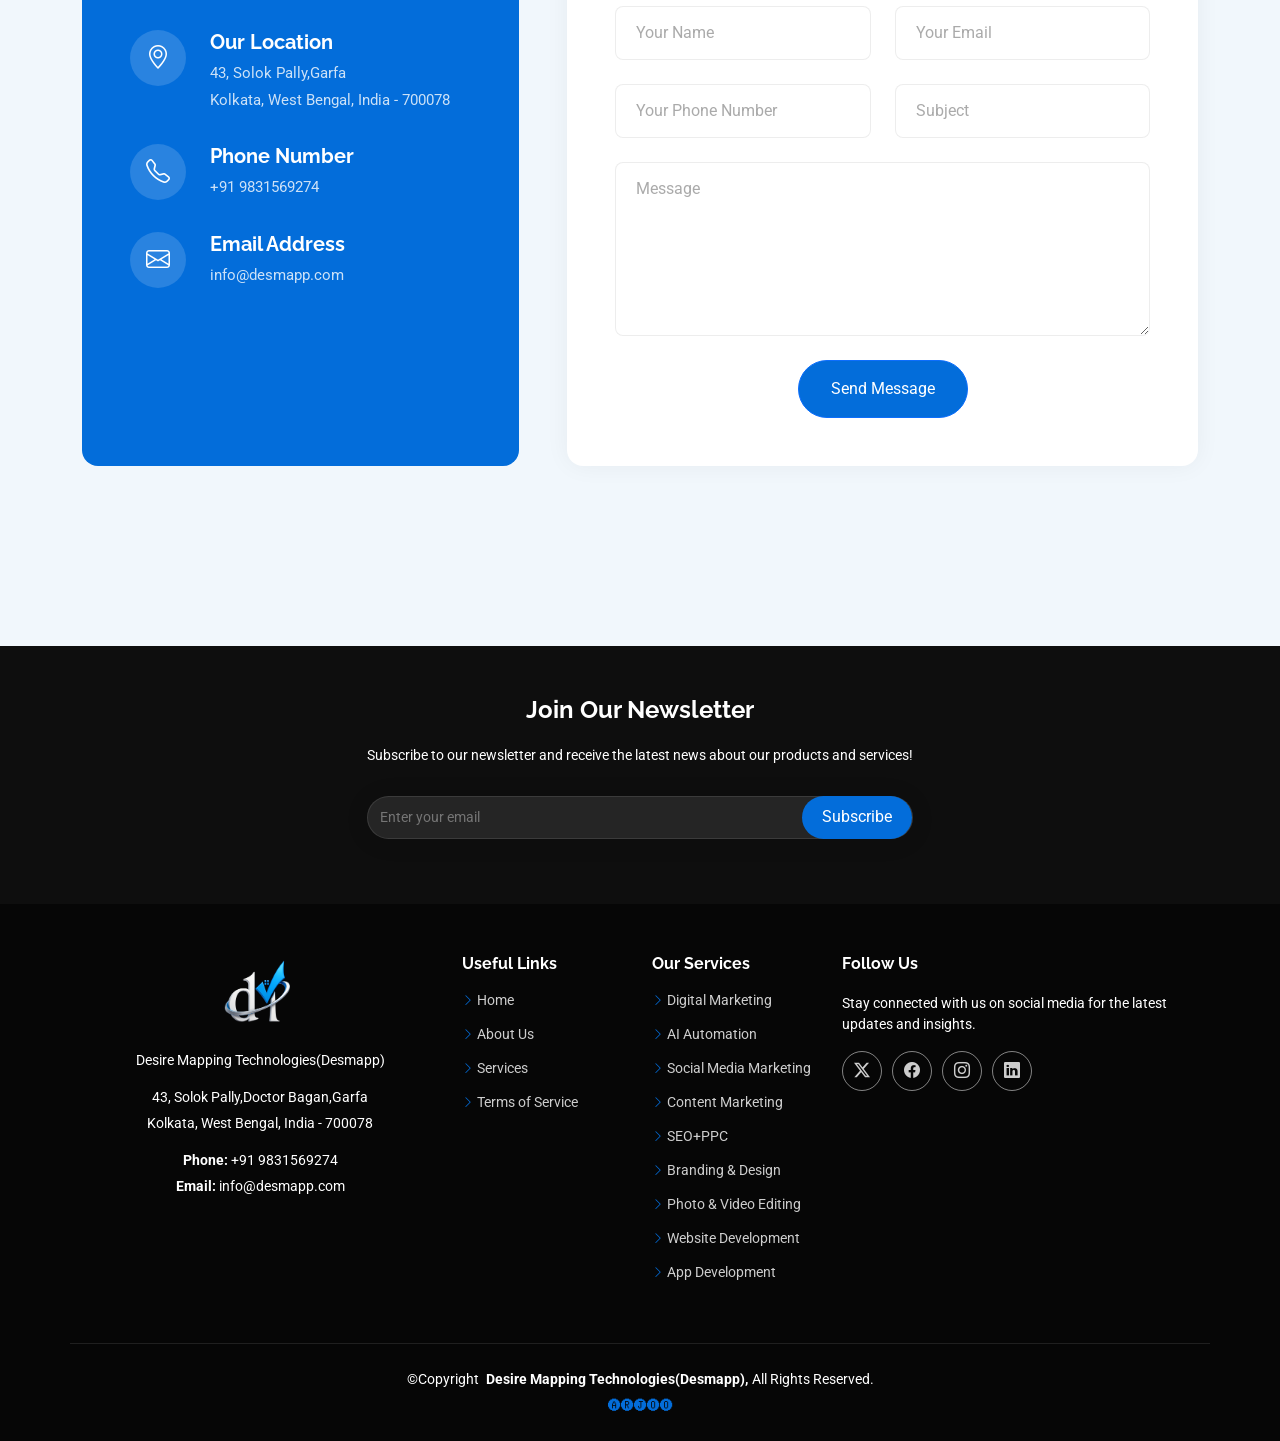
<file: index-2.html>
<!DOCTYPE html>
<html lang="en">


<!-- Mirrored from www.desmapp.com/index.html by HTTrack Website Copier/3.x [XR&CO'2014], Tue, 31 Mar 2026 05:24:47 GMT -->
<head>
  <meta charset="utf-8">
  <meta content="width=device-width, initial-scale=1.0" name="viewport">
  <title>Desire Mapping Technologies</title>
  <meta name="description" content="">
  <meta name="keywords" content="">

   <!-- SEO Meta Tags -->
  <title>Desire Mapping Technologies</title>
  <meta name="description" content="Desire Mapping Technologies provides digital marketing, app development, SEO, social media management, and creative solutions for businesses.">
  <meta name="keywords" content="digital marketing, SEO, app development, social media, branding, creative solutions">
  <meta name="author" content="Desire Mapping Technologies">
  <meta name="robots" content="index, follow">

  <!-- Open Graph / Social SEO -->
  <meta property="og:title" content="Desire Mapping Technologies">
  <meta property="og:description" content="Your partner for digital growth and creative solutions.">
  <meta property="og:type" content="website">
  <meta property="og:url" content="https://desiremapping.com/">
  <meta property="og:image" content="../desiremapping.com/og-image.jpg">


  <!-- Favicons -->
  <link href="assets/img/favicon.png" rel="icon">
  <link href="assets/img/apple-touch-icon.png" rel="apple-touch-icon">

  <!-- Fonts -->
  <link href="https://fonts.googleapis.com/" rel="preconnect">
  <link href="https://fonts.gstatic.com/" rel="preconnect" crossorigin>
  <link href="https://fonts.googleapis.com/css2?family=Roboto:ital,wght@0,100;0,300;0,400;0,500;0,700;0,900;1,100;1,300;1,400;1,500;1,700;1,900&amp;family=Poppins:ital,wght@0,100;0,200;0,300;0,400;0,500;0,600;0,700;0,800;0,900;1,100;1,200;1,300;1,400;1,500;1,600;1,700;1,800;1,900&amp;family=Raleway:ital,wght@0,100;0,200;0,300;0,400;0,500;0,600;0,700;0,800;0,900;1,100;1,200;1,300;1,400;1,500;1,600;1,700;1,800;1,900&amp;display=swap" rel="stylesheet">

  <!-- Vendor CSS Files -->
  <link href="assets/vendor/bootstrap/css/bootstrap.min.css" rel="stylesheet">
  <link href="assets/vendor/bootstrap-icons/bootstrap-icons.css" rel="stylesheet">
  <link href="assets/vendor/aos/aos.css" rel="stylesheet">
  <link href="assets/vendor/swiper/swiper-bundle.min.css" rel="stylesheet">
  <link href="assets/vendor/glightbox/css/glightbox.min.css" rel="stylesheet">

  <!-- Main CSS File -->
  <link href="assets/css/main.css" rel="stylesheet">

</head>

<body class="index-page">

  <header id="header" class="header d-flex align-items-center sticky-top">
    <div class="container-fluid container-xl position-relative d-flex align-items-center">

      <a href="index-2.html" class="logo d-flex align-items-center me-auto">
        <!-- Uncomment the line below if you also wish to use an image logo -->
        <img src="assets/img/logo3.png" alt=""> 
        
      </a>

      <nav id="navmenu" class="navmenu">
        <ul>
          <li><a href="home.html" class="active">Home</a></li>
          <li><a href="about_us.html">About Us</a></li>
          
      <!---  <li class="dropdown"><a href=""><span>Our Services</span> <i class="bi bi-chevron-down toggle-dropdown"></i></a>
            <ul>
              <li class="dropdown"><a href="#"><span>Digital Marketing</span> <i class="bi bi-chevron-down toggle-dropdown"></i></a> 
                <ul>
                  <li><a href="#">Online Marketing</a></li>
                  <li><a href="#">Whatsapp Marketing</a></li>
                  <li><a href="#">Email Marketing</a></li>
                  <li><a href="#">Social Media Marketing</a></li>
                  <li><a href="#">Search Engine Optimization</a></li>
             
                </ul>
              <li class="dropdown"><a href="#"><span>Web Development</span> <i class="bi bi-chevron-down toggle-dropdown"></i></a> 
                <ul>
                  <li><a href="#">Website Development</a></li>
                  <li><a href="#">Application Development</a></li>
                  <li><a href="#">Mobile App Development</a></li>
             
                </ul>
                      <li class="dropdown"><a href="#"><span>Web Design</span> <i class="bi bi-chevron-down toggle-dropdown"></i></a> 
                <ul>
                  <li><a href="#">Website Design</a></li>
                  <li><a href="#">UI/UX Design</a></li>
                  <li><a href="#">E-commerce Website Design</a></li>
                </ul>
                      <li class="dropdown"><a href="#"><span>Logo & Graphics</span> <i class="bi bi-chevron-down toggle-dropdown"></i></a> 
                <ul>
                  <li><a href="#">Logo Design</a></li>
                  <li><a href="#">Graphics Design</a></li>
                  <li><a href="#">Website Design</a></li>
                  <li><a href="#">Business Card Design</a></li>
                  <li><a href="#">Brochure Design</a></li>
                  <li><a href="#">Banners Design</a></li>
                  <li><a href="#">Leaflet/Menu Design</a></li>
                  
                </ul>
                
                
           </li>
              <li><a href="#">AI Automation</a></li>
              <li><a href="#">Content Marketing </a></li>
              <li><a href="#">Branding & Design </a></li>
              <li><a href="#">Photo & Video Editing </a></li>  -->
       
            <li><a href="ourservices.html">Our Services</a></li>
       <!--li><a href="#portfolio">Portfolio</a></li>
          
      <li><a href="#team">Team</a></li> -->
      
          </li>
          <li><a href="#contact">Contact</a></li>
        </ul>
        <i class="mobile-nav-toggle d-xl-none bi bi-list"></i>
      </nav>

      <a class="btn-getstarted" href="index-2.html#about">Get Started</a>

    </div>
  </header>

  <main class="main">

  

    <!-- Hero Section -->
 <section id="hero" class="hero section">
  <div class="container" data-aos="fade-up" data-aos-delay="100">
    <div class="row align-items-center">

      <!-- Text first on desktop, second on mobile -->
      <div class="col-lg-6 order-2 order-lg-1">
        <div class="hero-content" data-aos="fade-up" data-aos-delay="200">
          <h2>Mapping Desires, Delivering Results</h2>
          <p>We combine creativity, strategy, and cutting-edge technology to transform your ideas into impactful digital campaigns. From brand building to performance marketing, we deliver solutions that connect, convert, and drive lasting growth.</p>
          <div class="hero-btns">
            <a href="#contact" class="btn btn-primary">Get a Free Consultation</a>
            <a href="#services" class="btn btn-outline">Our Services</a>
          </div>
          <div class="hero-stats">
            <div class="stat-item">
              <h3><span data-purecounter-start="0" data-purecounter-end="10" data-purecounter-duration="1" class="purecounter"></span>+</h3>
              <p>Years Experience</p>
            </div>
            <div class="stat-item">
              <h3><span data-purecounter-start="0" data-purecounter-end="100" data-purecounter-duration="1" class="purecounter"></span>+</h3>
              <p>Clients Worldwide</p>
            </div>
            <div class="stat-item">
              <h3><span data-purecounter-start="0" data-purecounter-end="99" data-purecounter-duration="1" class="purecounter"></span>%</h3>
              <p>Success Rate</p>
            </div>
          </div>
        </div>
      </div>

      <!-- Image second on desktop, first on mobile -->
      <div class="col-lg-6 order-1 order-lg-2">
        <div class="hero-image" data-aos="zoom-out" data-aos-delay="300">
          <img src="assets/img/about/about-8.webp" alt="Consulting Services" class="img-fluid">
        </div>
      </div>

    </div>
  </div>
</section>

    </section><!-- /Hero Section -->

    <!-- Clients Section -->
    <section id="clients" class="clients section">

      <div data-aos="fade-up" data-aos-delay="100">

        <div class="clients-slider swiper init-swiper">
          <script type="application/json" class="swiper-config">
            {
              "loop": true,
              "speed": 6000,
              "autoplay": {
                "delay": 1,
                "disableOnInteraction": false
              },
              "centeredSlides": true,
              "slideToClickedSlide": true,
              "slidesPerView": "auto",
              "spaceBetween": 40,
              "breakpoints": {
                "320": {
                  "slidesPerView": 2,
                  "spaceBetween": 20
                },
                "640": {
                  "slidesPerView": 3,
                  "spaceBetween": 20
                },
                "992": {
                  "slidesPerView": 4,
                  "spaceBetween": 30
                },
                "1200": {
                  "slidesPerView": 6,
                  "spaceBetween": 40
                }
              }
            }
          </script>

          <div class="swiper-wrapper">
            <div class="swiper-slide">
              <div class="client-logo">
                <img src="assets/img/clients/clients-1.webp" class="img-fluid" alt="">
              </div>
            </div><!-- End Client Item -->

            <div class="swiper-slide">
              <div class="client-logo">
                <img src="assets/img/clients/clients-2.webp" class="img-fluid" alt="">
              </div>
            </div><!-- End Client Item -->

            <div class="swiper-slide">
              <div class="client-logo">
                <img src="assets/img/clients/clients-3.webp" class="img-fluid" alt="">
              </div>
            </div><!-- End Client Item -->

            <div class="swiper-slide">
              <div class="client-logo">
                <img src="assets/img/clients/clients-4.webp" class="img-fluid" alt="">
              </div>
            </div><!-- End Client Item -->

            <div class="swiper-slide">
              <div class="client-logo">
                <img src="assets/img/clients/clients-5.webp" class="img-fluid" alt="">
              </div>
            </div><!-- End Client Item -->

            <div class="swiper-slide">
              <div class="client-logo">
                <img src="assets/img/clients/clients-6.webp" class="img-fluid" alt="">
              </div>
            </div><!-- End Client Item -->

            <div class="swiper-slide">
              <div class="client-logo">
                <img src="assets/img/clients/clients-7.webp" class="img-fluid" alt="">
              </div>
            </div><!-- End Client Item -->

            <div class="swiper-slide">
              <div class="client-logo">
                <img src="assets/img/clients/clients-8.webp" class="img-fluid" alt="">
              </div>
            </div><!-- End Client Item -->

            <div class="swiper-slide">
              <div class="client-logo">
                <img src="assets/img/clients/clients-3.webp" class="img-fluid" alt="">
              </div>
            </div><!-- End Client Item -->

            <div class="swiper-slide">
              <div class="client-logo">
                <img src="assets/img/clients/clients-4.webp" class="img-fluid" alt="">
              </div>
            </div><!-- End Client Item -->

            <div class="swiper-slide">
              <div class="client-logo">
                <img src="assets/img/clients/clients-5.webp" class="img-fluid" alt="">
              </div>
            </div><!-- End Client Item -->

            <div class="swiper-slide">
              <div class="client-logo">
                <img src="assets/img/clients/clients-6.webp" class="img-fluid" alt="">
              </div>
            </div><!-- End Client Item -->

          </div>

        </div>

      </div>

    </section><!-- /Clients Section -->

    <!-- About Section -->
   <section id="about" class="about section light-background">

  <!-- Section Title -->
  <div class="container section-title" data-aos="fade-up">
    <h2>About Us</h2>
    <h5>
      <p>we map your desires into strategies that deliver measurable results — today, tomorrow, and beyond.</p>
    </h5>
  </div><!-- End Section Title -->

  <div class="container" data-aos="fade-up" data-aos-delay="100">

    <div class="row gy-4 align-items-center justify-content-between">

      <div class="col-xl-5" data-aos="fade-up" data-aos-delay="200">
        <span class="about-meta">MORE ABOUT US</span>
        <h2 class="about-title">"Turning Your Vision into Digital Success"</h2>
        <p class="about-description">
          At Desire Mapping Technologies(Desmapp), we believe every brand has a unique journey — and our mission is to chart the perfect route to your success. By blending data-driven insights, creative storytelling, and advanced technology, we create marketing strategies that don’t just reach your audience but resonate with them.
        </p>

        <div class="row feature-list-wrapper">
          <div class="col-md-6">
            <ul class="feature-list">
              <li><i class="bi bi-check-circle-fill"></i> Digital Marketing & Branding</li>
              <li><i class="bi bi-check-circle-fill"></i> Search Engine Optimization (SEO)</li>
              <li><i class="bi bi-check-circle-fill"></i> Paid Advertising (PPC & Social Ads)</li>
              <li><i class="bi bi-check-circle-fill"></i> Social Media Management</li>
              <li><i class="bi bi-check-circle-fill"></i> Website & App Development</li>
            </ul>
          </div>
          <div class="col-md-6">
            <ul class="feature-list">
              <li><i class="bi bi-check-circle-fill"></i> AI-Driven Solutions</li>
              <li><i class="bi bi-check-circle-fill"></i> Analytics & Reporting</li>
              <li><i class="bi bi-check-circle-fill"></i> E-commerce Marketing</li>
              <li><i class="bi bi-check-circle-fill"></i> Analytics & Performance Tracking</li>
              <li><i class="bi bi-check-circle-fill"></i> Reputation Management</li>
            </ul>
          </div>
        </div>

        <!-- Call Us Section -->
        <div class="call-us mt-4 p-3 rounded-3" style="background: #f0f8ff; display: inline-flex; align-items: center; gap: 10px; border: 1px solid #007bff;">
          <i class="bi bi-telephone-fill" style="font-size: 1.3rem; color: #007bff;"></i>
          <strong style="font-size: 1.1rem; color: #007bff;">Call Us On: <a href="tel:9831569274" style="color: #007bff; text-decoration: none;">9831569274</a></strong>
        </div>
        <!-- End Call Us Section -->

      </div>

      <div class="col-xl-6" data-aos="fade-up" data-aos-delay="300">
        <div class="image-wrapper">
          <div class="images position-relative" data-aos="zoom-out" data-aos-delay="400">
            <img src="assets/img/about/about-5.webp" alt="Business Meeting" class="img-fluid main-image rounded-4">
            <img src="assets/img/about/about-square-1.webp" alt="Team Discussion" class="img-fluid small-image rounded-4">
          </div>
          <div class="experience-badge floating">
            <h3>10+ <span>Years</span></h3>
            <p>Of experience in business service</p>
          </div>
        </div>
      </div>
    </div>

  </div>
</section>


    </section>
      </div>

    </section><!-- /Stats Section -->

   <!-- Services Section -->
<section id="services" class="services section bg-light">

  <!-- Section Title -->
  <div class="container section-title text-center" data-aos="fade-up">
    <h2 class="fw-bold text-dark">Our Services</h2> <!-- Changed from text-primary to text-dark -->
  <h5><p class="text-muted">Smart, scalable, and AI-powered solutions designed to accelerate your business growth.</p></h5> 
  </div>
  <!-- End Section Title -->

  <div class="container" data-aos="fade-up" data-aos-delay="100">
    <div class="row gy-4 justify-content-center">

      <!-- Digital Marketing -->
      <div class="col-lg-4 col-md-6" data-aos="zoom-in" data-aos-delay="150">
        <a href="digital-marketing.html" class="text-decoration-none">
          <article class="service-item text-center shadow-lg p-4 rounded-4 bg-white hover-effect">
            <span class="service-icon rounded-circle mb-3 text-primary">
              <i class="bi bi-bullseye fs-1"></i>
            </span>
            <h3 class="fw-bold text-dark">Digital <span class="text-primary">Marketing</span></h3>
            <p class="text-muted">End-to-end digital campaigns with SEO, paid ads, and social media marketing.</p>
          </article>
        </a>
      </div>

      <!-- AI Automation -->
      <div class="col-lg-4 col-md-6" data-aos="zoom-in" data-aos-delay="200">
        <a href="ai-automation.html" class="text-decoration-none">
          <article class="service-item text-center shadow-lg p-4 rounded-4 bg-white hover-effect">
            <span class="service-icon rounded-circle mb-3 text-primary">
              <i class="bi bi-robot fs-1"></i>
            </span>
            <h3 class="fw-bold text-dark">AI <span class="text-primary">Automation</span></h3>
            <p class="text-muted">Streamline workflows with AI chatbots, automation, and predictive tools.</p>
          </article>
        </a>
      </div>

         <!-- Social Media Marketing -->
      <div class="col-lg-4 col-md-6" data-aos="zoom-in" data-aos-delay="250">
        <a href="social-media-marketing.html" class="text-decoration-none">
          <article class="service-item text-center shadow-lg p-4 rounded-4 bg-white hover-effect">
            <span class="service-icon rounded-circle mb-3 text-primary">
              <i class="bi bi-instagram fs-1"></i>
            </span>
            <h3 class="fw-bold text-dark">Social Media <span class="text-primary">Marketing</span></h3>
            <p class="text-muted">Grow your online presence with campaigns across Instagram, Facebook, LinkedIn.</p>
          </article>
        </a>
      </div>

  
       <!-- Content Marketing -->
      <div class="col-lg-4 col-md-6" data-aos="zoom-in" data-aos-delay="300">
        <a href="content-marketing.html" class="text-decoration-none">
          <article class="service-item text-center shadow-lg p-4 rounded-4 bg-white hover-effect">
            <span class="service-icon rounded-circle mb-3 text-primary">
              <i class="bi bi-pencil-square fs-1"></i>
            </span>
            <h3 class="fw-bold text-dark">Content <span class="text-primary">Marketing</span></h3>
            <p class="text-muted">Create engaging blogs, videos, and visuals that convert audiences.</p>
          </article>
        </a>
      </div>

    <!-- SEO + PPC -->
      <div class="col-lg-4 col-md-6" data-aos="zoom-in" data-aos-delay="350">
        <a href="seo-ppc.html" class="text-decoration-none">
          <article class="service-item text-center shadow-lg p-4 rounded-4 bg-white hover-effect">
            <span class="service-icon rounded-circle mb-3 text-primary">
              <i class="bi bi-graph-up-arrow fs-1"></i>
            </span>
            <h3 class="fw-bold text-dark">SEO + <span class="text-primary">PPC</span></h3>
            <p class="text-muted">Rank higher and drive traffic with organic SEO and targeted ads.</p>
          </article>
        </a>
      </div>

      <!-- Branding & Design -->
      <div class="col-lg-4 col-md-6" data-aos="zoom-in" data-aos-delay="400">
        <a href="branding-design.html" class="text-decoration-none">
          <article class="service-item text-center shadow-lg p-4 rounded-4 bg-white hover-effect">
            <span class="service-icon rounded-circle mb-3 text-primary">
              <i class="bi bi-palette fs-1"></i>
            </span>
            <h3 class="fw-bold text-dark">Branding & <span class="text-primary">Design</span></h3>
            <p class="text-muted">Logos and design systems that make your brand stand out.</p>
          </article>
        </a>
      </div>

   <!-- Photo & Video Editing -->
      <div class="col-lg-4 col-md-6" data-aos="zoom-in" data-aos-delay="450">
        <a href="photo-video-editing.html" class="text-decoration-none">
          <article class="service-item text-center shadow-lg p-4 rounded-4 bg-white hover-effect">
            <span class="service-icon rounded-circle mb-3 text-primary">
              <i class="bi bi-camera-video fs-1"></i>
            </span>
            <h3 class="fw-bold text-dark">Photo & <span class="text-primary">Video Editing</span></h3>
            <p class="text-muted">Professional editing for cinematic and polished visuals.</p>
          </article>
        </a>
      </div>

      <!-- Website Development -->
      <div class="col-lg-4 col-md-6" data-aos="zoom-in" data-aos-delay="475">
        <a href="website-development.html" class="text-decoration-none">
          <article class="service-item text-center shadow-lg p-4 rounded-4 bg-white hover-effect">
            <span class="service-icon rounded-circle mb-3 text-primary">
              <i class="bi bi-code-slash fs-1"></i>
            </span>
            <h3 class="fw-bold text-dark">Website <span class="text-primary">Development</span></h3>
            <p class="text-muted">Modern, responsive, and SEO-friendly websites for your business.</p>
          </article>
        </a>
      </div>

      <!-- App Development -->
      <div class="col-lg-4 col-md-6" data-aos="zoom-in" data-aos-delay="525">
        <a href="app-development.html" class="text-decoration-none">
          <article class="service-item text-center shadow-lg p-4 rounded-4 bg-white hover-effect">
            <span class="service-icon rounded-circle mb-3 text-primary">
              <i class="bi bi-phone fs-1"></i>
            </span>
            <h3 class="fw-bold text-dark">App <span class="text-primary">Development</span></h3>
            <p class="text-muted">Custom Android & iOS apps designed for scalability and engagement.</p>
          </article>
        </a>
      </div>

<!-- Custom Hover & Animation Styling -->
<style>
  .service-item {
    transition: all 0.4s ease-in-out;
  }
  .hover-effect:hover {
    transform: translateY(-10px);
    box-shadow: 0 10px 25px rgba(0, 102, 255, 0.2);
  }
  .service-icon {
    display: inline-flex;
    width: 70px;
    height: 70px;
    align-items: center;
    justify-content: center;
    background: rgba(0, 102, 255, 0.1);
    color: #0066ff;
    font-size: 2rem;
    transition: background 0.3s, color 0.3s;
  }
  .hover-effect:hover .service-icon {
    background: #0066ff;
    color: #fff;
  }
</style>

    </section>

          </div> 

        </div>

      </div>

    </section><!-- /Portfolio Section -->
<!-- Pricing Section -->
<section id="pricing" class="pricing section light-background">

  <style>
    /* PLAN NAME HIGHLIGHTING */
    .pricing-card h3 {
      font-size: 1.6rem;
      font-weight: 700;
      padding: 10px 15px;
      border-radius: 8px;
      display: inline-block;
      margin-bottom: 0.5rem;
      color: #fff;
      box-shadow: 0 3px 8px rgba(0, 0, 0, 0.15);
    }
    /* Assign colors based on order */
    .pricing-card:nth-child(1) h3 { background: #007bff; } /* Basic - Blue */
    .pricing-card.popular h3 { background: #ff9800; } /* Professional - Orange */
    .pricing-card:nth-child(3) h3 { background: #4caf50; } /* Expert - Green */
    .pricing-card.featured h3 { background: #9c27b0; } /* Industrial - Purple */

    /* FEATURES INCLUDED HIGHLIGHT */
    .pricing-card h4 {
      font-weight: 800;
      text-transform: uppercase;
      margin-top: 1rem;
      margin-bottom: 1rem;
      font-size: 1.1rem;
      color: #333;
      position: relative;
    }
    .pricing-card h4::after {
      content: "";
      position: absolute;
      width: 50px;
      height: 3px;
      background: #007bff;
      bottom: -5px;
      left: 0;
    }

    /* Extra styling for info note */
    .pricing-note {
      font-size: 1rem;
      color: #555;
      background: #f8f9fa;
      padding: 10px 15px;
      border-radius: 6px;
      display: inline-block;
      border-left: 4px solid #007bff;
    }
  </style>

  
    <!-- Founder Section -->
<section id="founder" class="founder section light-background">

  <!-- Section Title -->
  <div class="container section-title" data-aos="fade-up">
    <h2>Our Founder</h2>
    <h5>
      <p>Meet the visionary behind Desire Mapping Technologies</p>
    </h5>
  </div><!-- End Section Title -->

  <div class="container" data-aos="fade-up" data-aos-delay="100">
    <div class="row gy-4 align-items-center justify-content-between">

      <!-- Founder Image -->
      <div class="col-xl-4 text-center" data-aos="fade-up" data-aos-delay="200">
        <img src="assets/img/founder.jpg" alt="Founder Image" class="img-fluid rounded-4 shadow">
      </div>

      <!-- Founder Info -->
      <div class="col-xl-7" data-aos="fade-up" data-aos-delay="300">
        <h3 class="mb-2">Prasenjit Modak</h3>
        <h5 class="text-primary">Founder & CEO, Desire Mapping Technologies</h5>
        <p class="mt-3">
          With a passion for digital innovation and a vision to empower businesses with cutting-edge 
          technology and marketing solutions, Prasenjit Modak established Desire Mapping Technologies.  
          His leadership combines creativity, strategy, and a results-driven approach that helps brands 
          grow in the modern digital world.
        </p>

        <!-- Vision Statement -->
        <div class="vision-box mt-4 p-4 rounded-3" style="background: #f0f8ff; border-left: 5px solid #007bff;">
          <h5 style="color:#007bff;">Founder’s Vision</h5>
          <p>
            “To bridge the gap between ideas and digital success — creating sustainable growth, 
            innovative solutions, and impactful strategies for every business we work with.”
          </p>
        </div>
      </div>
    </div>
  </div>
</section>
<!-- /Founder Section -->

   <!-- Faq Section -->
<section id="faq" class="faq section">
  <div class="container">
    <div class="row gy-4">
      <div class="col-lg-4" data-aos="fade-up" data-aos-delay="100">
        <div class="content px-xl-5">
          <h3><span>Frequently Asked </span><strong>Questions</strong></h3>
          <p>
            Here are some of the most common questions about our services at Desire Mapping Technologies(Desmapp), covering digital marketing, web design, ad management, and more.
          </p>
        </div>
      </div>

      <div class="col-lg-8" data-aos="fade-up" data-aos-delay="200">
        <div class="faq-container">

          <div class="faq-item faq-active">
            <h3><span class="num">1.</span> <span>What services do you provide under Digital Marketing?</span></h3>
            <div class="faq-content">
              <p>We offer a complete suite of digital marketing services, including SEO (Search Engine Optimization), SEM (Google & Bing Ads), Social Media Marketing (Facebook, Instagram, LinkedIn, YouTube), Email Campaigns, Content Marketing, Influencer Collaborations, and AI-powered customer engagement solutions.</p>
            </div>
            <i class="faq-toggle bi bi-chevron-right"></i>
          </div><!-- End Faq item-->

          <div class="faq-item">
            <h3><span class="num">2.</span> <span>Do you provide website design along with marketing services?</span></h3>
            <div class="faq-content">
              <p>Yes. We specialize in building high-performance websites — from simple portfolio sites to complex e-commerce and database-driven platforms — fully integrated with your digital marketing strategy for maximum ROI.</p>
            </div>
            <i class="faq-toggle bi bi-chevron-right"></i>
          </div><!-- End Faq item-->

          <div class="faq-item">
            <h3><span class="num">3.</span> <span>Are advertising costs included in your marketing plans?</span></h3>
            <div class="faq-content">
              <p>No. Our plans cover strategy, creative design, campaign management, and optimization. Ad spend for Google, Instagram, Facebook, or other paid platforms is billed separately based on your budget.</p>
            </div>
            <i class="faq-toggle bi bi-chevron-right"></i>
          </div><!-- End Faq item-->

          <div class="faq-item">
            <h3><span class="num">4.</span> <span>Can you help me promote my business across multiple platforms at the same time?</span></h3>
            <div class="faq-content">
              <p>Absolutely! We use an Omni-Channel Marketing Approach to run campaigns across social media, search engines, email, and other digital touchpoints — ensuring brand consistency and maximum audience reach.</p>
            </div>
            <i class="faq-toggle bi bi-chevron-right"></i>
          </div><!-- End Faq item-->

          <div class="faq-item">
            <h3><span class="num">5.</span> <span>How long does it take to see results from digital marketing?</span></h3>
            <div class="faq-content">
              <p>It depends on your goals and the marketing channels used. SEO results can take 3–6 months to show significant growth, while paid ads and social campaigns can generate leads within days. Our team provides a clear timeline and monthly reports so you can track progress.</p>
            </div>
            <i class="faq-toggle bi bi-chevron-right"></i>
          </div><!-- End Faq item-->


      </div>

    </section><!-- /Team Section -->

<!-- Contact Section -->
<section id="contact" class="contact section light-background">

<!-- Contact Section -->
<section id="contact" class="contact section light-background">
  <div class="container section-title" data-aos="fade-up">
    <h2>Contact Us</h2>
    <h5><p>We are here to assist you — reach out for any queries or service requests.</p></h5>
  </div>

  <div class="container" data-aos="fade-up" data-aos-delay="100">
    <div class="row g-4 g-lg-5">
      <div class="col-lg-5">
        <div class="info-box" data-aos="fade-up" data-aos-delay="200">
          <h3>Contact Info</h3>
          <p>Get in touch with us through any of the following ways — we’re happy to help!</p>

          <div class="info-item" data-aos="fade-up" data-aos-delay="300">
            <div class="icon-box"><i class="bi bi-geo-alt"></i></div>
            <div class="content">
              <h4>Our Location</h4>
              <p>43, Solok Pally,Garfa</p>
              <p>Kolkata, West Bengal, India - 700078</p>
            </div>
          </div>

          <div class="info-item" data-aos="fade-up" data-aos-delay="400">
            <div class="icon-box"><i class="bi bi-telephone"></i></div>
            <div class="content">
              <h4>Phone Number</h4>
              <p>+91 9831569274</p>
            </div>
          </div>

          <div class="info-item" data-aos="fade-up" data-aos-delay="500">
            <div class="icon-box"><i class="bi bi-envelope"></i></div>
            <div class="content">
              <h4>Email Address</h4>
              <p><a href="cdn-cgi/l/email-protection.html" class="__cf_email__" data-cfemail="3a53545c557a5e5f49575b4a4a14595557">[email&#160;protected]</a></p>
            </div>
          </div>
        </div>
      </div>

      <!-- Contact Form -->
      <div class="col-lg-7">
        <div class="contact-form" data-aos="fade-up" data-aos-delay="300">
          <h3>Get In Touch</h3>
          <p>Fill out the form below, and our team will respond to you shortly.</p>

          <form id="contactForm" class="php-email-form" novalidate>
            <div class="row gy-4">
              <div class="col-md-6">
                <input type="text" name="name" class="form-control" placeholder="Your Name" required>
              </div>

              <div class="col-md-6">
                <input type="email" class="form-control" name="email" placeholder="Your Email" required>
              </div>

              <div class="col-md-6">
                <input type="tel" class="form-control" name="phone" placeholder="Your Phone Number" inputmode="tel" pattern="[0-9+\-\s()]{7,}" required>
              </div>

              <div class="col-md-6">
                <input type="text" class="form-control" name="subject" placeholder="Subject" required>
              </div>

              <div class="col-12">
                <textarea class="form-control" name="message" rows="6" placeholder="Message" required></textarea>
              </div>

              <!-- Honeypot (spam trap) -->
              <input type="text" name="website" style="display:none !important" tabindex="-1" autocomplete="off">

              <div class="col-12 text-center">
                <div id="loading" style="display:none;">Loading...</div>
                <div id="error-message" class="text-danger"></div>
                <div id="sent-message" class="text-success"></div>
                <button id="submitBtn" type="submit" class="btn btn-primary">Send Message</button>
              </div>
            </div>
          </form>

        </div>
      </div>
      <!-- End Contact Form -->
    </div>
  </div>
</section>

<!-- Robust AJAX JS -->
<script data-cfasync="false" src="cdn-cgi/scripts/5c5dd728/cloudflare-static/email-decode.min.js"></script><script>
(function(){
  const form = document.getElementById("contactForm");
  const loading = document.getElementById("loading");
  const sent = document.getElementById("sent-message");
  const error = document.getElementById("error-message");
  const btn = document.getElementById("submitBtn");

  async function submitForm(e){
    e.preventDefault();
    error.textContent = "";
    sent.textContent = "";

    if (!form.checkValidity()) {
      form.reportValidity();
      return;
    }

    const fd = new FormData(form);
    loading.style.display = "block";
    btn.disabled = true;

    try {
      const res = await fetch("forms/contact.json", {
        method: "POST",
        body: fd,
        credentials: "same-origin"
      });

      const ct = res.headers.get("content-type") || "";
      const data = ct.includes("application/json") ? await res.json() : { ok:false, message: await res.text() };

      if (!res.ok || data.ok === false) {
        throw new Error(data.message || "Failed to send message. Please try again.");
      }

      sent.textContent = data.message || "Your message has been sent. Thank you!";
      form.reset();
    } catch (err) {
      error.textContent = err.message || "Something went wrong. Please try again.";
    } finally {
      loading.style.display = "none";
      btn.disabled = false;
    }
  }

  form.addEventListener("submit", submitForm);
})();
</script>



    </section><!-- /Contact Section -->

  </main>

  <footer id="footer" class="footer dark-background">

  <div class="footer-newsletter">
    <div class="container">
      <div class="row justify-content-center text-center">
        <div class="col-lg-6">
          <h4>Join Our Newsletter</h4>
          <p>Subscribe to our newsletter and receive the latest news about our products and services!</p>
          <form action="https://www.desmapp.com/forms/newsletter.php" method="post" class="php-email-form">
            <div class="newsletter-form">
              <input type="email" name="email" placeholder="Enter your email">
              <input type="submit" value="Subscribe">
            </div>
            <div class="loading">Loading</div>
            <div class="error-message"></div>
            <div class="sent-message">Your subscription request has been sent. Thank you!</div>
          </form>
        </div>
      </div>
    </div>
  </div>

  <div class="container footer-top">
    <div class="row gy-4">
      <div class="col-lg-4 col-md-6 footer-about text-center">
        <a href="index-2.html" class="d-block mb-3">
          <img src="assets/img/logo3.png" alt="Desire Mapping Technologies Logo" style="max-width: 120px;">
        </a>
        <span class="sitename">Desire Mapping Technologies(Desmapp)</span>
        <div class="footer-contact pt-3">
          <p>43, Solok Pally,Doctor Bagan,Garfa</p>
          <p>Kolkata, West Bengal, India - 700078</p>
          <p class="mt-3"><strong>Phone:</strong> <span>+91 9831569274</span></p>
          <p><strong>Email:</strong> <span><a href="cdn-cgi/l/email-protection.html" class="__cf_email__" data-cfemail="462f282029062223352b2736366825292b">[email&#160;protected]</a></span></p>
        </div>
      </div>

      <div class="col-lg-2 col-md-3 footer-links">
        <h4>Useful Links</h4>
        <ul>
          <li><i class="bi bi-chevron-right"></i> <a href="#">Home</a></li>
          <li><i class="bi bi-chevron-right"></i> <a href="#">About Us</a></li>
          <li><i class="bi bi-chevron-right"></i> <a href="#">Services</a></li>
          <li><i class="bi bi-chevron-right"></i> <a href="#">Terms of Service</a></li>
        </ul>
      </div>

      <div class="col-lg-2 col-md-3 footer-links">
        <h4>Our Services</h4>
        <ul>
          <li><i class="bi bi-chevron-right"></i> <a href="#">Digital Marketing</a></li>
          <li><i class="bi bi-chevron-right"></i> <a href="#">AI Automation</a></li>
          <li><i class="bi bi-chevron-right"></i> <a href="#">Social Media Marketing</a></li>
          <li><i class="bi bi-chevron-right"></i> <a href="#">Content Marketing</a></li>
          <li><i class="bi bi-chevron-right"></i> <a href="#">SEO+PPC</a></li>
          <li><i class="bi bi-chevron-right"></i> <a href="#">Branding & Design</a></li>
          <li><i class="bi bi-chevron-right"></i> <a href="#">Photo & Video Editing</a></li>
          <li><i class="bi bi-chevron-right"></i> <a href="#">Website Development</a></li>
          <li><i class="bi bi-chevron-right"></i> <a href="#">App Development</a></li>

        </ul>
      </div>

      <div class="col-lg-4 col-md-12">
        <h4>Follow Us</h4>
        <p>Stay connected with us on social media for the latest updates and insights.</p>
        <div class="social-links d-flex">
          <a href="#"><i class="bi bi-twitter-x"></i></a>
          <a href="#"><i class="bi bi-facebook"></i></a>
          <a href="#"><i class="bi bi-instagram"></i></a>
          <a href="#"><i class="bi bi-linkedin"></i></a>
        </div>
      </div>

    </div>
  </div>

  <div class="container copyright text-center mt-4">
    <p>©<span>Copyright</span> <strong class="px-1">Desire Mapping Technologies(Desmapp),</strong><span>All Rights Reserved.</span></p>
    <div class="credits">
    <a href="#">🅐🅡🅙🅞🅞</a>
    </div>
  </div>

</footer>


  <!-- Scroll Top -->
  <a href="#" id="scroll-top" class="scroll-top d-flex align-items-center justify-content-center"><i class="bi bi-arrow-up-short"></i></a>

  <!-- Preloader -->
  <div id="preloader"></div>

  <!-- Vendor JS Files -->
  <script data-cfasync="false" src="cdn-cgi/scripts/5c5dd728/cloudflare-static/email-decode.min.js"></script><script src="assets/vendor/bootstrap/js/bootstrap.bundle.min.js"></script>
  <script src="assets/vendor/php-email-form/validate.js"></script>
  <script src="assets/vendor/aos/aos.js"></script>
  <script src="assets/vendor/purecounter/purecounter_vanilla.js"></script>
  <script src="assets/vendor/swiper/swiper-bundle.min.js"></script>
  <script src="assets/vendor/glightbox/js/glightbox.min.js"></script>
  <script src="assets/vendor/imagesloaded/imagesloaded.pkgd.min.js"></script>
  <script src="assets/vendor/isotope-layout/isotope.pkgd.min.js"></script>

  <!-- Main JS File -->
  <script src="assets/js/main.js"></script>


  <!-- Floating Chatbot with Buttons (Left Side, Blue Theme) -->
<div id="blue-chat">
  <div id="chat-button" onclick="toggleChat()">💬</div>
  
  <div id="chat-window">
    <div id="chat-header">
      <span>💬 Chat with <strong>Prasenjit</strong></span>
      <span id="close-btn" onclick="toggleChat()">✖</span>
    </div>
    <div id="chat-messages"></div>
    <div id="chat-input-area">
      <input type="text" id="chat-input" placeholder="Prasenjit, here type your message...">
      <button onclick="sendMessage()">➤</button>
    </div>
  </div>
</div>

<style>
/* Floating button */
#chat-button {
  position: fixed;
  bottom: 20px;
  left: 20px;
  background: #007bff;
  color: white;
  font-size: 24px;
  border-radius: 50%;
  padding: 15px;
  cursor: pointer;
  box-shadow: 0 5px 15px rgba(0,0,0,0.3);
  z-index: 1000;
  transition: transform 0.3s ease;
}
#chat-button:hover { transform: scale(1.1); }

/* Chat Window */
#chat-window {
  position: fixed;
  bottom: 80px;
  left: 20px;
  width: 320px;
  max-height: 440px;
  background: #fff;
  border-radius: 15px;
  box-shadow: 0 5px 25px rgba(0,0,0,0.25);
  display: none;
  flex-direction: column;
  overflow: hidden;
  z-index: 1000;
  animation: fadeIn 0.4s ease;
}
@keyframes fadeIn {
  from {opacity: 0; transform: translateY(30px);}
  to {opacity: 1; transform: translateY(0);}
}

/* Header */
#chat-header {
  background: #007bff;
  color: white;
  padding: 12px;
  font-weight: bold;
  display: flex;
  justify-content: space-between;
  align-items: center;
}
#close-btn { cursor: pointer; font-size: 14px; }

/* Messages */
#chat-messages {
  flex: 1;
  padding: 10px;
  overflow-y: auto;
  font-size: 14px;
  background: #f9f9f9;
}
.message {
  margin: 6px;
  padding: 8px 12px;
  border-radius: 8px;
  display: inline-block;
  max-width: 80%;
}
.bot-msg { background: #e0e7ff; color: #333; text-align: left; }
.user-msg { background: #cce5ff; color: #333; text-align: right; }

/* Input */
#chat-input-area {
  display: flex;
  border-top: 1px solid #ddd;
}
#chat-input {
  flex: 1;
  padding: 10px;
  border: none;
  outline: none;
  font-size: 14px;
}
#chat-input-area button {
  background: #007bff;
  border: none;
  color: #fff;
  padding: 10px 15px;
  cursor: pointer;
  font-size: 16px;
}

/* Buttons inside chat */
.chat-buttons {
  display: flex;
  flex-wrap: wrap;
  gap: 5px;
  margin-top: 5px;
}
.chat-btn {
  background: #007bff;
  color: white;
  border: none;
  border-radius: 6px;
  padding: 5px 10px;
  font-size: 12px;
  cursor: pointer;
  transition: background 0.3s ease;
}
.chat-btn:hover {
  background: #0056b3;
}
</style>

<script>
function toggleChat() {
  const chatWindow = document.getElementById("chat-window");
  if (chatWindow.style.display === "flex") {
    chatWindow.style.display = "none";
  } else {
    chatWindow.style.display = "flex";

    // Auto greeting once
    if (!document.querySelector(".bot-msg")) {
      addBotMessage("Hello 👋 I’m Prasenjit! How can I help you today?");
      showButtons();
    }
  }
}

function addBotMessage(text) {
  const chatMessages = document.getElementById("chat-messages");
  const botMsg = document.createElement("div");
  botMsg.className = "message bot-msg";
  botMsg.innerHTML = text;
  chatMessages.appendChild(botMsg);
  chatMessages.scrollTop = chatMessages.scrollHeight;
}

function addUserMessage(text) {
  const chatMessages = document.getElementById("chat-messages");
  const userMsg = document.createElement("div");
  userMsg.className = "message user-msg";
  userMsg.textContent = text;
  chatMessages.appendChild(userMsg);
  chatMessages.scrollTop = chatMessages.scrollHeight;
}

function showButtons() {
  const chatMessages = document.getElementById("chat-messages");
  const btnContainer = document.createElement("div");
  btnContainer.className = "chat-buttons";

  btnContainer.innerHTML = `
    <button class="chat-btn" onclick="showAbout()">About Us</button>
    <button class="chat-btn" onclick="showWhy()">Why Choose Us</button>
 
    <button class="chat-btn" onclick="goWhatsApp()">Talk on WhatsApp</button>
  `;

  chatMessages.appendChild(btnContainer);
  chatMessages.scrollTop = chatMessages.scrollHeight;
}

function sendMessage() {
  const input = document.getElementById("chat-input");
  const msg = input.value.trim();
  if (!msg) return;

  addUserMessage(msg);
  input.value = "";

  // Bot fallback
  setTimeout(() => {
    addBotMessage("Thanks for your message! For quick options, please use the buttons below 👇");
    showButtons();
  }, 1000);
}

/* Button Actions */
function showAbout() {
  addUserMessage("About Us");
  setTimeout(() => {
    addBotMessage("💻 We are Desire Mapping Technologies — experts in Website Development, Digital Marketing, AI Solutions, and Mobile App Development.");
    showButtons();
  }, 600);
}

function showWhy() {
  addUserMessage("Why Choose Us");
  setTimeout(() => {
    addBotMessage("⭐ Trusted by many businesses: Affordable plans, expert team, and real results!");
    showButtons();
  }, 600);
}


function goWhatsApp() {
  addUserMessage("Talk on WhatsApp");
  setTimeout(() => {
    addBotMessage("👉 Opening WhatsApp... You can reach us directly here: <a href='https://wa.me/919831569274' target='_blank'>Click to Chat</a>");
  }, 600);
}

/* Auto popup on page load */
window.onload = function() {
  setTimeout(() => {
    toggleChat();
  }, 1500);
};
</script>
<style>
/* Bubble-style quick reply buttons */
.chat-buttons {
  display: flex;
  flex-wrap: wrap;
  gap: 6px;
  margin-top: 8px;
}
.chat-btn {
  background: #e6f0ff;
  color: #007bff;
  border: 1px solid #007bff;
  border-radius: 20px;   /* Rounded like bubbles */
  padding: 6px 14px;
  font-size: 13px;
  cursor: pointer;
  transition: all 0.3s ease;
}
.chat-btn:hover {
  background: #007bff;
  color: white;
}
</style>

<script>
function showButtons() {
  const chatMessages = document.getElementById("chat-messages");
  const btnContainer = document.createElement("div");
  btnContainer.className = "chat-buttons";

  btnContainer.innerHTML = `
    <button class="chat-btn" onclick="showAbout()">About Us</button>
    <button class="chat-btn" onclick="showWhy()">Why Choose Us</button>
  
    <button class="chat-btn" onclick="goWhatsApp()">Talk on WhatsApp</button>
  `;

  chatMessages.appendChild(btnContainer);
  chatMessages.scrollTop = chatMessages.scrollHeight;
}
</script>

<!-- Cookie Consent Banner -->
<style>
  #cookieConsent {
    position: fixed;
    bottom: 20px;
    left: 20px;
    right: 20px;
    background-color: #fff;
    border: 1px solid #ddd;
    padding: 15px 20px;
    box-shadow: 0 0 10px rgba(0,0,0,0.2);
    z-index: 9999;
    display: none;
    border-radius: 8px;
    font-family: Arial, sans-serif;
  }
  #cookieConsent button {
    margin-left: 10px;
    padding: 6px 12px;
    border: none;
    border-radius: 5px;
    cursor: pointer;
    font-weight: bold;
  }
  #cookieAccept {
    background-color: #007BFF;
    color: #fff;
  }
  #cookieReject {
    background-color: #dc3545;
    color: #fff;
  }
</style>

<div id="cookieConsent">
  This website uses cookies to ensure you get the best experience on our website.
  <button id="cookieAccept">Accept</button>
  <button id="cookieReject">Reject</button>
</div>

<script>
  // Check if cookie consent is already given
  function getCookie(name) {
    const value = `; ${document.cookie}`;
    const parts = value.split(`; ${name}=`);
    if (parts.length === 2) return parts.pop().split(';').shift();
  }

  function setCookie(name, value, days) {
    const d = new Date();
    d.setTime(d.getTime() + (days*24*60*60*1000));
    const expires = "expires=" + d.toUTCString();
    document.cookie = name + "=" + value + ";" + expires + ";path=/";
  }

  window.onload = function() {
    if (!getCookie("cookieConsent")) {
      document.getElementById("cookieConsent").style.display = "block";
    }
  };

  document.getElementById("cookieAccept").onclick = function() {
    setCookie("cookieConsent", "accepted", 365);
    document.getElementById("cookieConsent").style.display = "none";
  };

  document.getElementById("cookieReject").onclick = function() {
    setCookie("cookieConsent", "rejected", 365);
    document.getElementById("cookieConsent").style.display = "none";
  };
</script>

<script defer src="https://static.cloudflareinsights.com/beacon.min.js/v8c78df7c7c0f484497ecbca7046644da1771523124516" integrity="sha512-8DS7rgIrAmghBFwoOTujcf6D9rXvH8xm8JQ1Ja01h9QX8EzXldiszufYa4IFfKdLUKTTrnSFXLDkUEOTrZQ8Qg==" data-cf-beacon='{"version":"2024.11.0","token":"ea4deaee60bf449384c7be9be08940ae","r":1,"server_timing":{"name":{"cfCacheStatus":true,"cfEdge":true,"cfExtPri":true,"cfL4":true,"cfOrigin":true,"cfSpeedBrain":true},"location_startswith":null}}' crossorigin="anonymous"></script>
</body>


<!-- Mirrored from www.desmapp.com/index.html by HTTrack Website Copier/3.x [XR&CO'2014], Tue, 31 Mar 2026 05:24:47 GMT -->
</html>
</file>
<file: assets/css/main.css>
/**
* Template Name: eBusiness
* Template URL: https://bootstrapmade.com/ebusiness-bootstrap-corporate-template/
* Updated: Jun 23 2025 with Bootstrap v5.3.6
* Author: BootstrapMade.com
* License: https://bootstrapmade.com/license/
*/

/*--------------------------------------------------------------
# Font & Color Variables
# Help: https://bootstrapmade.com/color-system/
--------------------------------------------------------------*/
/* Fonts */
:root {
  --default-font: "Roboto",  system-ui, -apple-system, "Segoe UI", Roboto, "Helvetica Neue", Arial, "Noto Sans", "Liberation Sans", sans-serif, "Apple Color Emoji", "Segoe UI Emoji", "Segoe UI Symbol", "Noto Color Emoji";
  --heading-font: "Raleway",  sans-serif;
  --nav-font: "Poppins",  sans-serif;
}

/* Global Colors - The following color variables are used throughout the website. Updating them here will change the color scheme of the entire website */
:root { 
  --background-color: #ffffff; /* Background color for the entire website, including individual sections */
  --default-color: #555555; /* Default color used for the majority of the text content across the entire website */
  --heading-color: #0d3035; /* Color for headings, subheadings and title throughout the website */
  --accent-color: #036dda; /* Accent color that represents your brand on the website. It's used for buttons, links, and other elements that need to stand out */
  --surface-color: #ffffff; /* The surface color is used as a background of boxed elements within sections, such as cards, icon boxes, or other elements that require a visual separation from the global background. */
  --contrast-color: #ffffff; /* Contrast color for text, ensuring readability against backgrounds of accent, heading, or default colors. */
}

/* Nav Menu Colors - The following color variables are used specifically for the navigation menu. They are separate from the global colors to allow for more customization options */
:root {
  --nav-color: rgba(255, 255, 255, 0.8);  /* The default color of the main navmenu links */
  --nav-hover-color: #ffffff; /* Applied to main navmenu links when they are hovered over or active */
  --nav-mobile-background-color: #ffffff; /* Used as the background color for mobile navigation menu */
  --nav-dropdown-background-color: #ffffff; /* Used as the background color for dropdown items that appear when hovering over primary navigation items */
  --nav-dropdown-color: #555555; /* Used for navigation links of the dropdown items in the navigation menu. */
  --nav-dropdown-hover-color: #036dda; /* Similar to --nav-hover-color, this color is applied to dropdown navigation links when they are hovered over. */
}

/* Color Presets - These classes override global colors when applied to any section or element, providing reuse of the sam color scheme. */

.light-background {
  --background-color: #f1f7fc;
  --surface-color: #ffffff;
}

.dark-background {
  --background-color: #060606;
  --default-color: #ffffff;
  --heading-color: #ffffff;
  --surface-color: #252525;
  --contrast-color: #ffffff;
}

/* Smooth scroll */
:root {
  scroll-behavior: smooth;
}

/*--------------------------------------------------------------
# General Styling & Shared Classes
--------------------------------------------------------------*/
body {
  color: var(--default-color);
  background-color: var(--background-color);
  font-family: var(--default-font);
}

a {
  color: var(--accent-color);
  text-decoration: none;
  transition: 0.3s;
}

a:hover {
  color: color-mix(in srgb, var(--accent-color), transparent 25%);
  text-decoration: none;
}

h1,
h2,
h3,
h4,
h5,
h6 {
  color: var(--heading-color);
  font-family: var(--heading-font);
}

/* PHP Email Form Messages
------------------------------*/
.php-email-form .error-message {
  display: none;
  background: #df1529;
  color: #ffffff;
  text-align: left;
  padding: 15px;
  margin-bottom: 24px;
  font-weight: 600;
}

.php-email-form .sent-message {
  display: none;
  color: #ffffff;
  background: #059652;
  text-align: center;
  padding: 15px;
  margin-bottom: 24px;
  font-weight: 600;
}

.php-email-form .loading {
  display: none;
  background: var(--surface-color);
  text-align: center;
  padding: 15px;
  margin-bottom: 24px;
}

.php-email-form .loading:before {
  content: "";
  display: inline-block;
  border-radius: 50%;
  width: 24px;
  height: 24px;
  margin: 0 10px -6px 0;
  border: 3px solid var(--accent-color);
  border-top-color: var(--surface-color);
  animation: php-email-form-loading 1s linear infinite;
}

@keyframes php-email-form-loading {
  0% {
    transform: rotate(0deg);
  }

  100% {
    transform: rotate(360deg);
  }
}

/*--------------------------------------------------------------
# Global Header
--------------------------------------------------------------*/
.header {
  --background-color: #000000;
  --default-color: #ffffff;
  --heading-color: #ffffff;
  color: var(--default-color);
  background-color: var(--background-color);
  padding: 15px 0;
  transition: all 0.5s;
  z-index: 997;
}

.header .logo {
  line-height: 1;
}

.header .logo img {
  max-height: 66px;
  margin-right: 56x;
}

.header .logo h1 {
  font-size: 30px;
  margin: 0;
  font-weight: 700;
  color: var(--heading-color);
  padding-bottom: 5px;
}

.header .logo h1 span {
  color: color-mix(in srgb, var(--accent-color) 90%, white 15%);
  font-style: italic;
}

.header .btn-getstarted,
.header .btn-getstarted:focus {
  color: var(--contrast-color);
  background: var(--accent-color);
  font-size: 17px;
  font-weight: 500;
  padding: 8px 25px;
  margin: 0 0 0 30px;
  border-radius: 4px;
  transition: 0.3s;
}

.header .btn-getstarted:hover,
.header .btn-getstarted:focus:hover {
  color: var(--contrast-color);
  background: color-mix(in srgb, var(--accent-color), transparent 15%);
}

@media (max-width: 1200px) {
  .header .logo {
    order: 1;
  }

  .header .logo h1 {
    font-size: 24px;
  }

  .header .btn-getstarted {
    order: 2;
    margin: 0 15px 0 0;
    padding: 6px 15px;
  }

  .header .navmenu {
    order: 3;
  }
}

.scrolled .header {
  box-shadow: 0px 0 18px rgba(0, 0, 0, 0.1);
}

/* Global Header on Scroll
------------------------------*/
.scrolled .header {
  --background-color: #000000;
}

/*--------------------------------------------------------------
# Navigation Menu
--------------------------------------------------------------*/
/* Navmenu - Desktop */
@media (min-width: 1200px) {
  .navmenu {
    padding: 0;
  }

  .navmenu ul {
    margin: 0;
    padding: 0;
    display: flex;
    list-style: none;
    align-items: center;
  }

  .navmenu li {
    position: relative;
  }

  .navmenu>ul>li {
    white-space: nowrap;
    padding: 15px 14px;
  }

  .navmenu>ul>li:last-child {
    padding-right: 0;
  }

  .navmenu a,
  .navmenu a:focus {
    color: var(--nav-color);
    padding: 0 2px;
    font-size: 17px;
    font-family: var(--nav-font);
    font-weight: 500;
    display: flex;
    align-items: center;
    justify-content: space-between;
    white-space: nowrap;
    transition: 0.3s;
    position: relative;
  }

  .navmenu a i,
  .navmenu a:focus i {
    font-size: 12px;
    line-height: 0;
    margin-left: 5px;
    transition: 0.3s;
  }

  .navmenu>ul>li>a:before {
    content: "";
    position: absolute;
    height: 2px;
    bottom: -15px;
    left: 0;
    background-color: var(--nav-dropdown-hover-color);
    visibility: hidden;
    width: 0px;
    transition: all 0.3s ease-in-out 0s;
  }

  .navmenu a:hover:before,
  .navmenu li:hover>a:before,
  .navmenu .active:before {
    visibility: visible;
    width: 100%;
  }

  .navmenu li:last-child a {
    padding-right: 0;
  }

  .navmenu li:hover>a,
  .navmenu .active,
  .navmenu .active:focus {
    color: var(--nav-hover-color);
  }

  .navmenu .dropdown ul {
    margin: 0;
    padding: 10px 0;
    background: var(--nav-dropdown-background-color);
    display: block;
    position: absolute;
    visibility: hidden;
    left: 14px;
    top: 130%;
    opacity: 0;
    transition: 0.3s;
    border-radius: 0;
    z-index: 99;
    box-shadow: 0px 0px 30px rgba(0, 0, 0, 0.1);
  }

  .navmenu .dropdown ul li {
    min-width: 200px;
  }

  .navmenu .dropdown ul a {
    padding: 10px 20px;
    font-size: 15px;
    text-transform: none;
    color: var(--nav-dropdown-color);
  }

  .navmenu .dropdown ul a i {
    font-size: 12px;
  }

  .navmenu .dropdown ul a:hover,
  .navmenu .dropdown ul .active:hover,
  .navmenu .dropdown ul li:hover>a {
    color: var(--nav-dropdown-hover-color);
  }

  .navmenu .dropdown:hover>ul {
    opacity: 1;
    top: 100%;
    visibility: visible;
  }

  .navmenu .dropdown .dropdown ul {
    top: 0;
    left: -90%;
    visibility: hidden;
  }

  .navmenu .dropdown .dropdown:hover>ul {
    opacity: 1;
    top: 0;
    left: -100%;
    visibility: visible;
  }
}

/* Navmenu - Mobile */
@media (max-width: 1199px) {
  .mobile-nav-toggle {
    color: var(--nav-color);
    font-size: 28px;
    line-height: 0;
    margin-right: 10px;
    cursor: pointer;
    transition: color 0.3s;
  }

  .navmenu {
    padding: 0;
    z-index: 9997;
  }

  .navmenu ul {
    display: none;
    list-style: none;
    position: absolute;
    inset: 60px 20px 20px 20px;
    padding: 10px 0;
    margin: 0;
    border-radius: 6px;
    background-color: var(--nav-mobile-background-color);
    overflow-y: auto;
    transition: 0.3s;
    z-index: 9998;
    box-shadow: 0px 0px 30px rgba(0, 0, 0, 0.1);
  }

  .navmenu a,
  .navmenu a:focus {
    color: var(--nav-dropdown-color);
    padding: 10px 20px;
    font-family: var(--nav-font);
    font-size: 17px;
    font-weight: 500;
    display: flex;
    align-items: center;
    justify-content: space-between;
    white-space: nowrap;
    transition: 0.3s;
  }

  .navmenu a i,
  .navmenu a:focus i {
    font-size: 12px;
    line-height: 0;
    margin-left: 5px;
    width: 30px;
    height: 30px;
    display: flex;
    align-items: center;
    justify-content: center;
    border-radius: 50%;
    transition: 0.3s;
    background-color: color-mix(in srgb, var(--accent-color), transparent 90%);
  }

  .navmenu a i:hover,
  .navmenu a:focus i:hover {
    background-color: var(--accent-color);
    color: var(--contrast-color);
  }

  .navmenu a:hover,
  .navmenu .active,
  .navmenu .active:focus {
    color: var(--nav-dropdown-hover-color);
  }

  .navmenu .active i,
  .navmenu .active:focus i {
    background-color: var(--accent-color);
    color: var(--contrast-color);
    transform: rotate(180deg);
  }

  .navmenu .dropdown ul {
    position: static;
    display: none;
    z-index: 99;
    padding: 10px 0;
    margin: 10px 20px;
    background-color: var(--nav-dropdown-background-color);
    border: 1px solid color-mix(in srgb, var(--default-color), transparent 90%);
    box-shadow: none;
    transition: all 0.5s ease-in-out;
  }

  .navmenu .dropdown ul ul {
    background-color: rgba(33, 37, 41, 0.1);
  }

  .navmenu .dropdown>.dropdown-active {
    display: block;
    background-color: rgba(33, 37, 41, 0.03);
  }

  .mobile-nav-active {
    overflow: hidden;
  }

  .mobile-nav-active .mobile-nav-toggle {
    color: #fff;
    position: absolute;
    font-size: 32px;
    top: 15px;
    right: 15px;
    margin-right: 0;
    z-index: 9999;
  }

  .mobile-nav-active .navmenu {
    position: fixed;
    overflow: hidden;
    inset: 0;
    background: rgba(33, 37, 41, 0.8);
    transition: 0.3s;
  }

  .mobile-nav-active .navmenu>ul {
    display: block;
  }
}

/*--------------------------------------------------------------
# Global Footer
--------------------------------------------------------------*/
.footer {
  color: var(--default-color);
  background-color: var(--background-color);
  font-size: 14px;
  position: relative;
}

.footer .footer-newsletter {
  background-color: color-mix(in srgb, var(--default-color), transparent 97%);
  padding: 50px 0;
}

.footer .footer-newsletter h4 {
  font-size: 24px;
}

.footer .footer-newsletter .newsletter-form {
  margin-top: 30px;
  margin-bottom: 15px;
  padding: 6px 8px;
  position: relative;
  border-radius: 4px;
  background-color: var(--surface-color);
  border: 1px solid color-mix(in srgb, var(--default-color), transparent 90%);
  box-shadow: 0px 2px 25px rgba(0, 0, 0, 0.1);
  display: flex;
  transition: 0.3s;
  border-radius: 50px;
}

.footer .footer-newsletter .newsletter-form:focus-within {
  border-color: var(--accent-color);
}

.footer .footer-newsletter .newsletter-form input[type=email] {
  border: 0;
  padding: 4px;
  width: 100%;
  background-color: var(--surface-color);
  color: var(--default-color);
}

.footer .footer-newsletter .newsletter-form input[type=email]:focus-visible {
  outline: none;
}

.footer .footer-newsletter .newsletter-form input[type=submit] {
  border: 0;
  font-size: 16px;
  padding: 0 20px;
  margin: -7px -8px -7px 0;
  background: var(--accent-color);
  color: var(--contrast-color);
  transition: 0.3s;
  border-radius: 50px;
}

.footer .footer-newsletter .newsletter-form input[type=submit]:hover {
  background: color-mix(in srgb, var(--accent-color), transparent 20%);
}

.footer .footer-top {
  padding-top: 50px;
}

.footer .social-links a {
  display: flex;
  align-items: center;
  justify-content: center;
  width: 40px;
  height: 40px;
  border-radius: 50%;
  border: 1px solid color-mix(in srgb, var(--default-color), transparent 50%);
  font-size: 16px;
  color: color-mix(in srgb, var(--default-color), transparent 20%);
  margin-right: 10px;
  transition: 0.3s;
}

.footer .social-links a:hover {
  color: var(--accent-color);
  border-color: var(--accent-color);
}

.footer h4 {
  font-size: 16px;
  font-weight: bold;
  position: relative;
  padding-bottom: 12px;
}

.footer .footer-links {
  margin-bottom: 30px;
}

.footer .footer-links ul {
  list-style: none;
  padding: 0;
  margin: 0;
}

.footer .footer-links ul i {
  margin-right: 3px;
  font-size: 12px;
  line-height: 0;
  color: var(--accent-color);
}

.footer .footer-links ul li {
  padding: 10px 0;
  display: flex;
  align-items: center;
}

.footer .footer-links ul li:first-child {
  padding-top: 0;
}

.footer .footer-links ul a {
  display: inline-block;
  color: color-mix(in srgb, var(--default-color), transparent 20%);
  line-height: 1;
}

.footer .footer-links ul a:hover {
  color: var(--accent-color);
}

.footer .footer-about a {
  color: var(--heading-color);
  font-size: 24px;
  font-weight: 600;
  font-family: var(--heading-font);
}

.footer .footer-contact p {
  margin-bottom: 5px;
}

.footer .copyright {
  padding: 25px 0;
  border-top: 1px solid color-mix(in srgb, var(--default-color), transparent 90%);
}

.footer .copyright p {
  margin-bottom: 0;
}

.footer .credits {
  margin-top: 6px;
  font-size: 13px;
}

/*--------------------------------------------------------------
# Preloader
--------------------------------------------------------------*/
#preloader {
  position: fixed;
  inset: 0;
  z-index: 999999;
  overflow: hidden;
  background: var(--background-color);
  transition: all 0.6s ease-out;
}

#preloader:before {
  content: "";
  position: fixed;
  top: calc(50% - 30px);
  left: calc(50% - 30px);
  border: 6px solid #ffffff;
  border-color: var(--accent-color) transparent var(--accent-color) transparent;
  border-radius: 50%;
  width: 60px;
  height: 60px;
  animation: animate-preloader 1.5s linear infinite;
}

@keyframes animate-preloader {
  0% {
    transform: rotate(0deg);
  }

  100% {
    transform: rotate(360deg);
  }
}

/*--------------------------------------------------------------
# Scroll Top Button
--------------------------------------------------------------*/
.scroll-top {
  position: fixed;
  visibility: hidden;
  opacity: 0;
  right: 15px;
  bottom: 15px;
  z-index: 99999;
  background-color: var(--accent-color);
  width: 40px;
  height: 40px;
  border-radius: 4px;
  transition: all 0.4s;
}

.scroll-top i {
  font-size: 24px;
  color: var(--contrast-color);
  line-height: 0;
}

.scroll-top:hover {
  background-color: color-mix(in srgb, var(--accent-color), transparent 20%);
  color: var(--contrast-color);
}

.scroll-top.active {
  visibility: visible;
  opacity: 1;
}

/*--------------------------------------------------------------
# Disable aos animation delay on mobile devices
--------------------------------------------------------------*/
@media screen and (max-width: 768px) {
  [data-aos-delay] {
    transition-delay: 0 !important;
  }
}

/*--------------------------------------------------------------
# Global Page Titles & Breadcrumbs
--------------------------------------------------------------*/
.page-title {
  color: var(--default-color);
  background-color: var(--background-color);
  padding: 160px 0 80px 0;
  text-align: center;
  position: relative;
}

.page-title h1 {
  font-size: 42px;
  font-weight: 700;
  margin-bottom: 10px;
}

.page-title .breadcrumbs ol {
  display: flex;
  flex-wrap: wrap;
  list-style: none;
  justify-content: center;
  padding: 0;
  margin: 0;
  font-size: 16px;
  font-weight: 400;
}

.page-title .breadcrumbs ol li+li {
  padding-left: 10px;
}

.page-title .breadcrumbs ol li+li::before {
  content: "/";
  display: inline-block;
  padding-right: 10px;
  color: color-mix(in srgb, var(--default-color), transparent 50%);
}

/*--------------------------------------------------------------
# Global Sections
--------------------------------------------------------------*/
section,
.section {
  color: var(--default-color);
  background-color: var(--background-color);
  padding: 60px 0;
  scroll-margin-top: 90px;
  overflow: clip;
}

@media (max-width: 1199px) {

  section,
  .section {
    scroll-margin-top: 66px;
  }
}

/*--------------------------------------------------------------
# Global Section Titles
--------------------------------------------------------------*/
.section-title {
  text-align: center;
  padding-bottom: 60px;
  position: relative;
}

.section-title h2 {
  font-size: 32px;
  font-weight: 700;
  margin-bottom: 20px;
  padding-bottom: 20px;
  position: relative;
}

.section-title h2:after {
  content: "";
  position: absolute;
  display: block;
  width: 50px;
  height: 3px;
  background: var(--accent-color);
  left: 0;
  right: 0;
  bottom: 0;
  margin: auto;
}

.section-title p {
  margin-bottom: 0;
}

/*--------------------------------------------------------------
# Hero Section
--------------------------------------------------------------*/
.hero {
  padding-top: 121px;
  position: relative;
  overflow: hidden;
  padding-bottom: 119px;
}

.hero .hero-content h2 {
  font-size: 3.5rem;
  font-weight: 700;
  margin-bottom: 1.5rem;
  line-height: 1.2;
  color: var(--heading-color);
}

@media (max-width: 992px) {
  .hero .hero-content h2 {
    font-size: 2.5rem;
  }
}

@media (max-width: 768px) {
  .hero .hero-content h2 {
    font-size: 2rem;
  }
}

.hero .hero-content p {
  font-size: 1.1rem;
  margin-bottom: 2rem;
  color: var(--default-color);
}

.hero .hero-content .hero-btns {
  display: flex;
  gap: 1rem;
  margin-bottom: 2.5rem;
}

@media (max-width: 576px) {
  .hero .hero-content .hero-btns {
    flex-direction: column;
  }
}

.hero .hero-content .hero-btns .btn {
  padding: 12px 30px;
  font-weight: 600;
  border-radius: 5px;
  transition: all 0.3s ease;
}

.hero .hero-content .hero-btns .btn-primary {
  background-color: var(--accent-color);
  border-color: var(--accent-color);
  color: var(--contrast-color);
}

.hero .hero-content .hero-btns .btn-primary:hover {
  background-color: color-mix(in srgb, var(--accent-color), #000 10%);
  border-color: color-mix(in srgb, var(--accent-color), #000 10%);
}

.hero .hero-content .hero-btns .btn-outline {
  background-color: transparent;
  border: 2px solid var(--accent-color);
  color: var(--accent-color);
}

.hero .hero-content .hero-btns .btn-outline:hover {
  background-color: var(--accent-color);
  color: var(--contrast-color);
}

.hero .hero-content .hero-stats {
  display: flex;
  gap: 2.5rem;
}

@media (max-width: 576px) {
  .hero .hero-content .hero-stats {
    flex-wrap: wrap;
    gap: 1.5rem;
  }
}

.hero .hero-content .hero-stats .stat-item h3 {
  font-size: 2rem;
  font-weight: 700;
  color: var(--accent-color);
  margin-bottom: 0.5rem;
}

.hero .hero-content .hero-stats .stat-item p {
  font-size: 0.9rem;
  margin-bottom: 0;
  color: var(--default-color);
}

.hero .hero-image {
  position: relative;
  border-radius: 10px;
  overflow: hidden;
  box-shadow: 0 15px 30px rgba(255, 255, 255, 0.1);
}

.hero .hero-image img {
  width: 100%;
  height: auto;
  border-radius: 10px;
  transition: transform 0.5s ease;
}

.hero .hero-image img:hover {
  transform: scale(1.03);
}

@media (max-width: 992px) {
  .hero {
    padding: 80px 0;
  }

  .hero .hero-content {
    margin-bottom: 3rem;
    text-align: center;
  }

  .hero .hero-content .hero-btns {
    justify-content: center;
  }

  .hero .hero-content .hero-stats {
    justify-content: center;
  }
}

/*--------------------------------------------------------------
# Clients Section
--------------------------------------------------------------*/
.clients {
  padding-top: 10px;
  padding-bottom: 10px;
}

.clients .clients-slider {
  overflow: hidden;
  background-color: var(--surface-color);
  border: 1px solid color-mix(in srgb, var(--default-color), transparent 90%);
}

.clients .swiper-wrapper {
  height: auto !important;
  align-items: stretch;
  transition-timing-function: linear;
}

.clients .swiper-slide {
  height: auto;
  border-right: 1px solid color-mix(in srgb, var(--default-color), transparent 90%);
}

.clients .swiper-slide:last-child {
  border-right: none;
}

.clients .client-logo {
  display: flex;
  justify-content: center;
  align-items: center;
  overflow: hidden;
  padding: 40px;
  height: 100%;
}

.clients .client-logo img {
  max-width: 90%;
  transition: 0.3s;
  opacity: 0.5;
  filter: grayscale(100);
}

.clients .client-logo img:hover {
  filter: none;
  opacity: 1;
}

@media (max-width: 640px) {
  .clients .client-logo {
    padding: 20px;
  }
}

/*--------------------------------------------------------------
# About Section
--------------------------------------------------------------*/
.about .about-meta {
  color: var(--accent-color);
  font-weight: 600;
  margin-bottom: 1rem;
  display: inline-block;
}

.about .about-title {
  font-size: 1.75rem;
  margin-bottom: 1rem;
  line-height: 1.2;
  font-weight: 700;
}

@media (max-width: 992px) {
  .about .about-title {
    font-size: 2rem;
  }
}

.about .about-description {
  margin-bottom: 2rem;
  color: color-mix(in srgb, var(--default-color), transparent 20%);
}

.about .feature-list-wrapper {
  margin-bottom: 2rem;
}

.about .feature-list {
  list-style: none;
  padding: 0;
  margin: 0;
}

.about .feature-list li {
  display: flex;
  align-items: center;
  gap: 0.75rem;
  margin-bottom: 1rem;
  font-size: 1rem;
}

.about .feature-list li i {
  color: var(--accent-color);
  font-size: 1.25rem;
}

.about .profile .profile-image {
  width: 60px;
  height: 60px;
  border-radius: 50%;
  object-fit: cover;
}

.about .profile .profile-name {
  font-size: 1.125rem;
  margin: 0;
}

.about .profile .profile-position {
  color: var(--accent-color);
  margin: 0;
  font-size: 0.875rem;
}

.about .contact-info {
  padding: 1rem 1.5rem;
  background-color: var(--surface-color);
  border-radius: 0.5rem;
  box-shadow: 0 0 15px rgba(0, 0, 0, 0.06);
}

.about .contact-info i {
  color: var(--accent-color);
  font-size: 1.5rem;
}

.about .contact-info .contact-label {
  color: color-mix(in srgb, var(--default-color), transparent 30%);
  font-size: 0.875rem;
  margin: 0;
}

.about .contact-info .contact-number {
  font-weight: 600;
  margin: 0;
}

.about .image-wrapper {
  position: relative;
}

@media (max-width: 992px) {
  .about .image-wrapper {
    padding-left: 0;
    margin-top: 3rem;
    display: flex;
    flex-direction: column;
    gap: 2rem;
  }
}

@media (max-width: 992px) {
  .about .image-wrapper .images {
    display: flex;
    flex-direction: column;
    gap: 1.5rem;
  }
}

@media (max-width: 992px) {
  .about .image-wrapper .main-image {
    margin-left: 0;
  }
}

.about .image-wrapper .small-image {
  position: absolute;
  top: 20%;
  left: -10%;
  width: 45%;
  border: 8px solid var(--surface-color);
}

@media (max-width: 992px) {
  .about .image-wrapper .small-image {
    position: static;
    width: 100%;
    margin: 0 auto;
    border: 0;
  }
}

.about .image-wrapper .experience-badge {
  position: absolute;
  bottom: 5%;
  right: 5%;
  background-color: var(--accent-color);
  color: var(--contrast-color);
  padding: 1.5rem;
  border-radius: 0.5rem;
  text-align: center;
  min-width: 200px;
  animation: experience-float 3s ease-in-out infinite;
}

@media (max-width: 992px) {
  .about .image-wrapper .experience-badge {
    position: static;
    width: fit-content;
    margin: 0 auto;
  }
}

.about .image-wrapper .experience-badge h3 {
  color: var(--contrast-color);
  font-size: 2.5rem;
  margin: 0;
  line-height: 0.5;
}

.about .image-wrapper .experience-badge h3 span {
  font-size: 1rem;
  display: inline-block;
  margin-left: 0.25rem;
}

.about .image-wrapper .experience-badge p {
  margin: 0.5rem 0 0;
  font-size: 0.875rem;
}

@keyframes experience-float {
  0% {
    transform: translateY(0);
  }

  50% {
    transform: translateY(-10px);
  }

  100% {
    transform: translateY(0);
  }
}

/*--------------------------------------------------------------
# Stats Section
--------------------------------------------------------------*/
.stats .stats-hero {
  margin-bottom: 2.5rem;
}

.stats .stats-hero .headline {
  color: var(--heading-color);
  font-family: var(--heading-font);
  font-size: 2.25rem;
  font-weight: 600;
  line-height: 1.2;
}

.stats .stats-hero .lead {
  color: var(--default-color);
  font-size: 1.125rem;
  font-weight: 400;
  line-height: 1.6;
  margin-bottom: 0;
}

.stats .stats-hero .stats-rating {
  background: var(--surface-color);
  border-radius: 5px;
  box-shadow: 0 4px 32px color-mix(in srgb, var(--accent-color), transparent 90%);
  min-width: 270px;
  gap: 8px;
}

.stats .stats-hero .stats-rating .stats-rating-img {
  width: 48px;
  height: 48px;
  border-radius: 50%;
  object-fit: cover;
  background: color-mix(in srgb, var(--accent-color), transparent 85%);
  border: 2px solid color-mix(in srgb, var(--accent-color), transparent 80%);
}

.stats .stats-hero .stats-rating .rating-score .fs-5 {
  color: var(--accent-color);
}

.stats .stats-hero .stats-rating .rating-score .stars {
  color: color-mix(in srgb, var(--accent-color), #ffd700 70%);
  font-size: 1.15rem;
}

.stats .stats-hero .stats-rating .user-feedback {
  color: color-mix(in srgb, var(--default-color), transparent 40%);
  font-size: 0.95rem;
  font-family: var(--default-font);
}

.stats .stats-counters {
  margin-top: 0.5rem;
}

.stats .stats-counters .stats-counter-card {
  background: var(--surface-color);
  border-radius: 5px;
  box-shadow: 0 2px 12px color-mix(in srgb, var(--accent-color), transparent 90%);
  padding: 1.75rem 1rem 1.25rem 1rem;
  text-align: center;
  height: 100%;
  display: flex;
  flex-direction: column;
  align-items: center;
  justify-content: center;
  transition: box-shadow 0.3s;
}

.stats .stats-counters .stats-counter-card:hover {
  box-shadow: 0 4px 32px color-mix(in srgb, var(--accent-color), transparent 82%);
}

.stats .stats-counters .stats-counter-card .counter-value {
  color: var(--accent-color);
  font-family: var(--heading-font);
  font-size: 2.5rem;
  font-weight: 700;
  letter-spacing: -0.02em;
  line-height: 1.1;
  display: flex;
  align-items: flex-end;
}

.stats .stats-counters .stats-counter-card .counter-value .purecounter {
  font-size: inherit;
  color: inherit;
}

.stats .stats-counters .stats-counter-card .label {
  color: color-mix(in srgb, var(--default-color), transparent 35%);
  font-size: 1rem;
  font-family: var(--default-font);
  font-weight: 500;
  margin-top: 0.3rem;
  letter-spacing: 0.02em;
}

@media (max-width: 992px) {
  .stats .stats-hero .headline {
    font-size: 1.7rem;
  }

  .stats .stats-counters .stats-counter-card {
    font-size: 0.97rem;
    padding: 1.2rem 0.7rem 1rem 0.7rem;
  }
}

@media (max-width: 767px) {
  .stats .stats-hero {
    flex-direction: column;
  }

  .stats .stats-hero .headline {
    font-size: 1.3rem;
    text-align: center;
  }

  .stats .stats-hero .lead {
    font-size: 1rem;
    text-align: center;
  }

  .stats .stats-hero .stats-rating {
    margin-inline: auto;
  }

  .stats .stats-counters .stats-counter-card {
    padding: 1rem;
    font-size: 0.93rem;
  }
}

.stats .bi-star-fill,
.stats .bi-star-half {
  color: #ffae00;
  font-size: 1.18em;
  vertical-align: -0.13em;
  margin-right: 2px;
}

.stats .bi-star-fill:last-child,
.stats .bi-star-half:last-child {
  margin-right: 0;
}

/*--------------------------------------------------------------
# Services Section
--------------------------------------------------------------*/
.services .service-item {
  position: relative;
  padding: 60px 30px 80px;
  background-color: var(--surface-color);
  border-radius: 12px;
  box-shadow: 0 10px 25px color-mix(in srgb, var(--default-color), transparent 90%);
  transition: all 0.3s ease;
}

.services .service-item::before {
  content: "";
  position: absolute;
  top: 0;
  left: 0;
  width: 100%;
  height: 6px;
  background-color: var(--accent-color);
  border-top-left-radius: 12px;
  border-top-right-radius: 12px;
}

.services .service-item .service-icon {
  width: 72px;
  height: 72px;
  background-color: color-mix(in srgb, var(--accent-color), transparent 92%);
  color: var(--accent-color);
  font-size: 34px;
  margin-bottom: 28px;
  display: flex;
  align-items: center;
  justify-content: center;
  transition: transform 0.3s ease;
}

.services .service-item .service-icon i {
  line-height: 1;
}

.services .service-item h3 {
  font-size: 26px;
  font-weight: 700;
  margin-bottom: 15px;
}

.services .service-item h3 a {
  color: var(--heading-color);
  transition: color 0.3s ease;
}

.services .service-item h3 a span {
  display: inline-block;
  color: var(--accent-color);
}

.services .service-item h3 a:hover {
  color: var(--accent-color);
}

.services .service-item p {
  color: var(--default-color);
  margin-bottom: 0;
  transition: color 0.3s ease;
}

.services .service-item .card-action {
  position: absolute;
  right: 24px;
  bottom: 24px;
  width: 56px;
  height: 56px;
  background-color: var(--accent-color);
  color: var(--contrast-color);
  font-size: 22px;
  opacity: 0;
  visibility: hidden;
  transform: translateY(10px);
  transition: all 0.3s ease;
}

.services .service-item .card-action i {
  transition: transform 0.3s ease;
}

.services .service-item .card-action:hover i {
  transform: rotate(45deg);
}

.services .service-item:hover {
  transform: translateY(-10px);
  box-shadow: 0 14px 30px color-mix(in srgb, var(--default-color), transparent 85%);
}

.services .service-item:hover .service-icon {
  transform: scale(1.1);
}

.services .service-item:hover p {
  color: color-mix(in srgb, var(--default-color), transparent 20%);
}

.services .service-item:hover .card-action {
  opacity: 1;
  visibility: visible;
  transform: translateY(0);
}

@media (max-width: 768px) {
  .services .service-item {
    padding: 50px 25px 70px;
  }

  .services .service-item h3 {
    font-size: 22px;
  }

  .services .service-item .service-icon {
    width: 64px;
    height: 64px;
    font-size: 30px;
  }
}

@media (max-width: 768px) {
  .services {
    padding: 70px 0 50px;
  }
}

.services .swiper-wrapper {
  height: auto !important;
}

/*--------------------------------------------------------------
# Alt Services Section
--------------------------------------------------------------*/
.alt-services .service-card {
  background-color: var(--surface-color);
  border: 1px solid color-mix(in srgb, var(--default-color), transparent 90%);
  border-radius: 15px;
  overflow: hidden;
  height: 100%;
  transition: all 0.4s ease;
  position: relative;
}

.alt-services .service-card::before {
  content: "";
  position: absolute;
  top: 0;
  left: 0;
  width: 100%;
  height: 4px;
  background: linear-gradient(90deg, var(--accent-color), color-mix(in srgb, var(--accent-color), var(--heading-color) 30%));
  transform: scaleX(0);
  transition: transform 0.4s ease;
}

.alt-services .service-card:hover::before {
  transform: scaleX(1);
}

.alt-services .service-card.featured {
  border-color: var(--accent-color);
  box-shadow: 0 10px 30px color-mix(in srgb, var(--accent-color), transparent 85%);
}

.alt-services .service-card.featured::before {
  transform: scaleX(1);
}

.alt-services .service-card.featured .icon-box {
  background: linear-gradient(135deg, var(--accent-color), color-mix(in srgb, var(--accent-color), var(--heading-color) 20%));
  color: var(--contrast-color);
}

.alt-services .service-card:hover {
  transform: translateY(-8px);
  box-shadow: 0 15px 40px color-mix(in srgb, var(--default-color), transparent 85%);
  border-color: var(--accent-color);
}

.alt-services .service-card .card-header {
  padding: 25px 25px 15px;
  text-align: center;
}

.alt-services .service-card .card-header .icon-box {
  width: 70px;
  height: 70px;
  margin: 0 auto 20px;
  background: color-mix(in srgb, var(--accent-color), transparent 90%);
  border-radius: 50%;
  display: flex;
  align-items: center;
  justify-content: center;
  color: var(--accent-color);
  font-size: 32px;
  transition: all 0.3s ease;
}

.alt-services .service-card .card-header h4 {
  font-size: 18px;
  font-weight: 600;
  margin: 0;
  color: var(--heading-color);
}

.alt-services .service-card .card-body {
  padding: 0 25px 15px;
}

.alt-services .service-card .card-body p {
  font-size: 14px;
  line-height: 1.6;
  color: color-mix(in srgb, var(--default-color), transparent 20%);
  margin-bottom: 20px;
  text-align: center;
}

.alt-services .service-card .card-body .feature-image {
  width: 100%;
  height: 160px;
  border-radius: 8px;
  overflow: hidden;
  position: relative;
}

.alt-services .service-card .card-body .feature-image::before {
  content: "";
  position: absolute;
  top: 0;
  left: 0;
  right: 0;
  bottom: 0;
  background: linear-gradient(45deg, color-mix(in srgb, var(--accent-color), transparent 80%), transparent);
  opacity: 0;
  transition: opacity 0.3s ease;
}

.alt-services .service-card .card-body .feature-image img {
  width: 100%;
  height: 100%;
  object-fit: cover;
  transition: transform 0.4s ease;
}

.alt-services .service-card:hover .feature-image::before {
  opacity: 1;
}

.alt-services .service-card:hover .feature-image img {
  transform: scale(1.1);
}

.alt-services .service-card .card-footer {
  padding: 15px 25px 25px;
}

.alt-services .service-card .card-footer .btn-explore {
  display: inline-flex;
  align-items: center;
  justify-content: center;
  width: 100%;
  padding: 12px 20px;
  background: transparent;
  border: 2px solid color-mix(in srgb, var(--accent-color), transparent 70%);
  border-radius: 8px;
  color: var(--accent-color);
  font-weight: 600;
  font-size: 14px;
  text-decoration: none;
  transition: all 0.3s ease;
}

.alt-services .service-card .card-footer .btn-explore i {
  margin-left: 8px;
  font-size: 16px;
  transition: transform 0.3s ease;
}

.alt-services .service-card .card-footer .btn-explore:hover {
  background: var(--accent-color);
  color: var(--contrast-color);
  border-color: var(--accent-color);
}

.alt-services .service-card .card-footer .btn-explore:hover i {
  transform: translate(3px, -3px);
}

.alt-services .service-card.featured .btn-explore {
  background: var(--accent-color);
  color: var(--contrast-color);
  border-color: var(--accent-color);
}

.alt-services .service-card.featured .btn-explore:hover {
  background: color-mix(in srgb, var(--accent-color), var(--heading-color) 20%);
  border-color: color-mix(in srgb, var(--accent-color), var(--heading-color) 20%);
}

@media (max-width: 768px) {
  .alt-services .service-card .card-header {
    padding: 20px 20px 10px;
  }

  .alt-services .service-card .card-header .icon-box {
    width: 60px;
    height: 60px;
    font-size: 28px;
    margin-bottom: 15px;
  }

  .alt-services .service-card .card-header h4 {
    font-size: 16px;
  }

  .alt-services .service-card .card-body {
    padding: 0 20px 10px;
  }

  .alt-services .service-card .card-body .feature-image {
    height: 140px;
  }

  .alt-services .service-card .card-footer {
    padding: 10px 20px 20px;
  }
}

/*--------------------------------------------------------------
# Features Section
--------------------------------------------------------------*/
.features .features-intro {
  padding-right: 30px;
}

@media (max-width: 991px) {
  .features .features-intro {
    padding-right: 0;
    margin-bottom: 40px;
    text-align: center;
  }
}

.features .features-intro h2 {
  font-size: 42px;
  font-weight: 700;
  margin-bottom: 20px;
  line-height: 1.2;
}

@media (max-width: 767px) {
  .features .features-intro h2 {
    font-size: 32px;
  }
}

.features .features-intro p {
  font-size: 18px;
  line-height: 1.7;
  color: color-mix(in srgb, var(--default-color), transparent 25%);
  margin-bottom: 40px;
}

.features .features-intro .highlights-grid {
  display: grid;
  grid-template-columns: repeat(3, 1fr);
  gap: 30px;
}

@media (max-width: 576px) {
  .features .features-intro .highlights-grid {
    grid-template-columns: 1fr;
    gap: 20px;
  }
}

.features .features-intro .highlights-grid .highlight-item {
  text-align: center;
}

.features .features-intro .highlights-grid .highlight-item .highlight-number {
  font-size: 28px;
  font-weight: 700;
  color: var(--accent-color);
  line-height: 1;
  margin-bottom: 5px;
}

.features .features-intro .highlights-grid .highlight-item .highlight-text {
  font-size: 14px;
  color: color-mix(in srgb, var(--default-color), transparent 30%);
  font-weight: 500;
}

.features .featured-image-container {
  position: relative;
}

.features .featured-image-container .floating-badge {
  position: absolute;
  top: 20px;
  right: 20px;
  background-color: var(--accent-color);
  color: var(--contrast-color);
  padding: 12px 20px;
  border-radius: 50px;
  display: flex;
  align-items: center;
  gap: 8px;
  font-weight: 600;
  box-shadow: 0 4px 15px rgba(0, 0, 0, 0.2);
}

.features .featured-image-container .floating-badge i {
  font-size: 18px;
}

.features .features-grid {
  margin: 80px 0;
}

.features .features-grid .feature-box {
  background-color: var(--surface-color);
  padding: 40px 30px;
  border-radius: 20px;
  height: 100%;
  transition: all 0.3s ease;
  border: 1px solid color-mix(in srgb, var(--default-color), transparent 92%);
}

.features .features-grid .feature-box:hover {
  transform: translateY(-10px);
  box-shadow: 0 25px 50px rgba(54, 144, 231, 0.1);
  border-color: color-mix(in srgb, var(--accent-color), transparent 70%);
}

.features .features-grid .feature-box .feature-icon-wrapper {
  width: 80px;
  height: 80px;
  margin: 0 auto 25px;
  background: linear-gradient(135deg, var(--accent-color), color-mix(in srgb, var(--accent-color), #ff6b35 20%));
  border-radius: 50%;
  display: flex;
  align-items: center;
  justify-content: center;
  position: relative;
}

.features .features-grid .feature-box .feature-icon-wrapper::before {
  content: "";
  position: absolute;
  width: 100%;
  height: 100%;
  border-radius: 50%;
  background: linear-gradient(135deg, var(--accent-color), color-mix(in srgb, var(--accent-color), #ff6b35 20%));
  opacity: 0.2;
  transform: scale(1.3);
  z-index: -1;
}

.features .features-grid .feature-box .feature-icon-wrapper i {
  font-size: 32px;
  color: var(--contrast-color);
}

.features .features-grid .feature-box h4 {
  font-size: 20px;
  font-weight: 600;
  margin-bottom: 15px;
}

.features .features-grid .feature-box p {
  font-size: 15px;
  line-height: 1.6;
  color: color-mix(in srgb, var(--default-color), transparent 30%);
  margin-bottom: 25px;
}

.features .features-grid .feature-box .progress-indicator {
  width: 100%;
  height: 4px;
  background-color: color-mix(in srgb, var(--default-color), transparent 90%);
  border-radius: 2px;
  margin-bottom: 10px;
  overflow: hidden;
}

.features .features-grid .feature-box .progress-indicator .progress-bar {
  height: 100%;
  background: linear-gradient(90deg, var(--accent-color), color-mix(in srgb, var(--accent-color), #28a745 30%));
  border-radius: 2px;
  transition: width 1s ease;
}

.features .features-grid .feature-box .progress-label {
  font-size: 13px;
  font-weight: 600;
  color: var(--accent-color);
}

.features .advanced-features-section {
  margin-top: 80px;
}

.features .advanced-features-section h3 {
  font-size: 36px;
  font-weight: 700;
  margin-bottom: 15px;
}

@media (max-width: 767px) {
  .features .advanced-features-section h3 {
    font-size: 28px;
  }
}

.features .advanced-features-section .advanced-feature-card {
  background-color: var(--surface-color);
  padding: 35px;
  border-radius: 16px;
  height: 100%;
  position: relative;
  overflow: hidden;
  border: 1px solid color-mix(in srgb, var(--default-color), transparent 92%);
  transition: all 0.3s ease;
}

.features .advanced-features-section .advanced-feature-card:hover {
  transform: translateY(-5px);
  box-shadow: 0 20px 40px rgba(0, 0, 0, 0.08);
}

.features .advanced-features-section .advanced-feature-card:hover .feature-icon-bg {
  transform: scale(1.1) rotate(10deg);
  opacity: 0.15;
}

.features .advanced-features-section .advanced-feature-card .feature-header {
  display: flex;
  align-items: center;
  justify-content: space-between;
  margin-bottom: 20px;
}

.features .advanced-features-section .advanced-feature-card .feature-header .feature-number {
  width: 40px;
  height: 40px;
  border-radius: 8px;
  background-color: var(--accent-color);
  color: var(--contrast-color);
  display: flex;
  align-items: center;
  justify-content: center;
  font-weight: 700;
  font-size: 18px;
}

.features .advanced-features-section .advanced-feature-card .feature-header .feature-status-badge {
  padding: 6px 12px;
  border-radius: 20px;
  font-size: 12px;
  font-weight: 600;
  text-transform: uppercase;
}

.features .advanced-features-section .advanced-feature-card .feature-header .feature-status-badge.enterprise {
  background-color: rgba(220, 53, 69, 0.1);
  color: #dc3545;
}

.features .advanced-features-section .advanced-feature-card .feature-header .feature-status-badge.premium {
  background-color: rgba(25, 135, 84, 0.1);
  color: #198754;
}

.features .advanced-features-section .advanced-feature-card .feature-header .feature-status-badge.standard {
  background-color: rgba(54, 144, 231, 0.1);
  color: var(--accent-color);
}

.features .advanced-features-section .advanced-feature-card .feature-header .feature-status-badge.coming-soon {
  background-color: rgba(108, 117, 125, 0.1);
  color: #6c757d;
}

.features .advanced-features-section .advanced-feature-card .feature-content {
  position: relative;
  z-index: 2;
}

.features .advanced-features-section .advanced-feature-card .feature-content h5 {
  font-size: 22px;
  font-weight: 600;
  margin-bottom: 15px;
}

.features .advanced-features-section .advanced-feature-card .feature-content p {
  font-size: 15px;
  line-height: 1.6;
  color: color-mix(in srgb, var(--default-color), transparent 25%);
  margin-bottom: 20px;
}

.features .advanced-features-section .advanced-feature-card .feature-content .feature-benefits {
  list-style: none;
  padding: 0;
  margin: 0;
}

.features .advanced-features-section .advanced-feature-card .feature-content .feature-benefits li {
  display: flex;
  align-items: center;
  gap: 10px;
  font-size: 14px;
  color: color-mix(in srgb, var(--default-color), transparent 20%);
  margin-bottom: 8px;
}

.features .advanced-features-section .advanced-feature-card .feature-content .feature-benefits li i {
  color: #28a745;
  font-size: 16px;
}

.features .advanced-features-section .advanced-feature-card .feature-content .feature-benefits li:last-child {
  margin-bottom: 0;
}

.features .advanced-features-section .advanced-feature-card .feature-icon-bg {
  position: absolute;
  bottom: -20px;
  right: -20px;
  font-size: 120px;
  color: var(--accent-color);
  opacity: 0.05;
  transition: all 0.3s ease;
  z-index: 1;
}

@media (max-width: 991px) {
  .features .features-intro .highlights-grid {
    margin-top: 30px;
  }

  .features .features-grid {
    margin: 60px 0;
  }

  .features .advanced-features-section {
    margin-top: 60px;
  }
}

/*--------------------------------------------------------------
# Why Us Section
--------------------------------------------------------------*/
.why-us .card-item {
  padding: 1.5rem;
  border-radius: 0.5rem;
  background-color: var(--surface-color);
  box-shadow: 0 0.125rem 0.25rem rgba(0, 0, 0, 0.075);
  transition: all 0.3s ease-in-out;
  height: 100%;
}

.why-us .card-item:hover {
  transform: translateY(-5px);
  box-shadow: 0 0.5rem 1rem rgba(0, 0, 0, 0.15);
}

.why-us .card-item .card-number {
  font-size: 2.5rem;
  font-weight: 700;
  color: var(--accent-color);
  margin-bottom: 1rem;
}

.why-us .card-item h3 {
  font-size: 1.25rem;
  margin-bottom: 1rem;
}

.why-us .card-item p {
  color: color-mix(in srgb, var(--default-color), transparent 25%);
  font-size: 0.9rem;
  line-height: 1.6;
}

.why-us .image-wrapper img {
  border-radius: 1rem;
}

/*--------------------------------------------------------------
# Call To Action Section
--------------------------------------------------------------*/
.call-to-action {
  padding: 120px 0;
  background: linear-gradient(135deg, var(--background-color) 0%, color-mix(in srgb, var(--accent-color), transparent 97%) 50%, var(--background-color) 100%);
}

.call-to-action .cta-wrapper {
  position: relative;
  background-color: var(--surface-color);
  border-radius: 24px;
  padding: 4rem 3rem;
  box-shadow: 0 25px 50px color-mix(in srgb, var(--default-color), transparent 93%), 0 0 0 1px color-mix(in srgb, var(--accent-color), transparent 90%);
  overflow: hidden;
}

.call-to-action .background-pattern {
  position: absolute;
  top: 0;
  left: 0;
  width: 100%;
  height: 100%;
  pointer-events: none;
  z-index: 1;
}

.call-to-action .background-pattern .wave {
  position: absolute;
  top: 0;
  right: 0;
  width: 50%;
  height: 100%;
  background: linear-gradient(45deg, transparent 0%, color-mix(in srgb, var(--accent-color), transparent 96%) 30%, color-mix(in srgb, var(--accent-color), transparent 98%) 70%, transparent 100%);
  transform: skewX(-15deg) translateX(20%);
}

.call-to-action .background-pattern .geometric-shape {
  position: absolute;
  border-radius: 50%;
}

.call-to-action .background-pattern .geometric-shape.shape-1 {
  width: 120px;
  height: 120px;
  background: linear-gradient(135deg, color-mix(in srgb, var(--accent-color), transparent 85%), color-mix(in srgb, var(--accent-color), transparent 95%));
  top: 5%;
  left: 10%;
  animation: floatRotate 8s ease-in-out infinite;
}

.call-to-action .background-pattern .geometric-shape.shape-2 {
  width: 80px;
  height: 80px;
  background: linear-gradient(225deg, color-mix(in srgb, var(--heading-color), transparent 88%), color-mix(in srgb, var(--heading-color), transparent 96%));
  bottom: 10%;
  right: 15%;
  animation: floatRotate 6s ease-in-out infinite reverse;
}

.call-to-action .content-section {
  position: relative;
  z-index: 2;
}

.call-to-action .content-section .label-badge {
  display: inline-flex;
  align-items: center;
  gap: 0.5rem;
  background: linear-gradient(135deg, var(--accent-color), color-mix(in srgb, var(--accent-color), transparent 10%));
  color: var(--contrast-color);
  padding: 0.75rem 1.5rem;
  border-radius: 50px;
  font-size: 0.9rem;
  font-weight: 600;
  margin-bottom: 2rem;
  box-shadow: 0 8px 16px color-mix(in srgb, var(--accent-color), transparent 85%);
}

.call-to-action .content-section .label-badge i {
  font-size: 1.1rem;
}

.call-to-action .content-section h2 {
  font-size: 2.75rem;
  font-weight: 800;
  color: var(--heading-color);
  line-height: 1.1;
  margin-bottom: 1.5rem;
}

.call-to-action .content-section p {
  font-size: 1.125rem;
  color: color-mix(in srgb, var(--default-color), transparent 15%);
  line-height: 1.7;
  margin-bottom: 2.5rem;
}

.call-to-action .features-grid {
  display: grid;
  grid-template-columns: repeat(2, 1fr);
  gap: 1rem;
  margin-bottom: 2.5rem;
}

.call-to-action .features-grid .feature-item {
  display: flex;
  align-items: center;
  gap: 0.75rem;
}

.call-to-action .features-grid .feature-item .feature-icon {
  color: var(--accent-color);
  font-size: 1.25rem;
}

.call-to-action .features-grid .feature-item span {
  font-weight: 500;
  color: var(--heading-color);
  font-size: 0.95rem;
}

.call-to-action .cta-actions {
  display: flex;
  flex-direction: column;
  gap: 1.5rem;
}

.call-to-action .cta-actions .btn {
  transition: all 0.3s ease;
  font-weight: 600;
  border-radius: 12px;
}

.call-to-action .cta-actions .btn.btn-cta-primary {
  background: linear-gradient(135deg, var(--accent-color), color-mix(in srgb, var(--accent-color), transparent 15%));
  color: var(--contrast-color);
  padding: 1rem 2.5rem;
  font-size: 1.1rem;
  border: none;
  box-shadow: 0 12px 24px color-mix(in srgb, var(--accent-color), transparent 85%), 0 0 0 0 var(--accent-color);
}

.call-to-action .cta-actions .btn.btn-cta-primary:hover {
  transform: translateY(-3px);
  box-shadow: 0 16px 32px color-mix(in srgb, var(--accent-color), transparent 80%), 0 0 0 3px color-mix(in srgb, var(--accent-color), transparent 80%);
}

.call-to-action .cta-actions .btn.btn-cta-secondary {
  background: transparent;
  color: var(--accent-color);
  border: 2px solid color-mix(in srgb, var(--accent-color), transparent 70%);
  padding: 0.75rem 1.5rem;
  display: inline-flex;
  align-items: center;
  gap: 0.5rem;
}

.call-to-action .cta-actions .btn.btn-cta-secondary:hover {
  background: color-mix(in srgb, var(--accent-color), transparent 95%);
  border-color: var(--accent-color);
}

.call-to-action .cta-actions .btn.btn-cta-secondary i {
  font-size: 1.2rem;
}

.call-to-action .cta-actions .secondary-action {
  display: flex;
  align-items: center;
  gap: 1rem;
}

.call-to-action .cta-actions .secondary-action .note {
  font-size: 0.85rem;
  color: color-mix(in srgb, var(--default-color), transparent 40%);
  font-style: italic;
}

.call-to-action .image-section {
  position: relative;
  z-index: 2;
  display: flex;
  justify-content: center;
  align-items: center;
}

.call-to-action .image-section .main-image-wrapper {
  position: relative;
  max-width: 450px;
}

.call-to-action .image-section .main-image-wrapper .main-img {
  border-radius: 20px;
  position: relative;
  z-index: 2;
}

.call-to-action .image-section .main-image-wrapper .overlay-circle {
  position: absolute;
  border-radius: 50%;
  z-index: 1;
}

.call-to-action .image-section .main-image-wrapper .overlay-circle.circle-1 {
  width: 150px;
  height: 150px;
  background: linear-gradient(135deg, color-mix(in srgb, var(--accent-color), transparent 85%), color-mix(in srgb, var(--accent-color), transparent 95%));
  top: -20px;
  right: -30px;
  animation: pulse 4s ease-in-out infinite;
}

.call-to-action .image-section .main-image-wrapper .overlay-circle.circle-2 {
  width: 100px;
  height: 100px;
  background: linear-gradient(225deg, color-mix(in srgb, var(--heading-color), transparent 88%), color-mix(in srgb, var(--heading-color), transparent 96%));
  bottom: -15px;
  left: -25px;
  animation: pulse 3s ease-in-out infinite;
}

.call-to-action .image-section .stats-card {
  position: absolute;
  background: var(--surface-color);
  border-radius: 16px;
  padding: 1rem 1.25rem;
  display: flex;
  align-items: center;
  gap: 0.75rem;
  box-shadow: 0 15px 30px color-mix(in srgb, var(--default-color), transparent 90%), 0 0 0 1px color-mix(in srgb, var(--accent-color), transparent 90%);
  z-index: 3;
}

.call-to-action .image-section .stats-card .stat-icon {
  width: 45px;
  height: 45px;
  background: linear-gradient(135deg, var(--accent-color), color-mix(in srgb, var(--accent-color), transparent 20%));
  color: var(--contrast-color);
  display: flex;
  align-items: center;
  justify-content: center;
  border-radius: 12px;
  font-size: 1.25rem;
}

.call-to-action .image-section .stats-card .stat-content h6 {
  font-size: 1.25rem;
  font-weight: 700;
  color: var(--heading-color);
  margin: 0;
  line-height: 1;
}

.call-to-action .image-section .stats-card .stat-content span {
  font-size: 0.85rem;
  color: color-mix(in srgb, var(--default-color), transparent 30%);
  font-weight: 500;
}

.call-to-action .image-section .stats-card.card-1 {
  top: 15%;
  left: -20px;
  animation: float1 6s ease-in-out infinite;
}

.call-to-action .image-section .stats-card.card-2 {
  bottom: 20%;
  right: -25px;
  animation: float2 5s ease-in-out infinite;
}

@keyframes floatRotate {

  0%,
  100% {
    transform: translateY(0) rotate(0deg);
  }

  50% {
    transform: translateY(-15px) rotate(180deg);
  }
}

@keyframes pulse {

  0%,
  100% {
    transform: scale(1);
    opacity: 0.7;
  }

  50% {
    transform: scale(1.1);
    opacity: 0.4;
  }
}

@keyframes float1 {

  0%,
  100% {
    transform: translateY(0);
  }

  50% {
    transform: translateY(-12px);
  }
}

@keyframes float2 {

  0%,
  100% {
    transform: translateY(0);
  }

  50% {
    transform: translateY(8px);
  }
}

@media (max-width: 991.98px) {
  .call-to-action {
    padding: 80px 0;
  }

  .call-to-action .cta-wrapper {
    padding: 3rem 2rem;
  }

  .call-to-action .content-section h2 {
    font-size: 2.25rem;
  }

  .call-to-action .content-section p {
    font-size: 1rem;
  }

  .call-to-action .features-grid {
    grid-template-columns: 1fr;
    gap: 0.75rem;
  }

  .call-to-action .cta-actions .btn.btn-cta-primary {
    width: 100%;
  }

  .call-to-action .cta-actions .secondary-action {
    justify-content: center;
    flex-direction: column;
    gap: 0.5rem;
  }

  .call-to-action .image-section {
    margin-top: 3rem;
  }

  .call-to-action .image-section .stats-card.card-1 {
    top: 10%;
    left: 0;
  }

  .call-to-action .image-section .stats-card.card-2 {
    bottom: 10%;
    right: 0;
  }
}

@media (max-width: 768px) {
  .call-to-action {
    padding: 60px 0;
  }

  .call-to-action .cta-wrapper {
    padding: 2rem 1.5rem;
  }

  .call-to-action .content-section h2 {
    font-size: 1.875rem;
  }

  .call-to-action .content-section .label-badge {
    padding: 0.6rem 1.25rem;
    font-size: 0.85rem;
  }

  .call-to-action .stats-card {
    padding: 0.75rem 1rem;
  }

  .call-to-action .stats-card .stat-icon {
    width: 35px;
    height: 35px;
    font-size: 1rem;
  }

  .call-to-action .stats-card .stat-content h6 {
    font-size: 1.1rem;
  }

  .call-to-action .stats-card .stat-content span {
    font-size: 0.8rem;
  }

  .call-to-action .overlay-circle {
    transform: scale(0.8);
  }
}

/*--------------------------------------------------------------
# Portfolio Section
--------------------------------------------------------------*/
.portfolio .portfolio-filters {
  padding: 0 0 20px 0;
  margin: 0 auto;
  list-style: none;
  text-align: center;
}

.portfolio .portfolio-filters li {
  cursor: pointer;
  display: inline-block;
  padding: 0;
  font-size: 18px;
  font-weight: 500;
  margin: 0 10px;
  line-height: 1;
  transition: all 0.3s ease-in-out;
}

.portfolio .portfolio-filters li:hover,
.portfolio .portfolio-filters li.filter-active {
  color: var(--accent-color);
}

.portfolio .portfolio-filters li:first-child {
  margin-left: 0;
}

.portfolio .portfolio-filters li:last-child {
  margin-right: 0;
}

@media (max-width: 575px) {
  .portfolio .portfolio-filters li {
    font-size: 14px;
    margin: 0 5px;
  }
}

.portfolio .portfolio-content {
  background-color: var(--surface-color);
  box-shadow: 0px 10px 30px rgba(0, 0, 0, 0.1);
  height: 100%;
  overflow: hidden;
}

.portfolio .portfolio-content img {
  transition: 0.3s;
  position: relative;
  z-index: 1;
}

.portfolio .portfolio-content .portfolio-info {
  background-color: var(--background-color);
  border-top: 1px solid color-mix(in srgb, var(--default-color), transparent 90%);
  padding: 25px 20px;
  position: relative;
  z-index: 2;
}

.portfolio .portfolio-content .portfolio-info h4 {
  font-size: 18px;
  font-weight: 600;
  padding-right: 50px;
}

.portfolio .portfolio-content .portfolio-info h4 a {
  color: var(--heading-color);
  transition: 0.3s;
}

.portfolio .portfolio-content .portfolio-info h4 a:hover {
  color: var(--accent-color);
}

.portfolio .portfolio-content .portfolio-info p {
  color: color-mix(in srgb, var(--default-color), transparent 30%);
  font-size: 14px;
  margin-bottom: 0;
  padding-right: 50px;
}

.portfolio .portfolio-content:hover img {
  transform: scale(1.1);
}

/*--------------------------------------------------------------
# Pricing Section
--------------------------------------------------------------*/
.pricing .pricing-card {
  height: 100%;
  padding: 2rem;
  background: var(--surface-color);
  border-radius: 1rem;
  transition: all 0.3s ease;
  position: relative;
}

.pricing .pricing-card:hover {
  box-shadow: 0 10px 30px rgba(0, 0, 0, 0.1);
}

.pricing .pricing-card.popular {
  background: var(--accent-color);
  color: var(--contrast-color);
}

.pricing .pricing-card.popular h3,
.pricing .pricing-card.popular h4 {
  color: var(--contrast-color);
}

.pricing .pricing-card.popular .price .currency,
.pricing .pricing-card.popular .price .amount,
.pricing .pricing-card.popular .price .period {
  color: var(--contrast-color);
}

.pricing .pricing-card.popular .features-list li {
  color: var(--contrast-color);
}

.pricing .pricing-card.popular .features-list li i {
  color: var(--contrast-color);
}

.pricing .pricing-card.popular .btn-light {
  background: var(--contrast-color);
  color: var(--accent-color);
}

.pricing .pricing-card.popular .btn-light:hover {
  background: color-mix(in srgb, var(--contrast-color), transparent 10%);
}

.pricing .pricing-card .popular-badge {
  position: absolute;
  top: -12px;
  left: 50%;
  transform: translateX(-50%);
  background: var(--contrast-color);
  color: var(--accent-color);
  padding: 0.5rem 1rem;
  border-radius: 2rem;
  font-size: 0.875rem;
  font-weight: 600;
  box-shadow: 0px -2px 10px rgba(0, 0, 0, 0.08);
}

.pricing .pricing-card h3 {
  font-size: 1.5rem;
  margin-bottom: 1rem;
}

.pricing .pricing-card .price {
  margin-bottom: 1.5rem;
}

.pricing .pricing-card .price .currency {
  font-size: 1.5rem;
  font-weight: 600;
  vertical-align: top;
  line-height: 1;
}

.pricing .pricing-card .price .amount {
  font-size: 3.5rem;
  font-weight: 700;
  line-height: 1;
}

.pricing .pricing-card .price .period {
  font-size: 1rem;
  color: color-mix(in srgb, var(--default-color), transparent 40%);
}

.pricing .pricing-card .description {
  margin-bottom: 2rem;
  font-size: 0.975rem;
}

.pricing .pricing-card h4 {
  font-size: 1.125rem;
  margin-bottom: 1rem;
}

.pricing .pricing-card .features-list {
  list-style: none;
  padding: 0;
  margin: 0 0 2rem 0;
}

.pricing .pricing-card .features-list li {
  display: flex;
  align-items: center;
  margin-bottom: 1rem;
}

.pricing .pricing-card .features-list li i {
  color: var(--accent-color);
  margin-right: 0.75rem;
  font-size: 1.25rem;
}

.pricing .pricing-card .btn {
  width: 100%;
  padding: 0.75rem 1.5rem;
  display: flex;
  align-items: center;
  justify-content: center;
  gap: 0.5rem;
  font-weight: 500;
}

.pricing .pricing-card .btn.btn-primary {
  background: var(--accent-color);
  border: none;
  color: var(--contrast-color);
}

.pricing .pricing-card .btn.btn-primary:hover {
  background: color-mix(in srgb, var(--accent-color), transparent 15%);
}

/*--------------------------------------------------------------
# Faq Section
--------------------------------------------------------------*/
.faq .content h3 {
  font-weight: 400;
  font-size: 34px;
}

.faq .content p {
  font-size: 15px;
  color: color-mix(in srgb, var(--default-color), transparent 30%);
}

.faq .faq-container .faq-item {
  background-color: var(--surface-color);
  position: relative;
  padding: 20px;
  margin-bottom: 20px;
  box-shadow: 0px 5px 25px 0px rgba(0, 0, 0, 0.1);
  overflow: hidden;
}

.faq .faq-container .faq-item:last-child {
  margin-bottom: 0;
}

.faq .faq-container .faq-item h3 {
  font-weight: 600;
  font-size: 18px;
  line-height: 24px;
  margin: 0 30px 0 0;
  transition: 0.3s;
  cursor: pointer;
  display: flex;
  align-items: flex-start;
}

.faq .faq-container .faq-item h3 .num {
  color: var(--accent-color);
  padding-right: 5px;
}

.faq .faq-container .faq-item h3:hover {
  color: var(--accent-color);
}

.faq .faq-container .faq-item .faq-content {
  display: grid;
  grid-template-rows: 0fr;
  transition: 0.3s ease-in-out;
  visibility: hidden;
  opacity: 0;
}

.faq .faq-container .faq-item .faq-content p {
  margin-bottom: 0;
  overflow: hidden;
}

.faq .faq-container .faq-item .faq-toggle {
  position: absolute;
  top: 20px;
  right: 20px;
  font-size: 16px;
  line-height: 0;
  transition: 0.3s;
  cursor: pointer;
}

.faq .faq-container .faq-item .faq-toggle:hover {
  color: var(--accent-color);
}

.faq .faq-container .faq-active h3 {
  color: var(--accent-color);
}

.faq .faq-container .faq-active .faq-content {
  grid-template-rows: 1fr;
  visibility: visible;
  opacity: 1;
  padding-top: 10px;
}

.faq .faq-container .faq-active .faq-toggle {
  transform: rotate(90deg);
  color: var(--accent-color);
}

/*--------------------------------------------------------------
# Team Section
--------------------------------------------------------------*/
.team .team-card {
  background-color: var(--surface-color);
  border-radius: 15px;
  overflow: hidden;
  box-shadow: 0 8px 24px color-mix(in srgb, var(--default-color), transparent 90%);
  transition: transform 0.3s ease, box-shadow 0.3s ease;
  height: 100%;
  position: relative;
}

.team .team-card:hover {
  transform: translateY(-8px);
  box-shadow: 0 12px 30px color-mix(in srgb, var(--accent-color), transparent 85%);
}

.team .team-card:hover .profile-image img {
  transform: scale(1.05);
}

.team .team-card:hover .social-icons {
  opacity: 1;
  transform: translateY(0);
}

.team .profile-image {
  position: relative;
  height: 320px;
  overflow: hidden;
}

.team .profile-image img {
  width: 100%;
  height: 100%;
  object-fit: cover;
  transition: transform 0.5s ease;
}

.team .role-badge {
  position: absolute;
  top: 20px;
  right: 0;
  background-color: var(--accent-color);
  color: var(--contrast-color);
  padding: 6px 15px;
  font-size: 14px;
  font-weight: 600;
  border-radius: 4px 0 0 4px;
  box-shadow: -2px 3px 8px rgba(0, 0, 0, 0.1);
}

.team .social-icons {
  position: absolute;
  top: 20px;
  left: 20px;
  display: flex;
  flex-direction: column;
  gap: 10px;
  opacity: 0;
  transform: translateY(-10px);
  transition: opacity 0.3s ease, transform 0.3s ease;
}

.team .social-icons a {
  display: flex;
  align-items: center;
  justify-content: center;
  width: 36px;
  height: 36px;
  background-color: var(--contrast-color);
  color: var(--accent-color);
  border-radius: 50%;
  font-size: 16px;
  transition: 0.3s;
}

.team .social-icons a:hover {
  background-color: var(--accent-color);
  color: var(--contrast-color);
  transform: scale(1.1);
}

.team .member-info {
  padding: 25px 20px;
}

.team .member-info h4 {
  font-size: 20px;
  font-weight: 700;
  margin-bottom: 10px;
  color: var(--heading-color);
  transition: color 0.3s ease;
}

.team .member-info p {
  font-size: 15px;
  line-height: 1.6;
  margin-bottom: 0;
  color: color-mix(in srgb, var(--default-color), transparent 30%);
}

@media (max-width: 992px) {
  .team .profile-image {
    height: 280px;
  }
}

@media (max-width: 768px) {
  .team .profile-image {
    height: 250px;
  }

  .team .member-info {
    padding: 20px 15px;
  }

  .team .member-info h4 {
    font-size: 18px;
  }

  .team .member-info p {
    font-size: 14px;
  }
}

/*--------------------------------------------------------------
# Contact Section
--------------------------------------------------------------*/
.contact .info-box {
  background-color: var(--accent-color);
  color: var(--contrast-color);
  padding: 3rem;
  border-radius: 1rem;
  height: 100%;
}

.contact .info-box h3 {
  color: var(--contrast-color);
  font-size: 2rem;
  margin-bottom: 1rem;
}

@media (max-width: 767.98px) {
  .contact .info-box h3 {
    font-size: 1.75rem;
  }
}

.contact .info-box p {
  opacity: 0.8;
  margin-bottom: 2rem;
}

.contact .info-box a {
  color: var(--contrast-color);
}

@media (max-width: 992px) {
  .contact .info-box {
    padding: 1.5rem;
  }
}

.contact .info-item {
  display: flex;
  gap: 1.5rem;
  margin-bottom: 2rem;
}

.contact .info-item:last-child {
  margin-bottom: 0;
}

.contact .info-item .icon-box {
  width: 3.5rem;
  height: 3.5rem;
  background-color: color-mix(in srgb, var(--contrast-color), transparent 85%);
  border-radius: 50%;
  display: flex;
  align-items: center;
  justify-content: center;
  flex-shrink: 0;
  transition: 0.3s;
}

.contact .info-item .icon-box i {
  font-size: 1.5rem;
  color: var(--contrast-color);
}

.contact .info-item:hover .icon-box {
  background-color: color-mix(in srgb, var(--contrast-color), transparent 70%);
}

.contact .info-item .content h4 {
  color: var(--contrast-color);
  font-size: 1.25rem;
  margin-bottom: 0.5rem;
  font-weight: 700;
}

.contact .info-item .content p {
  margin-bottom: 0.25rem;
  font-size: 0.95rem;
}

.contact .info-item .content p:last-child {
  margin-bottom: 0;
}

.contact .contact-form {
  background-color: var(--surface-color);
  padding: 3rem;
  border-radius: 1rem;
  height: 100%;
  box-shadow: 0 0 25px rgba(0, 0, 0, 0.05);
}

@media (max-width: 992px) {
  .contact .contact-form {
    padding: 1.5rem;
  }
}

.contact .contact-form h3 {
  font-size: 2rem;
  margin-bottom: 1rem;
}

@media (max-width: 768px) {
  .contact .contact-form h3 {
    font-size: 1.75rem;
  }
}

.contact .contact-form p {
  color: color-mix(in srgb, var(--default-color), transparent 25%);
  margin-bottom: 2rem;
}

.contact .contact-form .form-control,
.contact .contact-form .form-select {
  padding: 0.875rem 1.25rem;
  border-color: color-mix(in srgb, var(--default-color), transparent 90%);
  border-radius: 0.5rem;
  background-color: color-mix(in srgb, var(--surface-color) 90%, white 5%);
  color: var(--default-color);
}

.contact .contact-form .form-control:focus,
.contact .contact-form .form-select:focus {
  box-shadow: none;
  border-color: var(--accent-color);
}

.contact .contact-form .form-control::placeholder,
.contact .contact-form .form-select::placeholder {
  color: color-mix(in srgb, var(--default-color), transparent 50%);
}

.contact .contact-form .btn {
  background-color: var(--accent-color);
  color: var(--contrast-color);
  padding: 1rem 2rem;
  border-radius: 2rem;
  display: inline-flex;
  align-items: center;
  gap: 0.5rem;
  transition: 0.3s;
}

.contact .contact-form .btn i {
  font-size: 1.25rem;
}

.contact .contact-form .btn:hover {
  background-color: color-mix(in srgb, var(--accent-color), var(--contrast-color) 20%);
}

/*--------------------------------------------------------------
# Portfolio Details Section
--------------------------------------------------------------*/
.portfolio-details .portfolio-details-slider img {
  width: 100%;
}

.portfolio-details .swiper-wrapper {
  height: auto;
}

.portfolio-details .swiper-button-prev,
.portfolio-details .swiper-button-next {
  width: 48px;
  height: 48px;
}

.portfolio-details .swiper-button-prev:after,
.portfolio-details .swiper-button-next:after {
  color: rgba(255, 255, 255, 0.8);
  background-color: rgba(0, 0, 0, 0.15);
  font-size: 24px;
  border-radius: 50%;
  width: 48px;
  height: 48px;
  display: flex;
  align-items: center;
  justify-content: center;
  transition: 0.3s;
}

.portfolio-details .swiper-button-prev:hover:after,
.portfolio-details .swiper-button-next:hover:after {
  background-color: rgba(0, 0, 0, 0.3);
}

@media (max-width: 575px) {

  .portfolio-details .swiper-button-prev,
  .portfolio-details .swiper-button-next {
    display: none;
  }
}

.portfolio-details .swiper-pagination {
  margin-top: 20px;
  position: relative;
}

.portfolio-details .swiper-pagination .swiper-pagination-bullet {
  width: 10px;
  height: 10px;
  background-color: color-mix(in srgb, var(--default-color), transparent 85%);
  opacity: 1;
}

.portfolio-details .swiper-pagination .swiper-pagination-bullet-active {
  background-color: var(--accent-color);
}

.portfolio-details .portfolio-info h3 {
  font-size: 22px;
  font-weight: 700;
  margin-bottom: 20px;
  padding-bottom: 20px;
  position: relative;
}

.portfolio-details .portfolio-info h3:after {
  content: "";
  position: absolute;
  display: block;
  width: 50px;
  height: 3px;
  background: var(--accent-color);
  left: 0;
  bottom: 0;
}

.portfolio-details .portfolio-info ul {
  list-style: none;
  padding: 0;
  font-size: 15px;
}

.portfolio-details .portfolio-info ul li {
  display: flex;
  flex-direction: column;
  padding-bottom: 15px;
}

.portfolio-details .portfolio-info ul strong {
  text-transform: uppercase;
  font-weight: 400;
  color: color-mix(in srgb, var(--default-color), transparent 50%);
  font-size: 14px;
}

.portfolio-details .portfolio-info .btn-visit {
  padding: 8px 40px;
  background: var(--accent-color);
  color: var(--contrast-color);
  border-radius: 50px;
  transition: 0.3s;
}

.portfolio-details .portfolio-info .btn-visit:hover {
  background: color-mix(in srgb, var(--accent-color), transparent 20%);
}

.portfolio-details .portfolio-description h2 {
  font-size: 26px;
  font-weight: 700;
  margin-bottom: 20px;
}

.portfolio-details .portfolio-description p {
  padding: 0;
}

.portfolio-details .portfolio-description .testimonial-item {
  padding: 30px 30px 0 30px;
  position: relative;
  background: color-mix(in srgb, var(--default-color), transparent 97%);
  margin-bottom: 50px;
}

.portfolio-details .portfolio-description .testimonial-item .testimonial-img {
  width: 90px;
  border-radius: 50px;
  border: 6px solid var(--background-color);
  float: left;
  margin: 0 10px 0 0;
}

.portfolio-details .portfolio-description .testimonial-item h3 {
  font-size: 18px;
  font-weight: bold;
  margin: 15px 0 5px 0;
  padding-top: 20px;
}

.portfolio-details .portfolio-description .testimonial-item h4 {
  font-size: 14px;
  color: #6c757d;
  margin: 0;
}

.portfolio-details .portfolio-description .testimonial-item .quote-icon-left,
.portfolio-details .portfolio-description .testimonial-item .quote-icon-right {
  color: color-mix(in srgb, var(--accent-color), transparent 50%);
  font-size: 26px;
  line-height: 0;
}

.portfolio-details .portfolio-description .testimonial-item .quote-icon-left {
  display: inline-block;
  left: -5px;
  position: relative;
}

.portfolio-details .portfolio-description .testimonial-item .quote-icon-right {
  display: inline-block;
  right: -5px;
  position: relative;
  top: 10px;
  transform: scale(-1, -1);
}

.portfolio-details .portfolio-description .testimonial-item p {
  font-style: italic;
  margin: 0 0 15px 0 0 0;
  padding: 0;
}

/*--------------------------------------------------------------
# Service Details Section
--------------------------------------------------------------*/
.service-details .service-box {
  background-color: var(--surface-color);
  padding: 20px;
  box-shadow: 0px 2px 20px rgba(0, 0, 0, 0.1);
}

.service-details .service-box+.service-box {
  margin-top: 30px;
}

.service-details .service-box h4 {
  font-size: 20px;
  font-weight: 700;
  border-bottom: 2px solid color-mix(in srgb, var(--default-color), transparent 92%);
  padding-bottom: 15px;
  margin-bottom: 15px;
}

.service-details .services-list {
  background-color: var(--surface-color);
}

.service-details .services-list a {
  color: color-mix(in srgb, var(--default-color), transparent 20%);
  background-color: color-mix(in srgb, var(--default-color), transparent 96%);
  display: flex;
  align-items: center;
  padding: 12px 15px;
  margin-top: 15px;
  transition: 0.3s;
}

.service-details .services-list a:first-child {
  margin-top: 0;
}

.service-details .services-list a i {
  font-size: 16px;
  margin-right: 8px;
  color: var(--accent-color);
}

.service-details .services-list a.active {
  color: var(--contrast-color);
  background-color: var(--accent-color);
}

.service-details .services-list a.active i {
  color: var(--contrast-color);
}

.service-details .services-list a:hover {
  background-color: color-mix(in srgb, var(--accent-color), transparent 95%);
  color: var(--accent-color);
}

.service-details .download-catalog a {
  color: var(--default-color);
  display: flex;
  align-items: center;
  padding: 10px 0;
  transition: 0.3s;
  border-top: 1px solid color-mix(in srgb, var(--default-color), transparent 90%);
}

.service-details .download-catalog a:first-child {
  border-top: 0;
  padding-top: 0;
}

.service-details .download-catalog a:last-child {
  padding-bottom: 0;
}

.service-details .download-catalog a i {
  font-size: 24px;
  margin-right: 8px;
  color: var(--accent-color);
}

.service-details .download-catalog a:hover {
  color: var(--accent-color);
}

.service-details .help-box {
  background-color: var(--accent-color);
  color: var(--contrast-color);
  margin-top: 30px;
  padding: 30px 15px;
}

.service-details .help-box .help-icon {
  font-size: 48px;
}

.service-details .help-box h4,
.service-details .help-box a {
  color: var(--contrast-color);
}

.service-details .services-img {
  margin-bottom: 20px;
}

.service-details h3 {
  font-size: 26px;
  font-weight: 700;
}

.service-details p {
  font-size: 15px;
}

.service-details ul {
  list-style: none;
  padding: 0;
  font-size: 15px;
}

.service-details ul li {
  padding: 5px 0;
  display: flex;
  align-items: center;
}

.service-details ul i {
  font-size: 20px;
  margin-right: 8px;
  color: var(--accent-color);
}

/*--------------------------------------------------------------
# Starter Section Section
--------------------------------------------------------------*/
.starter-section {
  /* Add your styles here */
}

/*--------------------------------------------------------------
# Hero 2 Section
--------------------------------------------------------------*/
.hero-2 {
  padding: 0;
}

.hero-2 .carousel {
  width: 100%;
  min-height: 100vh;
  padding: 0;
  margin: 0;
  background-color: var(--background-color);
  position: relative;
}

.hero-2 img {
  position: absolute;
  inset: 0;
  display: block;
  width: 100%;
  height: 100%;
  object-fit: cover;
  z-index: 1;
}

.hero-2 .carousel-item {
  position: absolute;
  inset: 0;
  background-size: cover;
  background-position: center;
  background-repeat: no-repeat;
  overflow: hidden;
}

.hero-2 .carousel-item:before {
  content: "";
  background: color-mix(in srgb, var(--background-color), transparent 30%);
  position: absolute;
  inset: 0;
  z-index: 2;
}

.hero-2 .carousel-item::before {
  content: "";
  background-color: color-mix(in srgb, var(--background-color), transparent 30%);
  position: absolute;
  inset: 0;
}

.hero-2 .carousel-container {
  position: absolute;
  inset: 90px 64px 64px 64px;
  display: flex;
  justify-content: center;
  align-items: center;
  flex-direction: column;
  z-index: 3;
}

.hero-2 h2 {
  margin-bottom: 30px;
  font-size: 48px;
  font-weight: 700;
  animation: fadeInDown 1s both;
}

@media (max-width: 768px) {
  .hero-2 h2 {
    font-size: 30px;
  }
}

.hero-2 p {
  animation: fadeInDown 1s both 0.2s;
}

@media (min-width: 1024px) {

  .hero-2 h2,
  .hero-2 p {
    max-width: 60%;
  }
}

.hero-2 .btn-get-started {
  color: var(--contrast-color);
  background: var(--accent-color);
  font-family: var(--heading-font);
  font-weight: 500;
  font-size: 15px;
  letter-spacing: 1px;
  display: inline-block;
  padding: 8px 32px;
  border-radius: 50px;
  transition: 0.5s;
  margin: 10px;
  animation: fadeInUp 1s both 0.4s;
}

.hero-2 .btn-get-started:hover {
  background: color-mix(in srgb, var(--accent-color), transparent 20%);
}

.hero-2 .carousel-control-prev,
.hero-2 .carousel-control-next {
  width: 10%;
  transition: 0.3s;
  opacity: 0.5;
}

.hero-2 .carousel-control-prev:focus,
.hero-2 .carousel-control-next:focus {
  opacity: 0.5;
}

.hero-2 .carousel-control-prev:hover,
.hero-2 .carousel-control-next:hover {
  opacity: 0.9;
}

@media (min-width: 1024px) {

  .hero-2 .carousel-control-prev,
  .hero-2 .carousel-control-next {
    width: 5%;
  }
}

.hero-2 .carousel-control-next-icon,
.hero-2 .carousel-control-prev-icon {
  background: none;
  font-size: 32px;
  line-height: 1;
}

.hero-2 .carousel-indicators {
  list-style: none;
}

.hero-2 .carousel-indicators li {
  cursor: pointer;
}

@keyframes fadeInUp {
  from {
    opacity: 0;
    transform: translate3d(0, 100%, 0);
  }

  to {
    opacity: 1;
    transform: translate3d(0, 0, 0);
  }
}

@keyframes fadeInDown {
  from {
    opacity: 0;
    transform: translate3d(0, -100%, 0);
  }

  to {
    opacity: 1;
    transform: translate3d(0, 0, 0);
  }
}

/*--------------------------------------------------------------
# About 2 Section
--------------------------------------------------------------*/
.about-2 .about-content h3 {
  font-weight: 700;
  font-size: 26px;
}

.about-2 .about-content ul {
  list-style: none;
  padding: 0;
}

.about-2 .about-content ul li {
  display: flex;
  align-items: flex-start;
  margin-bottom: 35px;
}

.about-2 .about-content ul li:first-child {
  margin-top: 35px;
}

.about-2 .about-content ul i {
  display: flex;
  align-items: center;
  justify-content: center;
  flex-shrink: 0;
  width: 64px;
  height: 64px;
  font-size: 32px;
  color: #fff;
  background: var(--accent-color);
  margin-right: 15px;
  line-height: 0;
  border-radius: 5px;
}

.about-2 .about-content ul h4 {
  font-size: 18px;
  font-weight: 600;
}

.about-2 .about-content ul p {
  font-size: 15px;
}

.about-2 .about-content p:last-child {
  margin-bottom: 0;
}

/*--------------------------------------------------------------
# Services 2 Section
--------------------------------------------------------------*/
.services-2 .service-item {
  background-color: var(--surface-color);
  border: 1px solid color-mix(in srgb, var(--default-color), transparent 85%);
  height: 100%;
  padding: 30px;
  transition: 0.3s;
  border-radius: 10px;
  display: flex;
}

.services-2 .service-item .icon {
  font-size: 32px;
  border-radius: 10px;
  position: relative;
  margin-right: 25px;
  display: inline-flex;
  align-items: center;
  justify-content: center;
  width: 72px;
  height: 72px;
  flex-shrink: 0;
}

.services-2 .service-item h3 {
  color: color-mix(in srgb, var(--heading-color), transparent 25%);
  font-weight: 700;
  font-size: 22px;
  transition: 0.3s;
}

.services-2 .service-item p {
  margin-bottom: 0;
  color: color-mix(in srgb, var(--default-color), transparent 40%);
  transition: 0.3s;
}

.services-2 .service-item .read-more {
  display: inline-flex;
  align-items: center;
  margin-top: 10px;
  transition: 0.3s;
  font-size: 14px;
}

.services-2 .service-item .read-more i {
  margin-left: 10px;
}

.services-2 .service-item.item-cyan .icon {
  color: #0dcaf0;
  border: 1px solid #0dcaf0;
  background: rgba(13, 202, 240, 0.1);
}

.services-2 .service-item.item-orange .icon {
  color: #fd7e14;
  border: 1px solid #fd7e14;
  background: rgba(253, 126, 20, 0.1);
}

.services-2 .service-item.item-teal .icon {
  color: #20c997;
  border: 1px solid #20c997;
  background: rgba(32, 201, 151, 0.1);
}

.services-2 .service-item.item-red .icon {
  color: #df1529;
  border: 1px solid #df1529;
  background: rgba(223, 21, 4, 0.1);
}

.services-2 .service-item.item-indigo .icon {
  color: #6610f2;
  border: 1px solid #6610f2;
  background: rgba(102, 16, 242, 0.1);
}

.services-2 .service-item.item-pink .icon {
  color: #f3268c;
  border: 1px solid #f3268c;
  background: rgba(243, 38, 140, 0.1);
}

.services-2 .service-item:hover {
  box-shadow: 0px 2px 25px rgba(0, 0, 0, 0.1);
}

.services-2 .service-item:hover h3 {
  color: var(--heading-color);
}

.services-2 .service-item:hover p {
  color: color-mix(in srgb, var(--default-color), transparent 10%);
}

/*--------------------------------------------------------------
# Features 2 Section
--------------------------------------------------------------*/
.features-2 .features-item+.features-item {
  margin-top: 60px;
}

.features-2 .features-item .content {
  background-color: color-mix(in srgb, var(--accent-color), transparent 95%);
  color: color-mix(in srgb, var(--default-color), transparent 40%);
  padding: 30px;
  border-radius: 10px;
}

.features-2 .features-item h3 {
  font-weight: 700;
  font-size: 26px;
  margin-bottom: 15px;
}

.features-2 .features-item .more-btn {
  background-color: var(--accent-color);
  color: var(--contrast-color);
  padding: 6px 30px;
  border-radius: 6px;
}

.features-2 .features-item .more-btn:hover {
  background-color: color-mix(in srgb, var(--accent-color), transparent 20%);
}

.features-2 .features-item ul {
  list-style: none;
  padding: 0;
}

.features-2 .features-item ul li {
  padding-bottom: 10px;
  display: flex;
  align-items: center;
}

.features-2 .features-item ul li:last-child {
  padding-bottom: 0;
}

.features-2 .features-item ul i {
  font-size: 20px;
  margin-right: 10px;
  color: var(--accent-color);
}

.features-2 .features-item img {
  border-radius: 15px;
}

/*--------------------------------------------------------------
# Why Us 2 Section
--------------------------------------------------------------*/
.why-us-2 .card-item {
  background: color-mix(in srgb, var(--default-color), transparent 97%);
  padding: 50px 30px;
  transition: all ease-in-out 0.3s;
  height: 100%;
  position: relative;
}

.why-us-2 .card-item span {
  color: var(--accent-color);
  display: block;
  font-size: 28px;
  font-weight: 700;
}

.why-us-2 .card-item h4 {
  font-size: 24px;
  font-weight: 600;
  padding: 0;
  margin: 20px 0;
}

.why-us-2 .card-item h4 a {
  color: var(--heading-color);
}

.why-us-2 .card-item p {
  font-size: 15px;
  color: color-mix(in srgb, var(--default-color), transparent 40%);
  margin: 0;
  padding: 0;
}

.why-us-2 .card-item:hover {
  background: var(--accent-color);
  padding: 30px 30px 70px 30px;
}

.why-us-2 .card-item:hover span,
.why-us-2 .card-item:hover h4 a,
.why-us-2 .card-item:hover p {
  color: var(--contrast-color);
}

/*--------------------------------------------------------------
# Portfolio 2 Section
--------------------------------------------------------------*/
.portfolio-2 .portfolio-filters {
  padding: 0 0 20px 0;
  margin: 0 auto;
  list-style: none;
  text-align: center;
}

.portfolio-2 .portfolio-filters li {
  cursor: pointer;
  display: inline-block;
  padding: 0;
  font-size: 18px;
  font-weight: 500;
  margin: 0 10px;
  line-height: 1;
  transition: all 0.3s ease-in-out;
}

.portfolio-2 .portfolio-filters li:hover,
.portfolio-2 .portfolio-filters li.filter-active {
  color: var(--accent-color);
}

.portfolio-2 .portfolio-filters li:first-child {
  margin-left: 0;
}

.portfolio-2 .portfolio-filters li:last-child {
  margin-right: 0;
}

@media (max-width: 575px) {
  .portfolio-2 .portfolio-filters li {
    font-size: 14px;
    margin: 0 5px;
  }
}

.portfolio-2 .portfolio-content {
  background-color: var(--surface-color);
  box-shadow: 0px 10px 30px rgba(0, 0, 0, 0.1);
  height: 100%;
  overflow: hidden;
}

.portfolio-2 .portfolio-content img {
  transition: 0.3s;
  position: relative;
  z-index: 1;
}

.portfolio-2 .portfolio-content .portfolio-info {
  background-color: var(--background-color);
  border-top: 1px solid color-mix(in srgb, var(--default-color), transparent 90%);
  padding: 25px 20px;
  position: relative;
  z-index: 2;
}

.portfolio-2 .portfolio-content .portfolio-info h4 {
  font-size: 18px;
  font-weight: 600;
  padding-right: 50px;
}

.portfolio-2 .portfolio-content .portfolio-info h4 a {
  color: var(--heading-color);
  transition: 0.3s;
}

.portfolio-2 .portfolio-content .portfolio-info h4 a:hover {
  color: var(--accent-color);
}

.portfolio-2 .portfolio-content .portfolio-info p {
  color: color-mix(in srgb, var(--default-color), transparent 30%);
  font-size: 14px;
  margin-bottom: 0;
  padding-right: 50px;
}

.portfolio-2 .portfolio-content:hover img {
  transform: scale(1.1);
}

/*--------------------------------------------------------------
# Pricing 2 Section
--------------------------------------------------------------*/
.pricing-2 .pricing-item {
  background-color: color-mix(in srgb, var(--accent-color), transparent 96%);
  padding: 40px 40px;
  height: 100%;
  border-radius: 15px;
}

.pricing-2 h3 {
  font-weight: 600;
  margin-bottom: 15px;
  font-size: 20px;
}

.pricing-2 h4 {
  color: var(--accent-color);
  font-size: 48px;
  font-weight: 700;
  font-family: var(--heading-font);
  margin-bottom: 0;
}

.pricing-2 h4 sup {
  font-size: 28px;
}

.pricing-2 h4 span {
  color: color-mix(in srgb, var(--default-color), transparent 50%);
  font-size: 18px;
  font-weight: 500;
}

.pricing-2 .description {
  font-size: 14px;
}

.pricing-2 .cta-btn {
  border: 1px solid var(--default-color);
  color: var(--default-color);
  display: block;
  text-align: center;
  padding: 10px 35px;
  border-radius: 5px;
  font-size: 16px;
  font-weight: 500;
  font-family: var(--heading-font);
  transition: 0.3s;
  margin-top: 20px;
  margin-bottom: 6px;
}

.pricing-2 .cta-btn:hover {
  background: var(--accent-color);
  color: var(--contrast-color);
  border-color: var(--accent-color);
}

.pricing-2 ul {
  padding: 0;
  list-style: none;
  color: color-mix(in srgb, var(--default-color), transparent 30%);
  text-align: left;
  line-height: 20px;
}

.pricing-2 ul li {
  padding: 10px 0;
  display: flex;
  align-items: center;
}

.pricing-2 ul li:last-child {
  padding-bottom: 0;
}

.pricing-2 ul i {
  color: #059652;
  font-size: 24px;
  padding-right: 3px;
}

.pricing-2 ul .na {
  color: color-mix(in srgb, var(--default-color), transparent 60%);
}

.pricing-2 ul .na i {
  color: color-mix(in srgb, var(--default-color), transparent 60%);
}

.pricing-2 ul .na span {
  text-decoration: line-through;
}

.pricing-2 .featured {
  position: relative;
}

.pricing-2 .featured .popular {
  position: absolute;
  top: 15px;
  right: 15px;
  background-color: var(--accent-color);
  color: var(--contrast-color);
  padding: 4px 15px 6px 15px;
  margin: 0;
  border-radius: 5px;
  font-size: 14px;
  font-weight: 500;
}

.pricing-2 .featured .cta-btn {
  background: var(--accent-color);
  color: var(--contrast-color);
  border-color: var(--accent-color);
}

@media (max-width: 992px) {
  .pricing-2 .box {
    max-width: 60%;
    margin: 0 auto 30px auto;
  }
}

@media (max-width: 767px) {
  .pricing-2 .box {
    max-width: 80%;
    margin: 0 auto 30px auto;
  }
}

@media (max-width: 420px) {
  .pricing-2 .box {
    max-width: 100%;
    margin: 0 auto 30px auto;
  }
}

/*--------------------------------------------------------------
# Faq 2 Section
--------------------------------------------------------------*/
.faq-2 .content h3 {
  font-weight: 400;
  font-size: 34px;
}

.faq-2 .content p {
  font-size: 15px;
  color: color-mix(in srgb, var(--default-color), transparent 30%);
}

.faq-2 .faq-container .faq-item {
  background-color: var(--surface-color);
  position: relative;
  padding: 20px;
  margin-bottom: 20px;
  box-shadow: 0px 5px 25px 0px rgba(0, 0, 0, 0.1);
  overflow: hidden;
}

.faq-2 .faq-container .faq-item:last-child {
  margin-bottom: 0;
}

.faq-2 .faq-container .faq-item h3 {
  font-weight: 600;
  font-size: 18px;
  line-height: 24px;
  margin: 0 30px 0 0;
  transition: 0.3s;
  cursor: pointer;
  display: flex;
  align-items: flex-start;
}

.faq-2 .faq-container .faq-item h3 .num {
  color: var(--accent-color);
  padding-right: 5px;
}

.faq-2 .faq-container .faq-item h3:hover {
  color: var(--accent-color);
}

.faq-2 .faq-container .faq-item .faq-content {
  display: grid;
  grid-template-rows: 0fr;
  transition: 0.3s ease-in-out;
  visibility: hidden;
  opacity: 0;
}

.faq-2 .faq-container .faq-item .faq-content p {
  margin-bottom: 0;
  overflow: hidden;
}

.faq-2 .faq-container .faq-item .faq-toggle {
  position: absolute;
  top: 20px;
  right: 20px;
  font-size: 16px;
  line-height: 0;
  transition: 0.3s;
  cursor: pointer;
}

.faq-2 .faq-container .faq-item .faq-toggle:hover {
  color: var(--accent-color);
}

.faq-2 .faq-container .faq-active h3 {
  color: var(--accent-color);
}

.faq-2 .faq-container .faq-active .faq-content {
  grid-template-rows: 1fr;
  visibility: visible;
  opacity: 1;
  padding-top: 10px;
}

.faq-2 .faq-container .faq-active .faq-toggle {
  transform: rotate(90deg);
  color: var(--accent-color);
}

/*--------------------------------------------------------------
# Contact 2 Section
--------------------------------------------------------------*/
.contact-2 .info-item {
  background: color-mix(in srgb, var(--default-color), transparent 96%);
  padding: 30px;
}

.contact-2 .info-item i {
  font-size: 38px;
  line-height: 0;
  color: var(--accent-color);
}

.contact-2 .info-item h3 {
  font-size: 20px;
  font-weight: 700;
  margin: 20px 0 10px 0;
}

.contact-2 .info-item p {
  padding: 0;
  line-height: 24px;
  font-size: 14px;
  margin-bottom: 0;
}

.contact-2 .php-email-form {
  background: color-mix(in srgb, var(--default-color), transparent 96%);
  padding: 30px;
  height: 100%;
}

.contact-2 .php-email-form input[type=text],
.contact-2 .php-email-form input[type=email],
.contact-2 .php-email-form textarea {
  font-size: 14px;
  padding: 10px 15px;
  box-shadow: none;
  border-radius: 0;
  color: var(--default-color);
  background-color: color-mix(in srgb, var(--background-color), transparent 50%);
  border-color: color-mix(in srgb, var(--default-color), transparent 80%);
}

.contact-2 .php-email-form input[type=text]:focus,
.contact-2 .php-email-form input[type=email]:focus,
.contact-2 .php-email-form textarea:focus {
  border-color: var(--accent-color);
}

.contact-2 .php-email-form input[type=text]::placeholder,
.contact-2 .php-email-form input[type=email]::placeholder,
.contact-2 .php-email-form textarea::placeholder {
  color: color-mix(in srgb, var(--default-color), transparent 70%);
}

.contact-2 .php-email-form button[type=submit] {
  background: var(--accent-color);
  color: var(--contrast-color);
  border: 0;
  padding: 10px 30px;
  transition: 0.4s;
  border-radius: 4px;
}

.contact-2 .php-email-form button[type=submit]:hover {
  background: color-mix(in srgb, var(--accent-color), transparent 20%);
}
</file>
